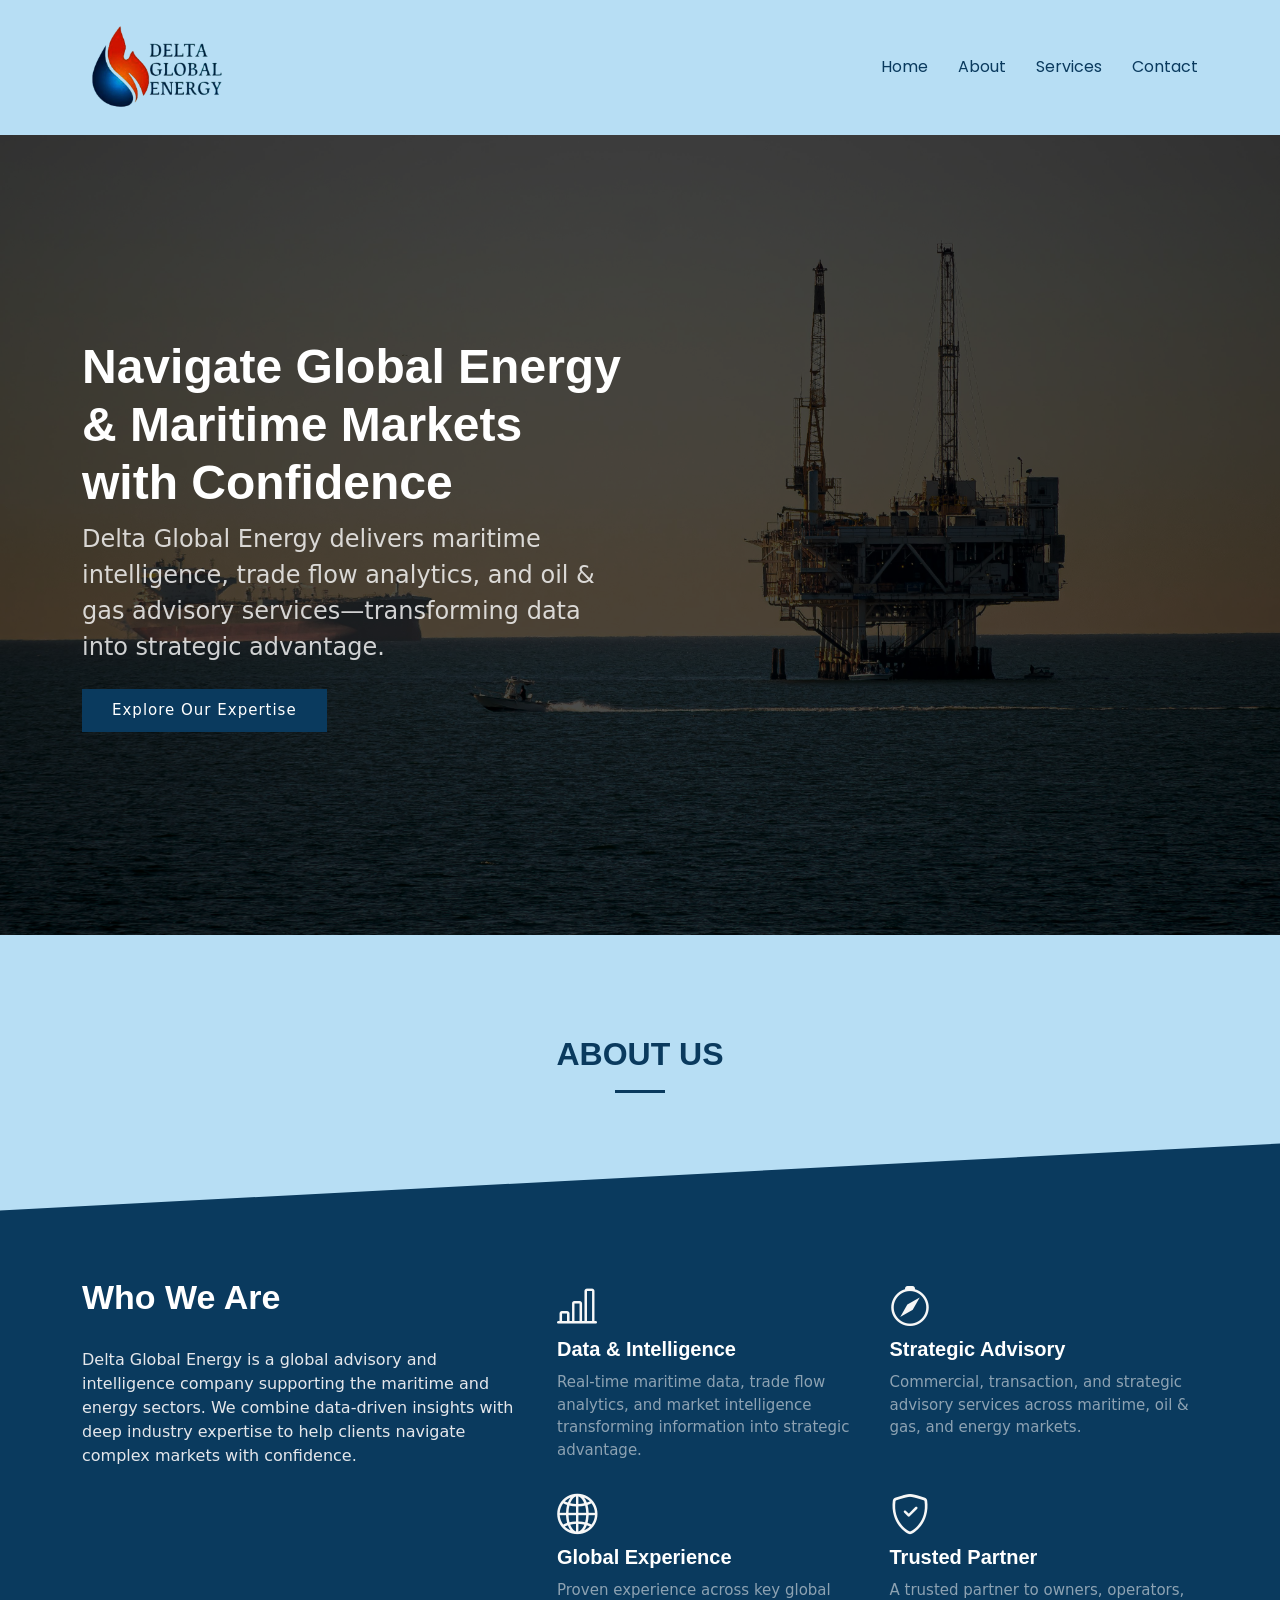
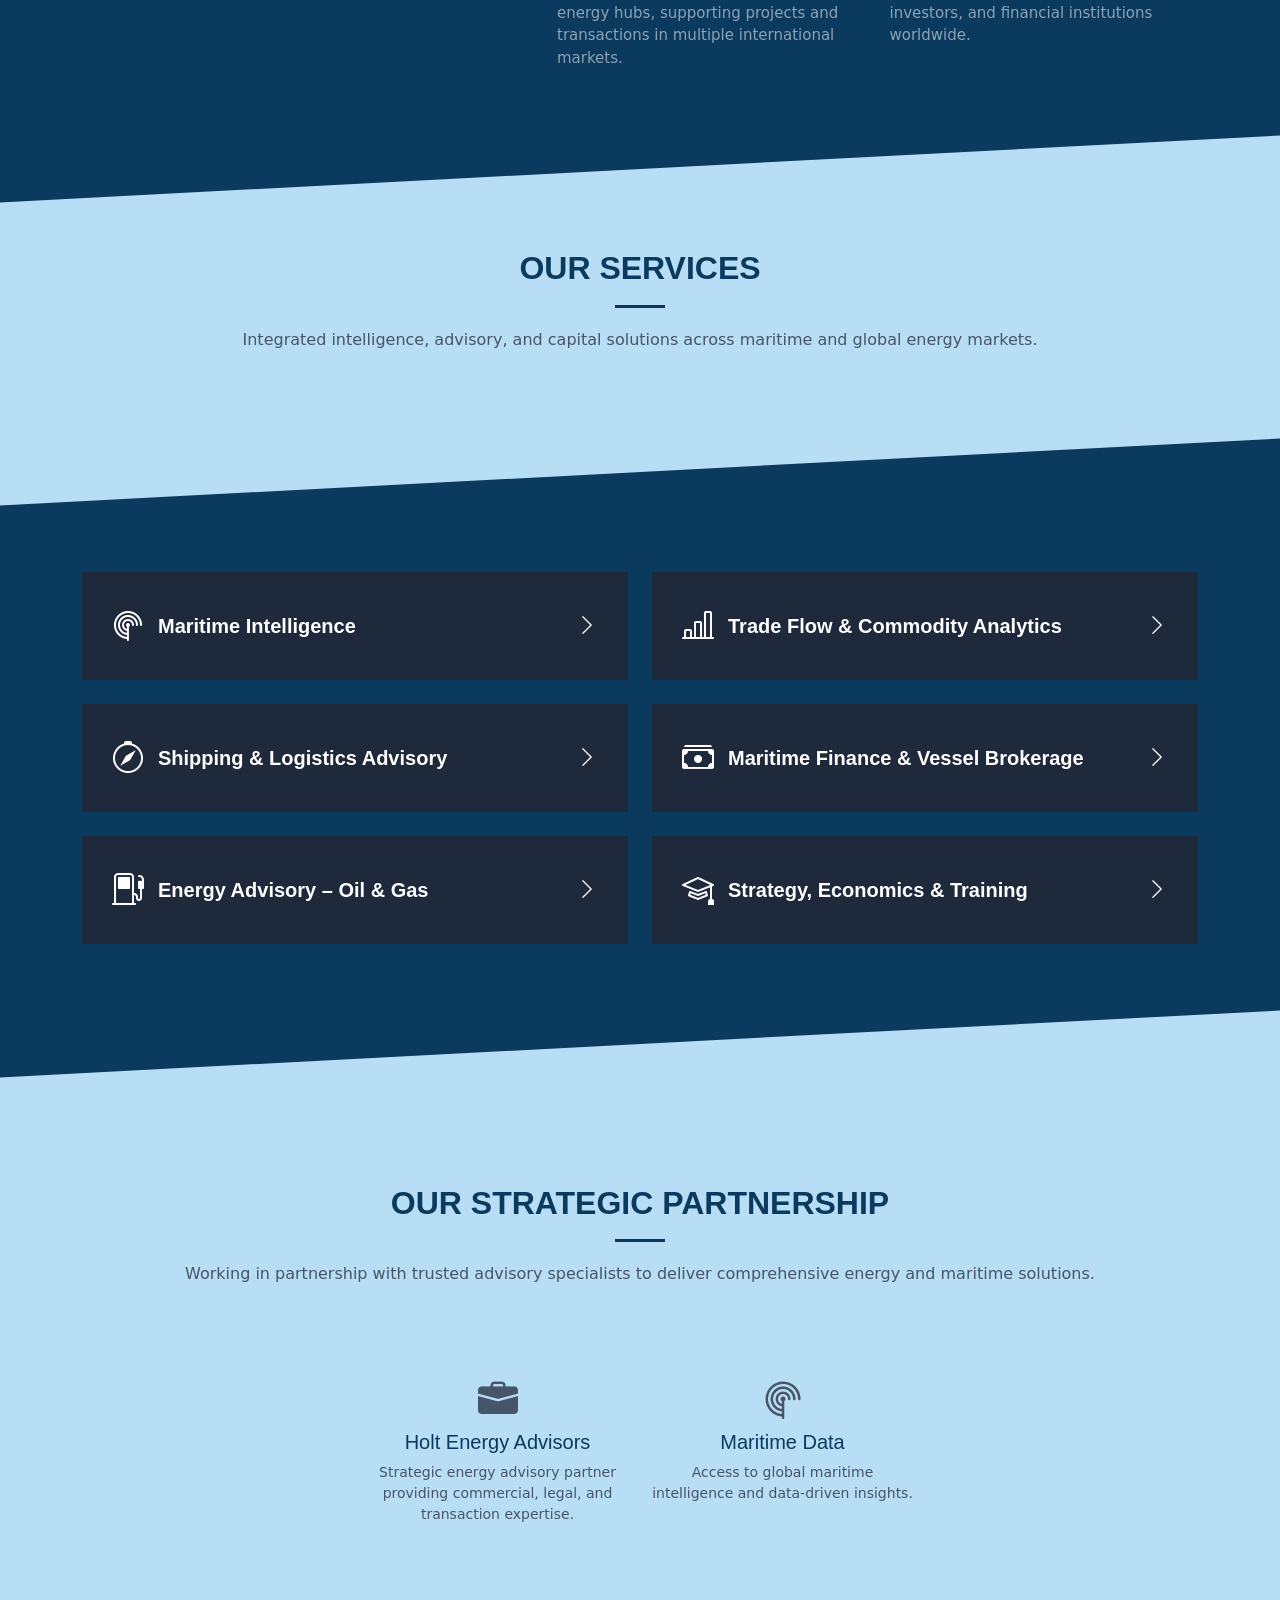
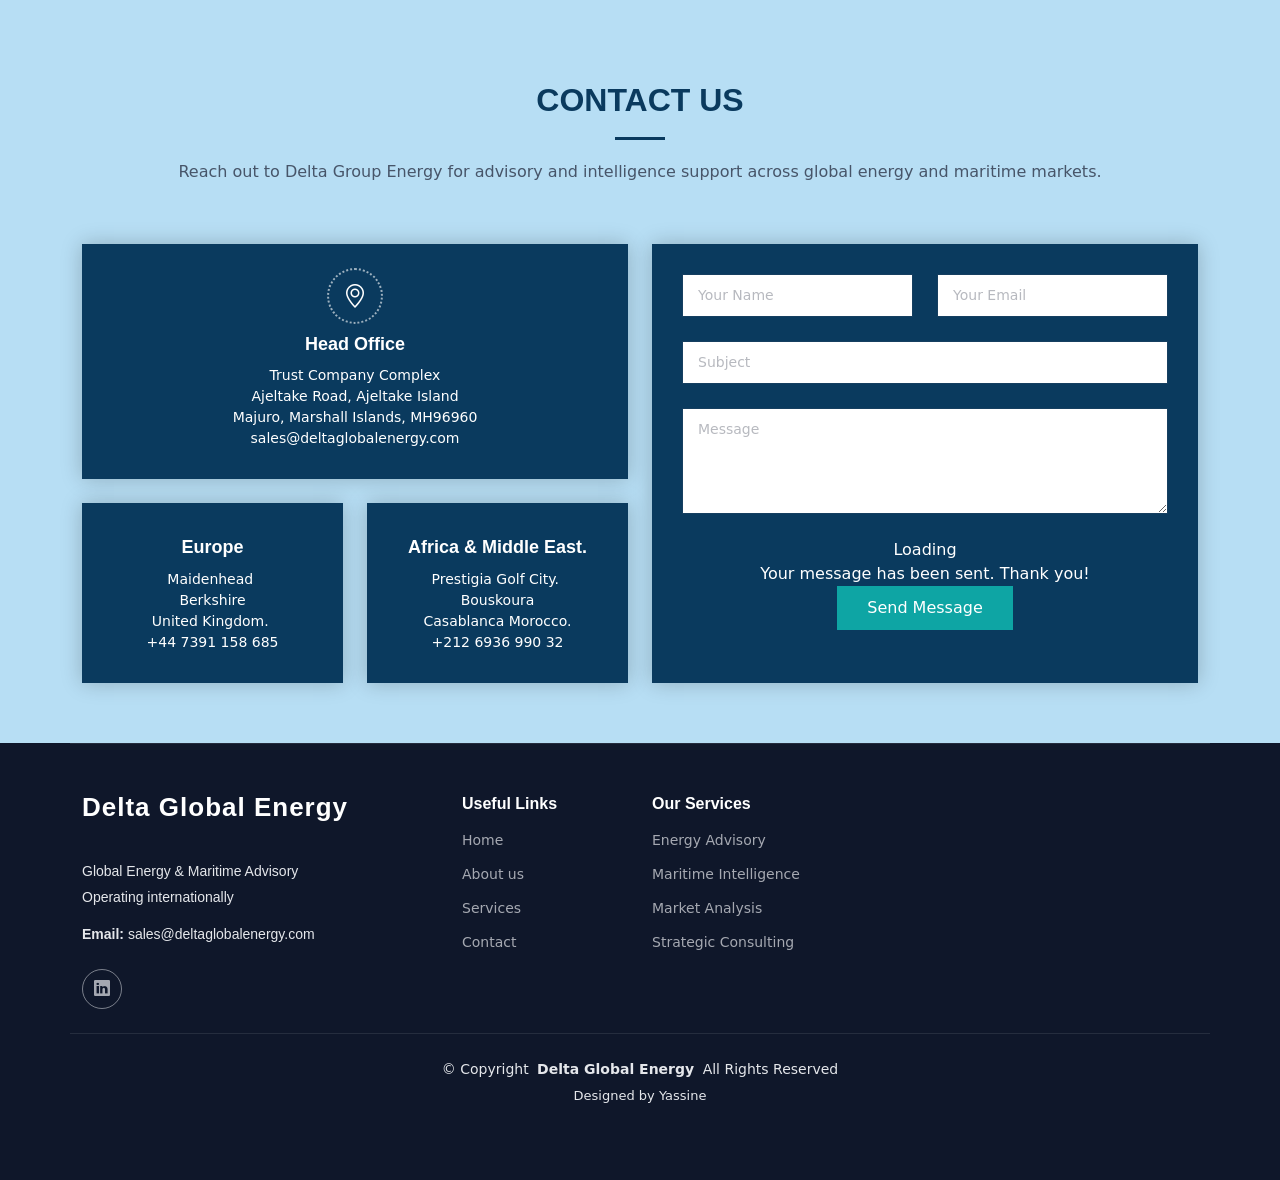
<file: index.html>
<!DOCTYPE html>
<html lang="en">

<head>
  <meta charset="utf-8">
  <meta content="width=device-width, initial-scale=1.0" name="viewport">
   <title>Delta Group Energy | Global Energy & Maritime Advisory</title>

  <meta name="description" content="">
  <meta name="keywords" content="">

  <!-- Favicons -->

  <!-- Fonts -->
  <link href="https://fonts.googleapis.com" rel="preconnect">
  <link href="https://fonts.gstatic.com" rel="preconnect" crossorigin>
  <link href="https://fonts.googleapis.com/css2?family=Roboto:ital,wght@0,100;0,300;0,400;0,500;0,700;0,900;1,100;1,300;1,400;1,500;1,700;1,900&family=Poppins:ital,wght@0,100;0,200;0,300;0,400;0,500;0,600;0,700;0,800;0,900;1,100;1,200;1,300;1,400;1,500;1,600;1,700;1,800;1,900&family=Raleway:ital,wght@0,100;0,200;0,300;0,400;0,500;0,600;0,700;0,800;0,900;1,100;1,200;1,300;1,400;1,500;1,600;1,700;1,800;1,900&display=swap" rel="stylesheet">

  <!-- Vendor CSS Files -->
  <link href="assets/vendor/bootstrap/css/bootstrap.min.css" rel="stylesheet">
  <link href="assets/vendor/bootstrap-icons/bootstrap-icons.css" rel="stylesheet">
  <link href="assets/vendor/aos/aos.css" rel="stylesheet">
  <link href="assets/vendor/glightbox/css/glightbox.min.css" rel="stylesheet">
  <link href="assets/vendor/swiper/swiper-bundle.min.css" rel="stylesheet">

  <!-- Main CSS File -->
  <link href="assets/css/main.css" rel="stylesheet">

  
</head>

<body class="index-page">

  <header id="header" class="header d-flex align-items-center sticky-top">
    <div class="container-fluid container-xl position-relative d-flex align-items-center">

      <a href="index.html" class="logo d-flex align-items-center me-auto">
        <!-- Uncomment the line below if you also wish to use an image logo -->
        <img src="assets/img/logo.png" alt="">
        <!-- <h1 class="sitename">Presento</h1> -->
        <!-- <span>.</span> -->
      </a>

      <nav id="navmenu" class="navmenu">
        <ul>
          <li><a href="#hero" class="active">Home<br></a></li>
          <li><a href="#about">About</a></li>
          <li><a href="#services">Services</a></li>
          <!-- <li><a href="#portfolio">Portfolio</a></li> -->
          <!-- <li><a href="#team">Team</a></li> -->
          <li><a href="#contact">Contact</a></li>
        </ul>
        <i class="mobile-nav-toggle d-xl-none bi bi-list"></i>
      </nav>

      <!-- <a class="btn-getstarted" href="index.html#about">Get Started</a> -->

    </div>
  </header>

<main class="main">

<!-- Hero Section data-aos="fade-in" -->
<section id="hero" class="hero  section">

  <img src="assets/img/pexels-thomas-parker-1272388137-35624822.jpg" alt=""  >

  <div class="container">
    <div class="row">
      <div class="col-lg-6">
        <h2 data-aos="fade-up" data-aos-delay="100">
          Navigate Global Energy<br>
          & Maritime Markets<br>
          with Confidence
        </h2>

        <p data-aos="fade-up" data-aos-delay="200">
          Delta Global Energy delivers maritime intelligence, trade flow analytics,
          and oil & gas advisory services—transforming data into strategic advantage.
        </p>

        <div class="d-flex mt-4" data-aos="fade-up" data-aos-delay="300">
          <a href="#services" class="btn-get-started">
            Explore Our Expertise
          </a>

          <!-- <a href="#services" class="btn-watch-video d-flex align-items-center">
            <i class="bi bi-arrow-right-circle"></i>
            <span>Maritime Intelligence</span>
          </a> -->
        </div>

      </div>
    </div>
  </div>

</section>
<!-- /Hero Section -->
<!-- Section Title -->
   
  
  <div class="section-title1 text-center mb-4">
      <h2 id="aboutus"> About us</h2>      
    </div>
<!-- About Section -->
<section id="about" class="about section section-bg dark-background change_back">
<!-- Section Title -->
  
    <!-- End Section Title -->
  <div class="container position-relative">

    <div class="row gy-5">

      <div class="content col-xl-5 d-flex flex-column" data-aos="fade-up" data-aos-delay="100">
        <h3>Who We Are</h3>
        <p>
          Delta Global Energy is a global advisory and intelligence company
          supporting the maritime and energy sectors. We combine data-driven
          insights with deep industry expertise to help clients navigate
          complex markets with confidence.
        </p>
        
      </div>

      <div class="col-xl-7" data-aos="fade-up" data-aos-delay="200">
        <div class="row gy-4">

          <div class="col-md-6 icon-box position-relative">
            <i class="bi bi-bar-chart-line"></i>
            <h4>Data & Intelligence</h4>
            <p>
              Real-time maritime data, trade flow analytics, and market
              intelligence transforming information into strategic advantage.
            </p>
          </div>

          <div class="col-md-6 icon-box position-relative">
            <i class="bi bi-compass"></i>
            <h4>Strategic Advisory</h4>
            <p>
              Commercial, transaction, and strategic advisory services across
              maritime, oil & gas, and energy markets.
            </p>
          </div>

          <div class="col-md-6 icon-box position-relative">
            <i class="bi bi-globe2"></i>
            <h4>Global Experience</h4>
            <p>
              Proven experience across key global energy hubs, supporting
              projects and transactions in multiple international markets.
            </p>
          </div>

          <div class="col-md-6 icon-box position-relative">
            <i class="bi bi-shield-check"></i>
            <h4>Trusted Partner</h4>
            <p>
              A trusted partner to owners, operators, investors, and financial
              institutions worldwide.
            </p>
          </div>

        </div>
      </div>

    </div>

  </div>

</section>
<!-- /About Section -->

  
 
   

   <!-- Section Title -->
  <div class="container section-title" data-aos="fade-up">
    <h2>Our Services</h2>
    <p>
      Integrated intelligence, advisory, and capital solutions across
      maritime and global energy markets.
    </p>
  </div>
  <!-- End Section Title -->
 
 <!-- Services Section -->
<section id="services" class="services section section-bg dark-background">
  <div class="container">
    <div class="row gy-4">

      <!-- Service 1 -->
      <div class="col-md-6">
        <div class="service-item js-service">

          <div class="service-header">
            <div class="left">
              <i class="bi bi-radar service-icon"></i>
              <h4 class="title">Maritime Intelligence</h4>
            </div>
            <i class="bi bi-chevron-right toggle-icon"></i>
          </div>

          <p class="description collapsed">
            Comprehensive maritime intelligence services providing real-time and
            historical AIS vessel tracking, port congestion analysis, vessel movement
            monitoring, and maritime traffic analytics. Our solutions deliver accurate
            insights into global shipping activity, supporting operational planning,
            risk assessment, and informed commercial and strategic decision-making
            across international maritime markets.
          </p>

        </div>
      </div>

      <!-- Service 2 -->
      <div class="col-md-6">
        <div class="service-item js-service">

          <div class="service-header">
            <div class="left">
              <i class="bi bi-bar-chart-line service-icon"></i>
              <h4 class="title">Trade Flow & Commodity Analytics</h4>
            </div>
            <i class="bi bi-chevron-right toggle-icon"></i>
          </div>

          <p class="description collapsed">
            Advanced trade flow and commodity analytics offering global visibility on
            bulk, container, and tanker movements. We identify commodity origins,
            destinations, cargo volumes, trade routes, and market dynamics, enabling
            clients to assess supply and demand patterns, monitor trade corridors, and
            anticipate market trends across global energy and commodity sectors.
          </p>

        </div>
      </div>

      <!-- Service 3 -->
      <div class="col-md-6">
        <div class="service-item js-service">

          <div class="service-header">
            <div class="left">
              <i class="bi bi-compass service-icon"></i>
              <h4 class="title">Shipping & Logistics Advisory</h4>
            </div>
            <i class="bi bi-chevron-right toggle-icon"></i>
          </div>

          <p class="description collapsed">
            Strategic shipping and logistics advisory services designed to optimize
            fleet deployment, chartering strategies, port operations, and supply chain
            efficiency. We support shipowners, charterers, and operators with expert
            guidance on vessel utilization, route planning, operational performance,
            and logistics decision-making across global maritime networks.
          </p>

        </div>
      </div>

      <!-- Service 4 -->
      <div class="col-md-6">
        <div class="service-item js-service">

          <div class="service-header">
            <div class="left">
              <i class="bi bi-cash-stack service-icon"></i>
              <h4 class="title">Maritime Finance & Vessel Brokerage</h4>
            </div>
            <i class="bi bi-chevron-right toggle-icon"></i>
          </div>

          <p class="description collapsed">
            Specialized maritime finance and vessel brokerage services covering asset
            finance, leasing structures, sale and purchase advisory, and chartering
            support. We advise clients on transactions involving newbuildings and
            second-hand vessels, providing commercial insight, market intelligence,
            and execution support throughout the lifecycle of maritime assets.
          </p>

        </div>
      </div>

      <!-- Service 5 -->
      <div class="col-md-6">
        <div class="service-item js-service">

          <div class="service-header">
            <div class="left">
              <i class="bi bi-fuel-pump service-icon"></i>
              <h4 class="title">Energy Advisory – Oil & Gas</h4>
            </div>
            <i class="bi bi-chevron-right toggle-icon"></i>
          </div>

          <p class="description collapsed">
            Comprehensive energy advisory services across the oil and gas sector,
            including commercial, legal, and transaction advisory. Our expertise
            covers acquisitions and divestments, due diligence, hydrocarbon sales,
            upstream strategy, portfolio optimization, and support for complex energy
            transactions in international markets.
          </p>

        </div>
      </div>

      <!-- Service 6 -->
      <div class="col-md-6">
        <div class="service-item js-service">

          <div class="service-header">
            <div class="left">
              <i class="bi bi-mortarboard service-icon"></i>
              <h4 class="title">Strategy, Economics & Training</h4>
            </div>
            <i class="bi bi-chevron-right toggle-icon"></i>
          </div>

          <p class="description collapsed">
            Strategy, economics, and training services delivering advanced economic
            modeling, strategic consulting, and industry-focused training programs.
            We support executives, investors, and operational teams with structured
            analysis, decision frameworks, and knowledge transfer tailored to the
            energy and maritime sectors.
          </p>

        </div>
      </div>

    </div>
  </div>
</section>
<!-- /Services Section -->



  
 <!-- Partners Section -->
<section id="partners" class="clients section">

  <div class="container" data-aos="fade-up" data-aos-delay="100">

    <!-- Section Title -->
    <div class="section-title text-center mb-4">
      <h2>Our Strategic Partnership</h2>
      <p>
        Working in partnership with trusted advisory specialists to deliver
        comprehensive energy and maritime solutions.
      </p>
    </div>
    <!-- End Section Title -->

    <div class="row justify-content-center text-center g-4">

      <!-- Holt Energy Advisors -->
      <div class="col-lg-3 col-md-4 col-6" data-aos="zoom-in" data-aos-delay="100">
        <div class="partner-item">
          <i class="bi bi-briefcase-fill fs-1 mb-3"></i>
          <h5>Holt Energy Advisors</h5>
          <p class="small">
            Strategic energy advisory partner providing commercial, legal,
            and transaction expertise.
          </p>
        </div>
      </div>

    

      <!-- Maritime Intelligence & Data -->
      <div class="col-lg-3 col-md-4 col-6" data-aos="zoom-in" data-aos-delay="300">
        <div class="partner-item">
          <i class="bi bi-radar fs-1 mb-3"></i>
          <h5>Maritime Data </h5>
          <p class="small">
            Access to global maritime intelligence and data-driven insights.
          </p>
        </div>
      </div>

    </div>

  </div>

</section>
<!-- /Partners Section -->
 

 <!-- Contact Section  -->
<section id="contact" class="contact section">

  <!-- Section Title   data-aos="fade-up"  ها هي هنا  -->
  <div class="container section-title" 
 
  
  >
    <h2>Contact Us</h2>
    <p>
      Reach out to Delta Group Energy for advisory and intelligence support
      across global energy and maritime markets.
    </p>
  </div>
  <!-- End Section Title -->

  <div class="container" data-aos="fade-up" data-aos-delay="100">
    <div class="row gy-4">

      <!-- Contact Info -->
      <div class="col-lg-6">
        <div class="row gy-4">

          <!-- Head Office -->
          <div class="col-lg-12">
            <div class="info-item d-flex flex-column justify-content-center align-items-center">
              <i class="bi bi-geo-alt"></i>
              <h3>Head Office</h3>
              <p class="text-center">
                Trust Company Complex<br>
                Ajeltake Road, Ajeltake Island<br>
                Majuro, Marshall Islands, MH96960
              </p>
              <p>sales@deltaglobalenergy.com</p>
            </div>
          </div>
          <!-- End Info Item -->

          <!-- Europe -->
          <div class="col-md-6">
            <div class="info-item d-flex flex-column justify-content-center align-items-center">
              <h3>Europe</h3>
              <!-- <p>22 Wayside Mews</p> -->
              <p>Maidenhead </p>
              <p> Berkshire </p>
              <p>United Kingdom. </p>
              <p>+44 7391 158 685</p>
            </div>
          </div>
          <!-- End Info Item -->

          <!-- Africa -->
          <div class="col-md-6">
            <div class="info-item d-flex flex-column justify-content-center align-items-center">
              <h3>Africa & Middle East.</h3>
              <p>Prestigia Golf City. </p>            
              <p>Bouskoura</p>
              <p>Casablanca Morocco.</p>
              <p>+212 6936 990 32</p>
            </div>
          </div>
          <!-- End Info Item -->

        </div>
      </div>
      <!-- End Contact Info -->

      <!-- Contact Form -->
      <div class="col-lg-6">
        <form action="forms/contact.php" method="post" class="php-email-form">
          <div class="row gy-4">

            <div class="col-md-6">
              <input type="text" name="name" class="form-control" placeholder="Your Name" required>
            </div>

            <div class="col-md-6">
              <input type="email" name="email" class="form-control" placeholder="Your Email" required>
            </div>

            <div class="col-md-12">
              <input type="text" name="subject" class="form-control" placeholder="Subject" required>
            </div>

            <div class="col-md-12">
              <textarea name="message" rows="4" class="form-control" placeholder="Message" required></textarea>
            </div>

            <div class="col-md-12 text-center">
              <div class="loading">Loading</div>
              <div class="error-message"></div>
              <div class="sent-message">
                Your message has been sent. Thank you!
              </div>

              <button type="submit">Send Message</button>
            </div>

          </div>
        </form>
      </div>
      <!-- End Contact Form -->

    </div>
  </div>

</section>
 
 
     
   
  </main>

  <footer id="footer" class="footer dark-background">

  <div class="container footer-top">
    <div class="row gy-4">

      <!-- About -->
      <div class="col-lg-4 col-md-6 footer-about">
        <a href="index.html" class="logo d-flex align-items-center">
          <span class="sitename">Delta Global Energy</span>
        </a>

        <div class="footer-contact pt-3">
          <p>Global Energy & Maritime Advisory</p>
          <p>Operating internationally</p>
          <p class="mt-3">
            <strong>Email:</strong>
            <span>sales@deltaglobalenergy.com</span>
          </p>
        </div>

        <div class="social-links d-flex mt-4">
          <a href="https://www.linkedin.com/company/deltagenergy/?viewAsMember=true"><i class="bi bi-linkedin"></i></a>
      
        </div>
      </div>

    
      <div class="col-lg-2 col-md-3 col-6 footer-links">
        <h4>Useful Links</h4>
        <ul>
          <li><a href="#hero">Home</a></li>
          <li><a href="#about">About us</a></li>
          <li><a href="#services">Services</a></li>
          <li><a href="#contact">Contact</a></li>
        </ul>
      </div>

      
      <div class="col-lg-2 col-md-3 col-6 footer-links">
        <h4>Our Services</h4>
        <ul>
          <li><a href="#services">Energy Advisory</a></li>
          <li><a href="#services">Maritime Intelligence</a></li>
          <li><a href="#services">Market Analysis</a></li>
          <li><a href="#services">Strategic Consulting</a></li>
        </ul>
      </div>

      
      <!-- <div class="col-lg-4 col-md-12 footer-newsletter">
        <h4>Get in Touch</h4>
        <p>
          Contact our advisory team to discuss energy or maritime intelligence
          requirements.
        </p>
      </div> -->

    </div>
  </div>

 
  <div class="container copyright text-center mt-4">
    <p>
      © <span>Copyright</span>
      <strong class="px-1 sitename">Delta Global Energy</strong>
      <span>All Rights Reserved</span>
    </p>
    <div class="credits">
      Designed by <span>Yassine</span>
    </div>
  </div>

</footer>


  <!-- Scroll Top -->
  <a href="#" id="scroll-top" class="scroll-top d-flex align-items-center justify-content-center"><i class="bi bi-arrow-up-short"></i></a>

  <!-- Vendor JS Files -->
  <script src="assets/vendor/bootstrap/js/bootstrap.bundle.min.js"></script>
  <script src="assets/vendor/aos/aos.js"></script>
  <script src="assets/vendor/glightbox/js/glightbox.min.js"></script>
  <script src="assets/vendor/swiper/swiper-bundle.min.js"></script>
  <script src="assets/vendor/purecounter/purecounter_vanilla.js"></script>
  <script src="assets/vendor/imagesloaded/imagesloaded.pkgd.min.js"></script>
  <script src="assets/vendor/isotope-layout/isotope.pkgd.min.js"></script>

  <!-- Main JS File -->
  <script src="assets/js/main.js"></script>

</body>

</html>
</file>
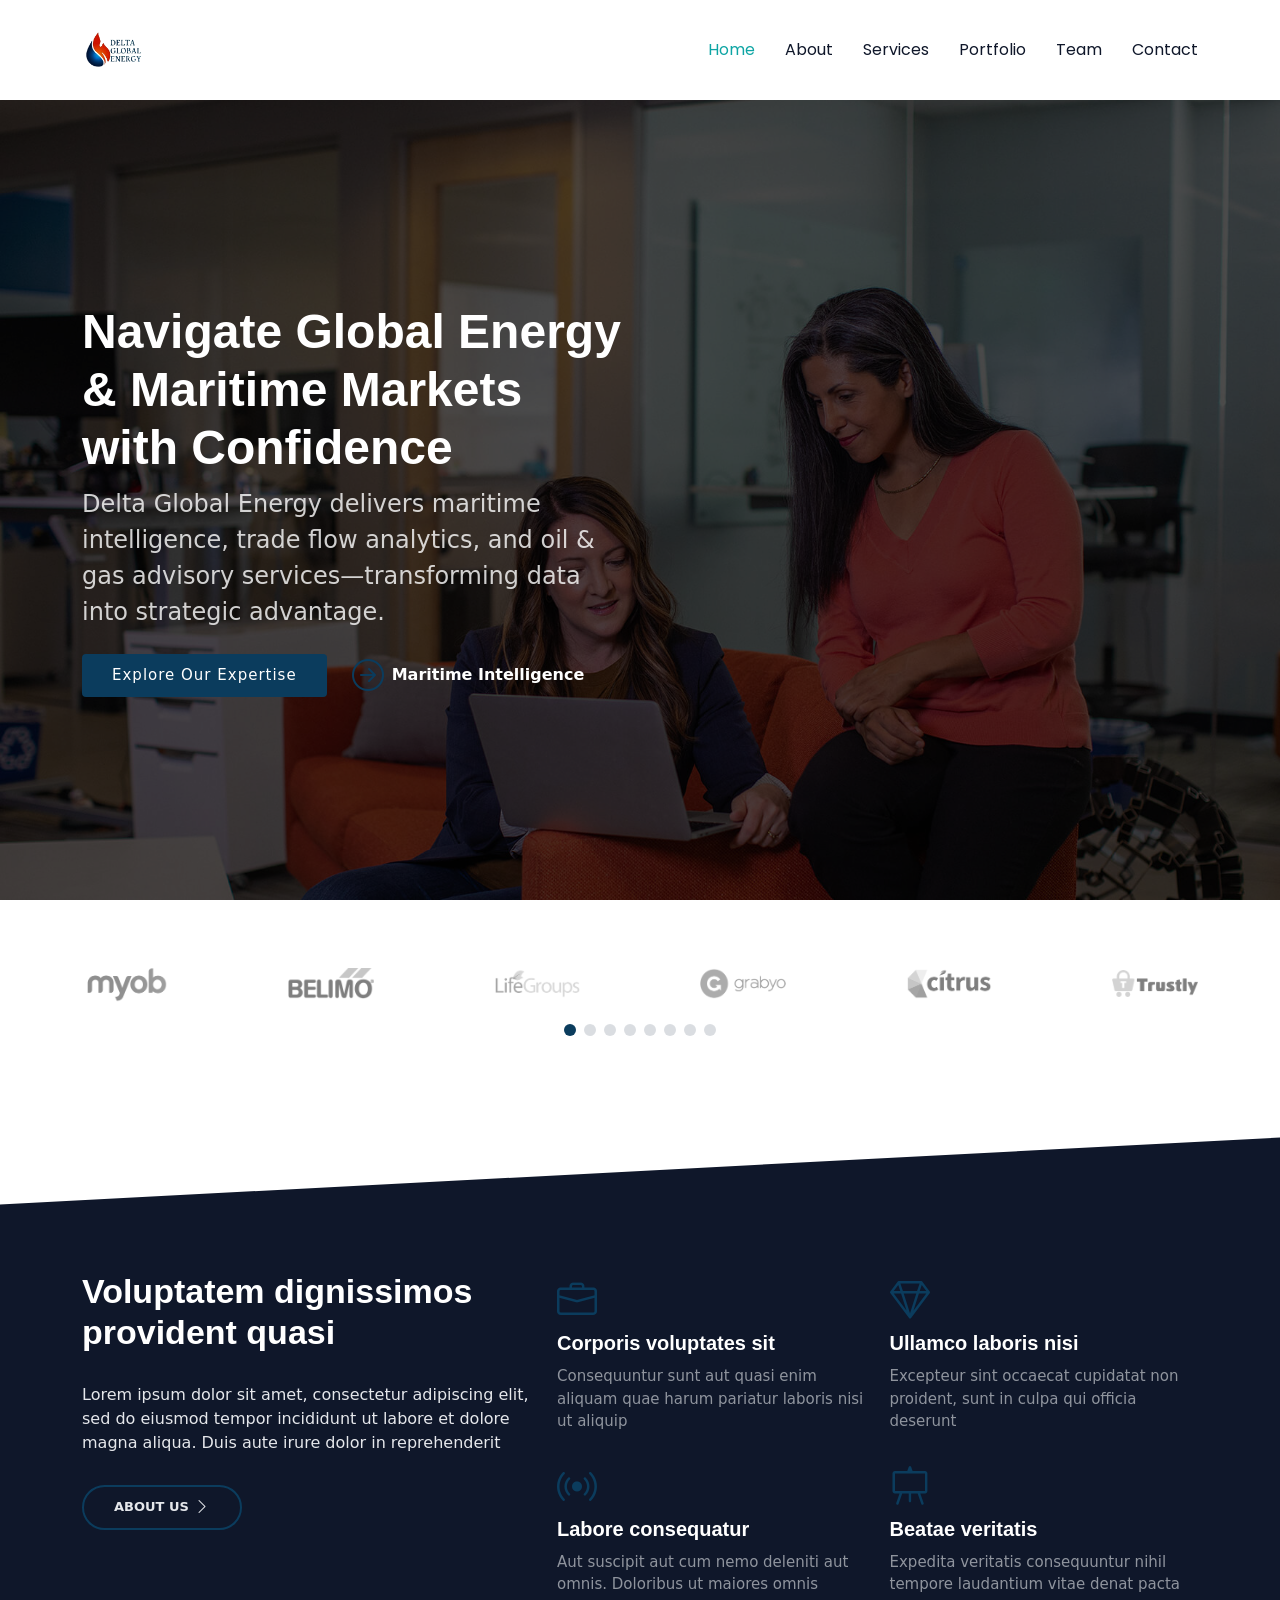
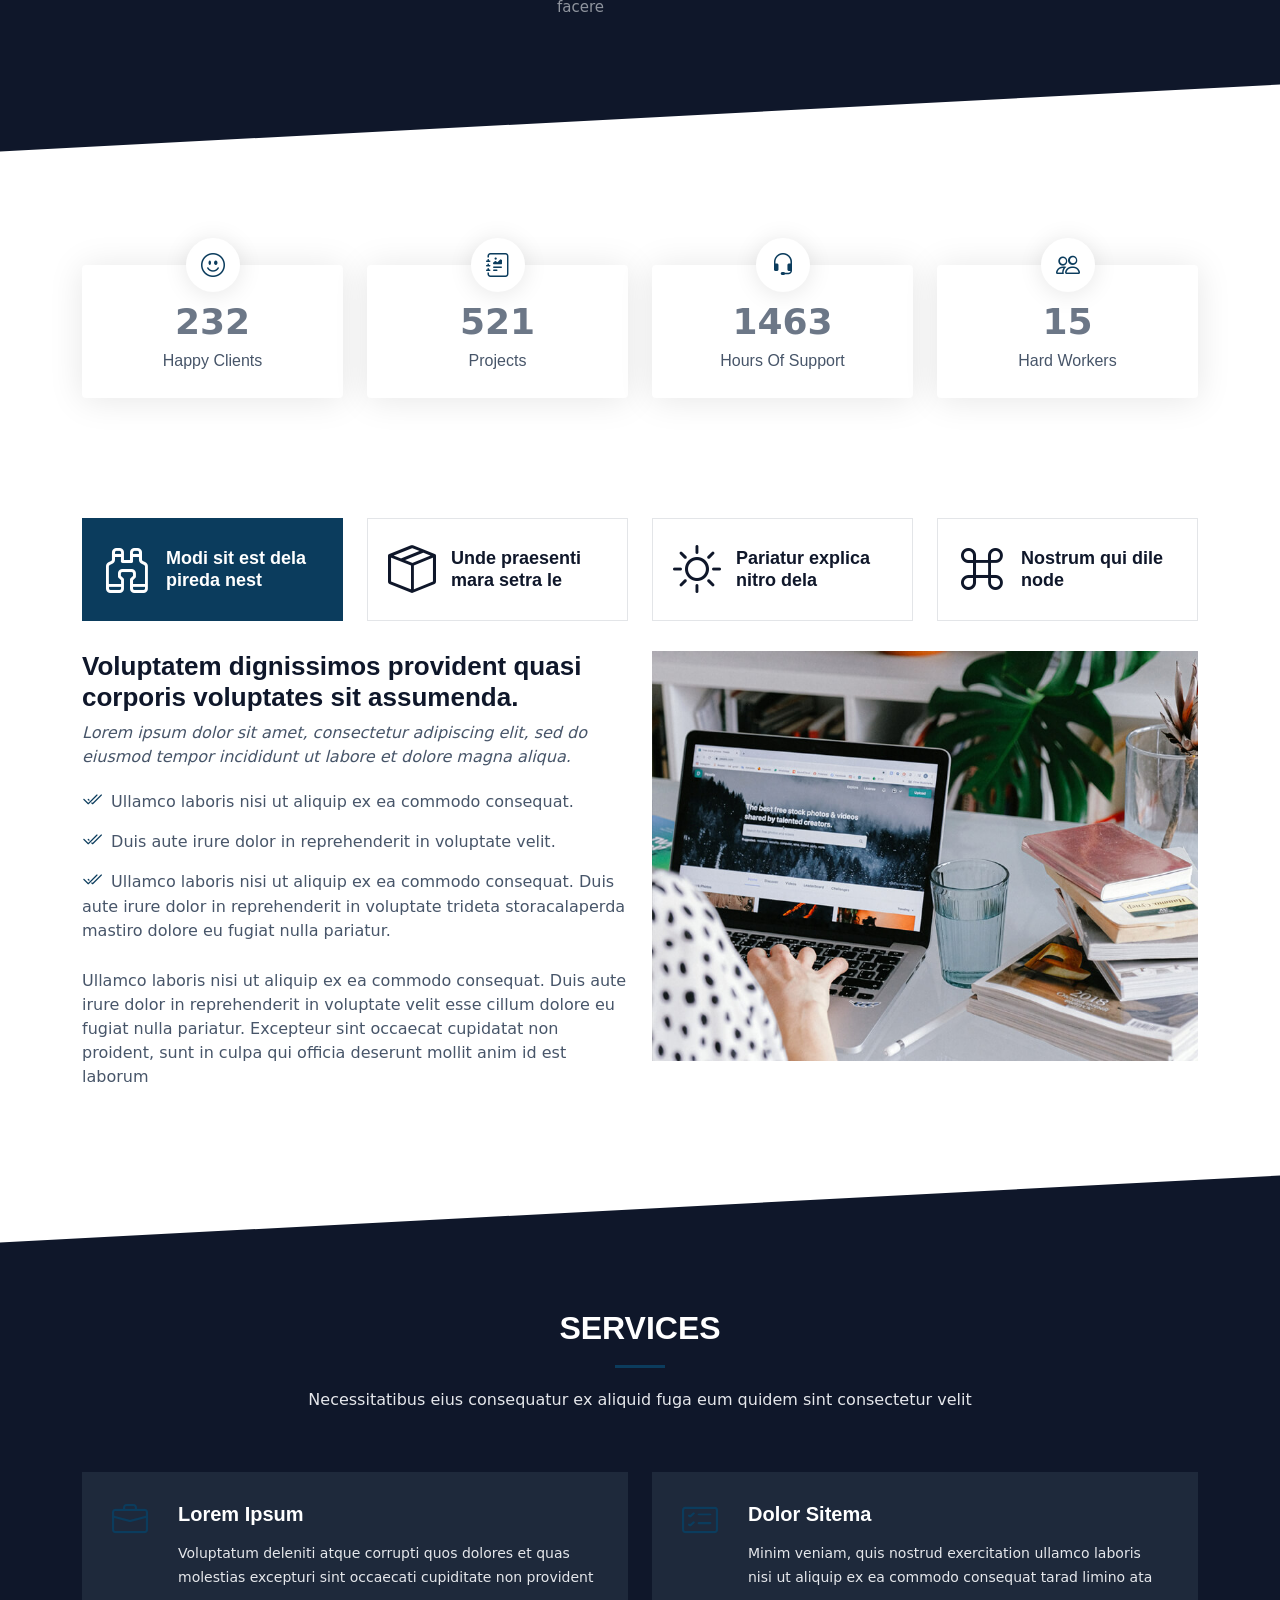
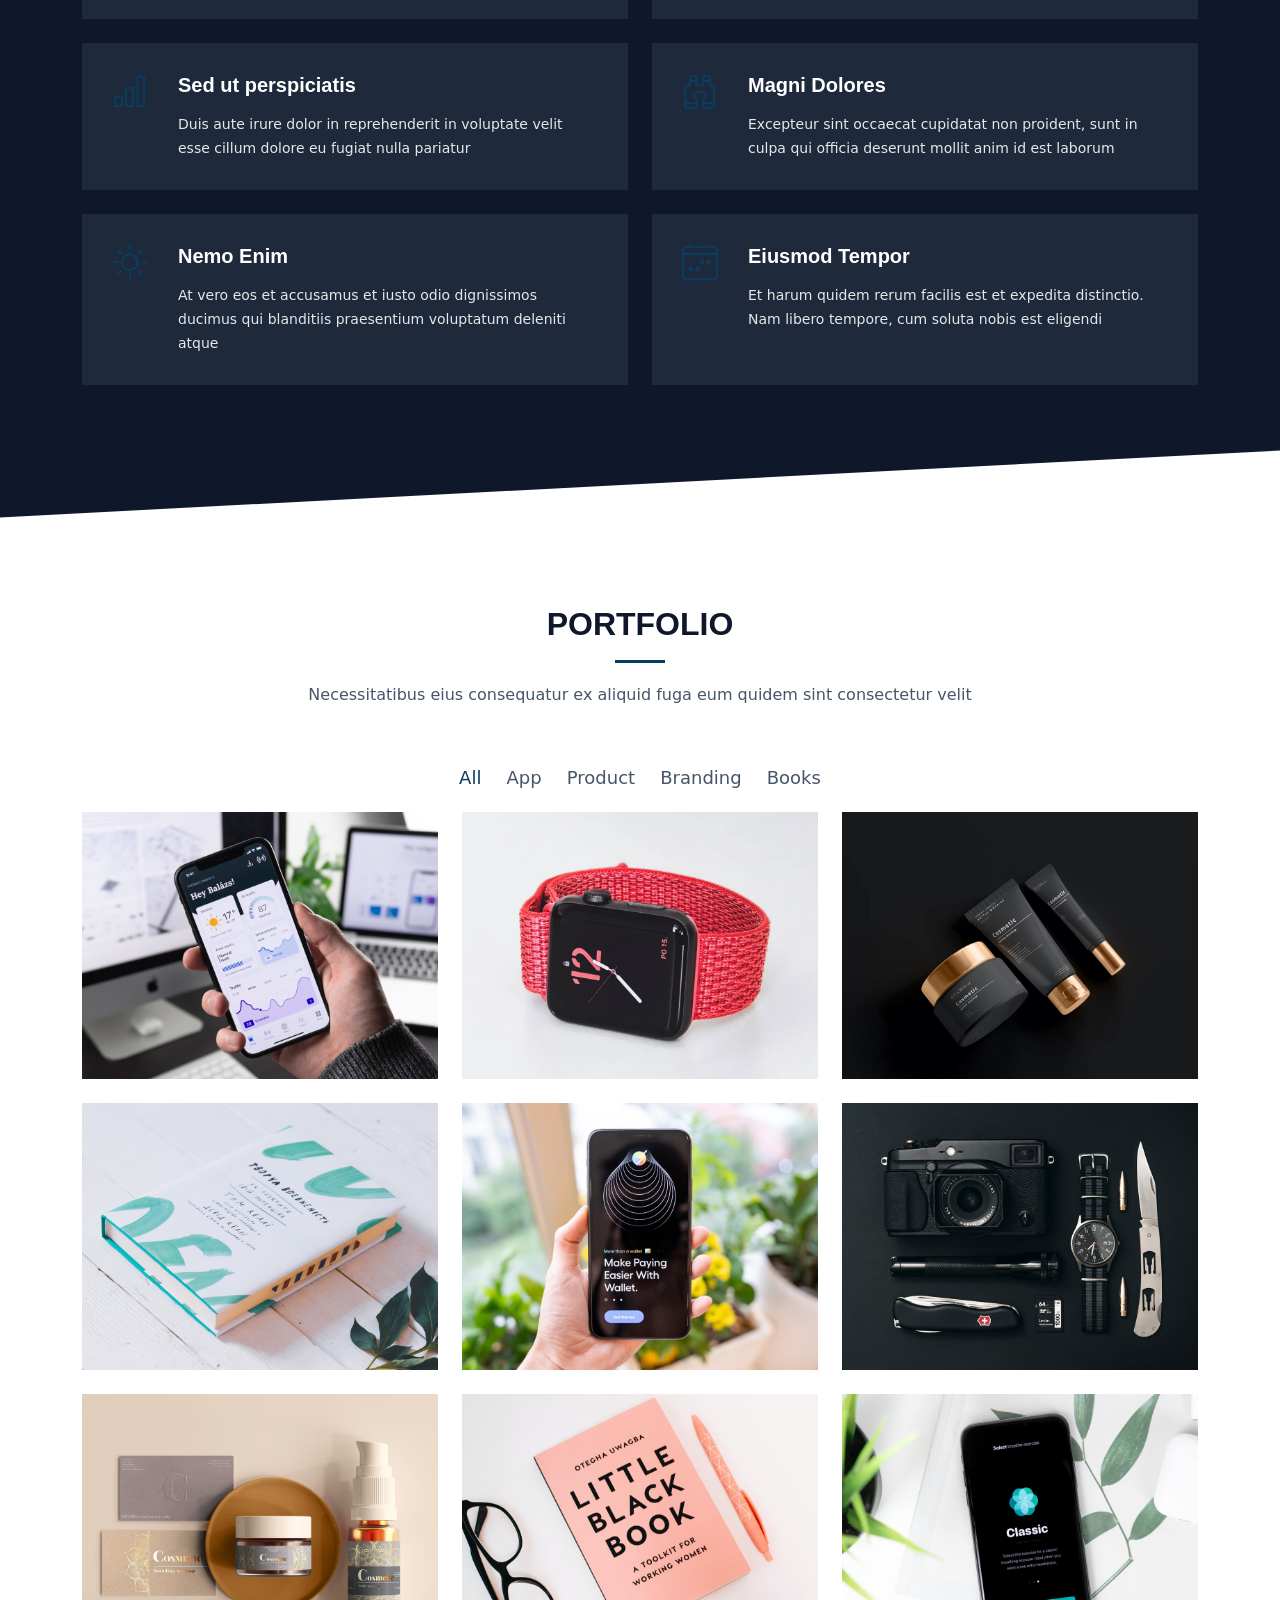
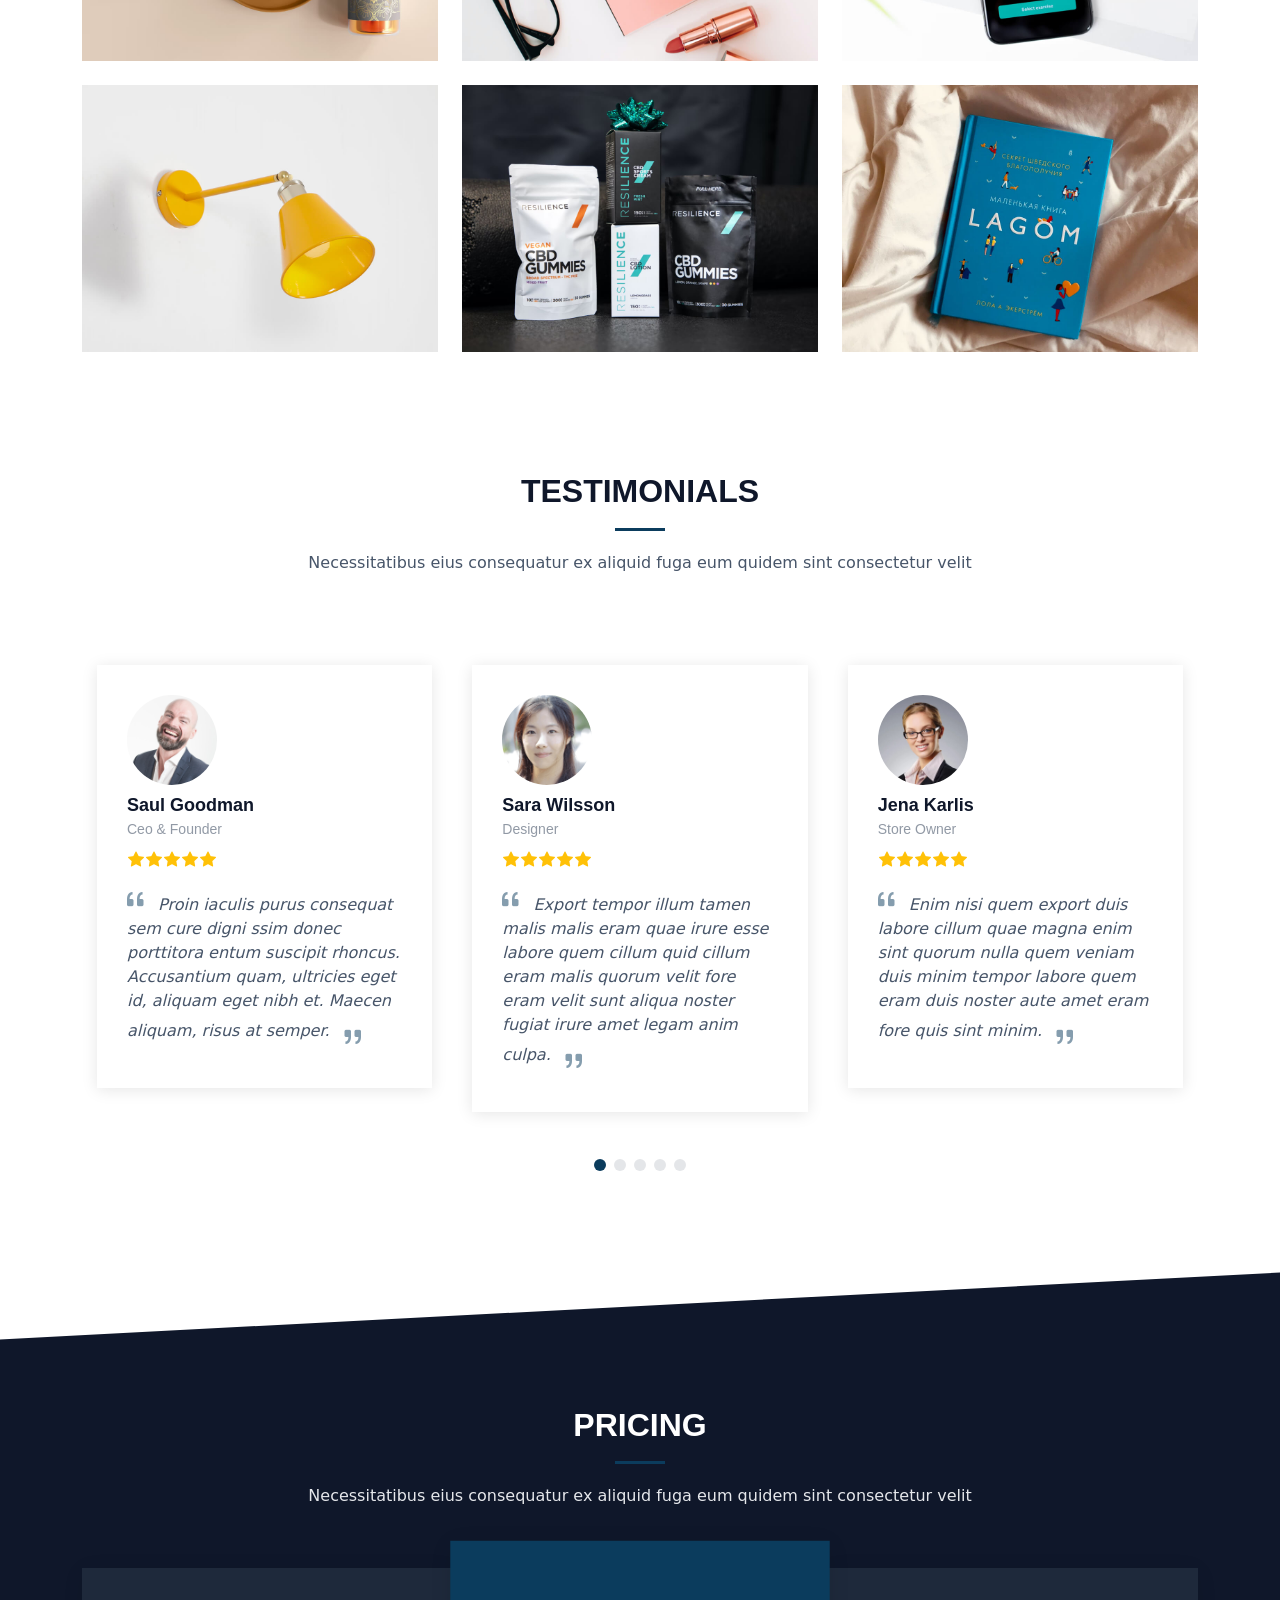
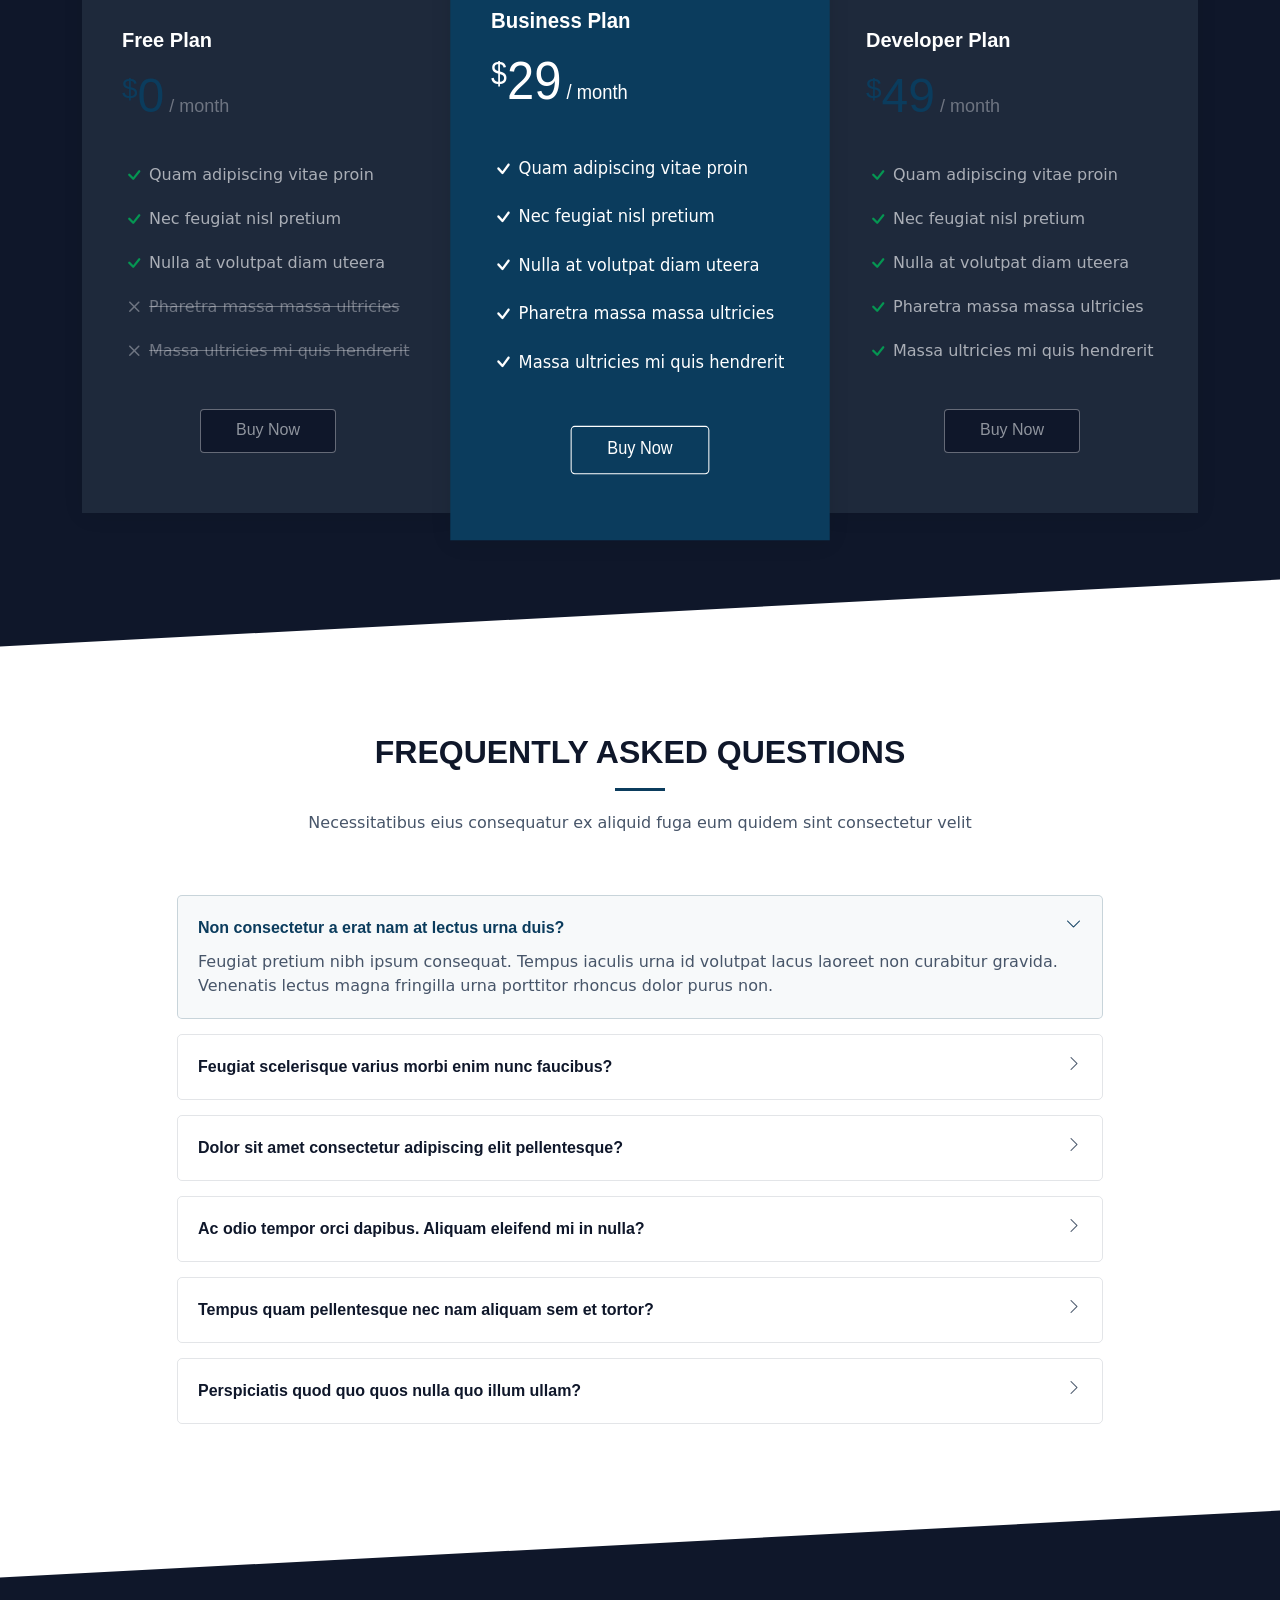
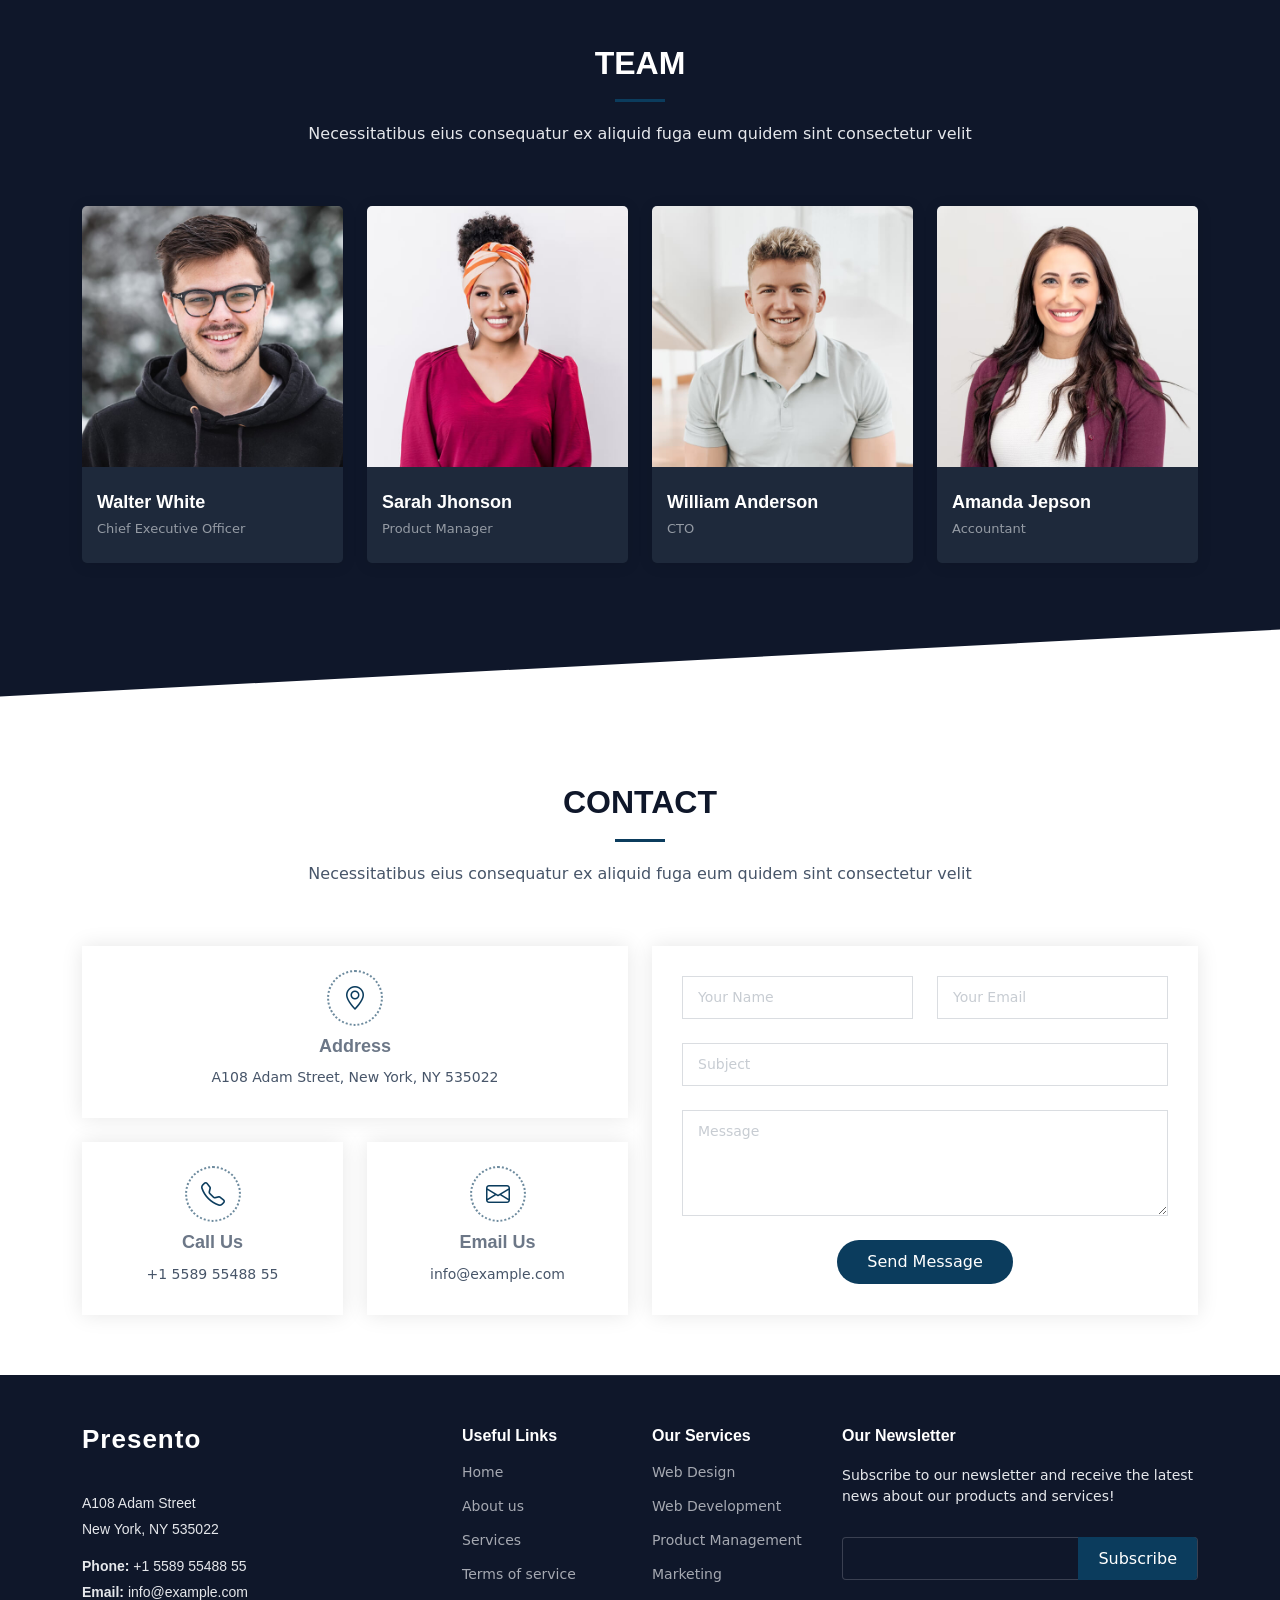
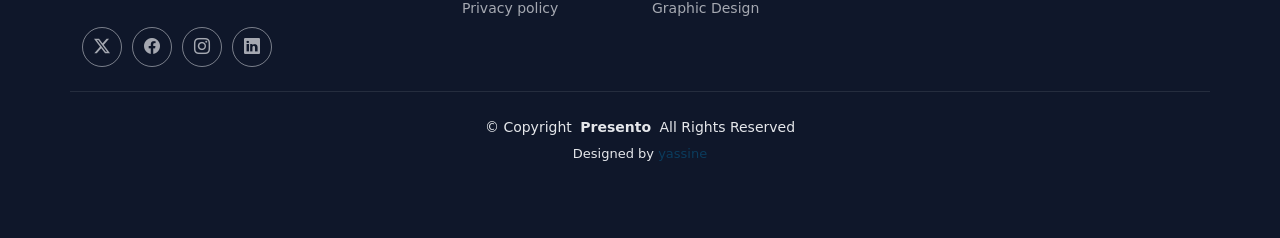
<file: Presento/index.html>
<!DOCTYPE html>
<html lang="en">

<head>
  <meta charset="utf-8">
  <meta content="width=device-width, initial-scale=1.0" name="viewport">
  <title>Index - </title>
  <meta name="description" content="">
  <meta name="keywords" content="">

  <!-- Favicons -->

  <!-- Fonts -->
  <link href="https://fonts.googleapis.com" rel="preconnect">
  <link href="https://fonts.gstatic.com" rel="preconnect" crossorigin>
  <link href="https://fonts.googleapis.com/css2?family=Roboto:ital,wght@0,100;0,300;0,400;0,500;0,700;0,900;1,100;1,300;1,400;1,500;1,700;1,900&family=Poppins:ital,wght@0,100;0,200;0,300;0,400;0,500;0,600;0,700;0,800;0,900;1,100;1,200;1,300;1,400;1,500;1,600;1,700;1,800;1,900&family=Raleway:ital,wght@0,100;0,200;0,300;0,400;0,500;0,600;0,700;0,800;0,900;1,100;1,200;1,300;1,400;1,500;1,600;1,700;1,800;1,900&display=swap" rel="stylesheet">

  <!-- Vendor CSS Files -->
  <link href="assets/vendor/bootstrap/css/bootstrap.min.css" rel="stylesheet">
  <link href="assets/vendor/bootstrap-icons/bootstrap-icons.css" rel="stylesheet">
  <link href="assets/vendor/aos/aos.css" rel="stylesheet">
  <link href="assets/vendor/glightbox/css/glightbox.min.css" rel="stylesheet">
  <link href="assets/vendor/swiper/swiper-bundle.min.css" rel="stylesheet">

  <!-- Main CSS File -->
  <link href="assets/css/main.css" rel="stylesheet">

  <!-- =======================================================
  * Template Name: Presento
  * Template URL: https://bootstrapmade.com/presento-bootstrap-corporate-template/
  * Updated: Aug 07 2024 with Bootstrap v5.3.3
  * Author: BootstrapMade.com
  * License: https://bootstrapmade.com/license/
  ======================================================== -->
</head>

<body class="index-page">

  <header id="header" class="header d-flex align-items-center sticky-top">
    <div class="container-fluid container-xl position-relative d-flex align-items-center">

      <a href="index.html" class="logo d-flex align-items-center me-auto">
        <!-- Uncomment the line below if you also wish to use an image logo -->
        <img src="assets/img/logo.png" alt="">
        <!-- <h1 class="sitename">Presento</h1> -->
        <!-- <span>.</span> -->
      </a>

      <nav id="navmenu" class="navmenu">
        <ul>
          <li><a href="#hero" class="active">Home<br></a></li>
          <li><a href="#about">About</a></li>
          <li><a href="#services">Services</a></li>
          <li><a href="#portfolio">Portfolio</a></li>
          <li><a href="#team">Team</a></li>
          <li><a href="#contact">Contact</a></li>
        </ul>
        <i class="mobile-nav-toggle d-xl-none bi bi-list"></i>
      </nav>

      <!-- <a class="btn-getstarted" href="index.html#about">Get Started</a> -->

    </div>
  </header>

  <main class="main">

    <!-- Hero Section -->
<section id="hero" class="hero section">

  <img src="assets/img/hero-bg.jpg" alt="" data-aos="fade-in">

  <div class="container">
    <div class="row">
      <div class="col-lg-6">
        <h2 data-aos="fade-up" data-aos-delay="100">
          Navigate Global Energy<br>
          & Maritime Markets<br>
          with Confidence
        </h2>

        <p data-aos="fade-up" data-aos-delay="200">
          Delta Global Energy delivers maritime intelligence, trade flow analytics,
          and oil & gas advisory services—transforming data into strategic advantage.
        </p>

        <div class="d-flex mt-4" data-aos="fade-up" data-aos-delay="300">
          <a href="#about" class="btn-get-started">
            Explore Our Expertise
          </a>

          <a href="#maritime" class="btn-watch-video d-flex align-items-center">
            <i class="bi bi-arrow-right-circle"></i>
            <span>Maritime Intelligence</span>
          </a>
        </div>

      </div>
    </div>
  </div>

</section>
<!-- /Hero Section -->


    <!-- Clients Section -->
    <section id="clients" class="clients section">

      <div class="container" data-aos="fade-up" data-aos-delay="100">

        <div class="swiper init-swiper">
          <script type="application/json" class="swiper-config">
            {
              "loop": true,
              "speed": 600,
              "autoplay": {
                "delay": 5000
              },
              "slidesPerView": "auto",
              "pagination": {
                "el": ".swiper-pagination",
                "type": "bullets",
                "clickable": true
              },
              "breakpoints": {
                "320": {
                  "slidesPerView": 2,
                  "spaceBetween": 40
                },
                "480": {
                  "slidesPerView": 3,
                  "spaceBetween": 60
                },
                "640": {
                  "slidesPerView": 4,
                  "spaceBetween": 80
                },
                "992": {
                  "slidesPerView": 6,
                  "spaceBetween": 120
                }
              }
            }
          </script>
          <div class="swiper-wrapper align-items-center">
            <div class="swiper-slide"><img src="assets/img/clients/client-1.png" class="img-fluid" alt=""></div>
            <div class="swiper-slide"><img src="assets/img/clients/client-2.png" class="img-fluid" alt=""></div>
            <div class="swiper-slide"><img src="assets/img/clients/client-3.png" class="img-fluid" alt=""></div>
            <div class="swiper-slide"><img src="assets/img/clients/client-4.png" class="img-fluid" alt=""></div>
            <div class="swiper-slide"><img src="assets/img/clients/client-5.png" class="img-fluid" alt=""></div>
            <div class="swiper-slide"><img src="assets/img/clients/client-6.png" class="img-fluid" alt=""></div>
            <div class="swiper-slide"><img src="assets/img/clients/client-7.png" class="img-fluid" alt=""></div>
            <div class="swiper-slide"><img src="assets/img/clients/client-8.png" class="img-fluid" alt=""></div>
          </div>
          <div class="swiper-pagination"></div>
        </div>

      </div>

    </section><!-- /Clients Section -->

    <!-- About Section -->
    <section id="about" class="about section section-bg dark-background">

      <div class="container position-relative">

        <div class="row gy-5">

          <div class="content col-xl-5 d-flex flex-column" data-aos="fade-up" data-aos-delay="100">
            <h3>Voluptatem dignissimos provident quasi</h3>
            <p>
              Lorem ipsum dolor sit amet, consectetur adipiscing elit, sed do eiusmod tempor incididunt ut labore et dolore magna aliqua. Duis aute irure dolor in reprehenderit
            </p>
            <a href="#" class="about-btn align-self-center align-self-xl-start"><span>About us</span> <i class="bi bi-chevron-right"></i></a>
          </div>

          <div class="col-xl-7" data-aos="fade-up" data-aos-delay="200">
            <div class="row gy-4">

              <div class="col-md-6 icon-box position-relative">
                <i class="bi bi-briefcase"></i>
                <h4><a href="" class="stretched-link">Corporis voluptates sit</a></h4>
                <p>Consequuntur sunt aut quasi enim aliquam quae harum pariatur laboris nisi ut aliquip</p>
              </div><!-- Icon-Box -->

              <div class="col-md-6 icon-box position-relative">
                <i class="bi bi-gem"></i>
                <h4><a href="" class="stretched-link">Ullamco laboris nisi</a></h4>
                <p>Excepteur sint occaecat cupidatat non proident, sunt in culpa qui officia deserunt</p>
              </div><!-- Icon-Box -->

              <div class="col-md-6 icon-box position-relative">
                <i class="bi bi-broadcast"></i>
                <h4><a href="" class="stretched-link">Labore consequatur</a></h4>
                <p>Aut suscipit aut cum nemo deleniti aut omnis. Doloribus ut maiores omnis facere</p>
              </div><!-- Icon-Box -->

              <div class="col-md-6 icon-box position-relative">
                <i class="bi bi-easel"></i>
                <h4><a href="" class="stretched-link">Beatae veritatis</a></h4>
                <p>Expedita veritatis consequuntur nihil tempore laudantium vitae denat pacta</p>
              </div><!-- Icon-Box -->

            </div>
          </div>

        </div>

      </div>

    </section><!-- /About Section -->

    <!-- Stats Section -->
    <section id="stats" class="stats section">

      <div class="container" data-aos="fade-up" data-aos-delay="100">

        <div class="row gy-4">

          <div class="col-lg-3 col-md-6 d-flex flex-column align-items-center">
            <i class="bi bi-emoji-smile"></i>
            <div class="stats-item">
              <span data-purecounter-start="0" data-purecounter-end="232" data-purecounter-duration="1" class="purecounter"></span>
              <p>Happy Clients</p>
            </div>
          </div><!-- End Stats Item -->

          <div class="col-lg-3 col-md-6 d-flex flex-column align-items-center">
            <i class="bi bi-journal-richtext"></i>
            <div class="stats-item">
              <span data-purecounter-start="0" data-purecounter-end="521" data-purecounter-duration="1" class="purecounter"></span>
              <p>Projects</p>
            </div>
          </div><!-- End Stats Item -->

          <div class="col-lg-3 col-md-6 d-flex flex-column align-items-center">
            <i class="bi bi-headset"></i>
            <div class="stats-item">
              <span data-purecounter-start="0" data-purecounter-end="1463" data-purecounter-duration="1" class="purecounter"></span>
              <p>Hours Of Support</p>
            </div>
          </div><!-- End Stats Item -->

          <div class="col-lg-3 col-md-6 d-flex flex-column align-items-center">
            <i class="bi bi-people"></i>
            <div class="stats-item">
              <span data-purecounter-start="0" data-purecounter-end="15" data-purecounter-duration="1" class="purecounter"></span>
              <p>Hard Workers</p>
            </div>
          </div><!-- End Stats Item -->

        </div>

      </div>

    </section><!-- /Stats Section -->

    <!-- Tabs Section -->
    <section id="tabs" class="tabs section">

      <div class="container">

        <ul class="nav nav-tabs row  d-flex" data-aos="fade-up" data-aos-delay="100">
          <li class="nav-item col-3">
            <a class="nav-link active show" data-bs-toggle="tab" data-bs-target="#tabs-tab-1">
              <i class="bi bi-binoculars"></i>
              <h4 class="d-none d-lg-block">Modi sit est dela pireda nest</h4>
            </a>
          </li>
          <li class="nav-item col-3">
            <a class="nav-link" data-bs-toggle="tab" data-bs-target="#tabs-tab-2">
              <i class="bi bi-box-seam"></i>
              <h4 class="d-none d-lg-block">Unde praesenti mara setra le</h4>
            </a>
          </li>
          <li class="nav-item col-3">
            <a class="nav-link" data-bs-toggle="tab" data-bs-target="#tabs-tab-3">
              <i class="bi bi-brightness-high"></i>
              <h4 class="d-none d-lg-block">Pariatur explica nitro dela</h4>
            </a>
          </li>
          <li class="nav-item col-3">
            <a class="nav-link" data-bs-toggle="tab" data-bs-target="#tabs-tab-4">
              <i class="bi bi-command"></i>
              <h4 class="d-none d-lg-block">Nostrum qui dile node</h4>
            </a>
          </li>
        </ul><!-- End Tab Nav -->

        <div class="tab-content" data-aos="fade-up" data-aos-delay="200">

          <div class="tab-pane fade active show" id="tabs-tab-1">
            <div class="row">
              <div class="col-lg-6 order-2 order-lg-1 mt-3 mt-lg-0">
                <h3>Voluptatem dignissimos provident quasi corporis voluptates sit assumenda.</h3>
                <p class="fst-italic">
                  Lorem ipsum dolor sit amet, consectetur adipiscing elit, sed do eiusmod tempor incididunt ut labore et dolore
                  magna aliqua.
                </p>
                <ul>
                  <li><i class="bi bi-check2-all"></i>
                    <spab>Ullamco laboris nisi ut aliquip ex ea commodo consequat.</spab>
                  </li>
                  <li><i class="bi bi-check2-all"></i> <span>Duis aute irure dolor in reprehenderit in voluptate velit</span>.</li>
                  <li><i class="bi bi-check2-all"></i> <span>Ullamco laboris nisi ut aliquip ex ea commodo consequat. Duis aute irure dolor in reprehenderit in voluptate trideta storacalaperda mastiro dolore eu fugiat nulla pariatur.</span></li>
                </ul>
                <p>
                  Ullamco laboris nisi ut aliquip ex ea commodo consequat. Duis aute irure dolor in reprehenderit in voluptate
                  velit esse cillum dolore eu fugiat nulla pariatur. Excepteur sint occaecat cupidatat non proident, sunt in
                  culpa qui officia deserunt mollit anim id est laborum
                </p>
              </div>
              <div class="col-lg-6 order-1 order-lg-2 text-center">
                <img src="assets/img/working-1.jpg" alt="" class="img-fluid">
              </div>
            </div>
          </div><!-- End Tab Content Item -->

          <div class="tab-pane fade" id="tabs-tab-2">
            <div class="row">
              <div class="col-lg-6 order-2 order-lg-1 mt-3 mt-lg-0">
                <h3>Neque exercitationem debitis soluta quos debitis quo mollitia officia est</h3>
                <p>
                  Ullamco laboris nisi ut aliquip ex ea commodo consequat. Duis aute irure dolor in reprehenderit in voluptate
                  velit esse cillum dolore eu fugiat nulla pariatur. Excepteur sint occaecat cupidatat non proident, sunt in
                  culpa qui officia deserunt mollit anim id est laborum
                </p>
                <p class="fst-italic">
                  Lorem ipsum dolor sit amet, consectetur adipiscing elit, sed do eiusmod tempor incididunt ut labore et dolore
                  magna aliqua.
                </p>
                <ul>
                  <li><i class="bi bi-check2-all"></i> <span>Ullamco laboris nisi ut aliquip ex ea commodo consequat.</span></li>
                  <li><i class="bi bi-check2-all"></i> <span>Duis aute irure dolor in reprehenderit in voluptate velit.</span></li>
                  <li><i class="bi bi-check2-all"></i> <span>Provident mollitia neque rerum asperiores dolores quos qui a. Ipsum neque dolor voluptate nisi sed.</span></li>
                  <li><i class="bi bi-check2-all"></i> <span>Ullamco laboris nisi ut aliquip ex ea commodo consequat. Duis aute irure dolor in reprehenderit in voluptate trideta storacalaperda mastiro dolore eu fugiat nulla pariatur.</span></li>
                </ul>
              </div>
              <div class="col-lg-6 order-1 order-lg-2 text-center">
                <img src="assets/img/working-2.jpg" alt="" class="img-fluid">
              </div>
            </div>
          </div><!-- End Tab Content Item -->

          <div class="tab-pane fade" id="tabs-tab-3">
            <div class="row">
              <div class="col-lg-6 order-2 order-lg-1 mt-3 mt-lg-0">
                <h3>Voluptatibus commodi ut accusamus ea repudiandae ut autem dolor ut assumenda</h3>
                <p>
                  Ullamco laboris nisi ut aliquip ex ea commodo consequat. Duis aute irure dolor in reprehenderit in voluptate
                  velit esse cillum dolore eu fugiat nulla pariatur. Excepteur sint occaecat cupidatat non proident, sunt in
                  culpa qui officia deserunt mollit anim id est laborum
                </p>
                <ul>
                  <li><i class="bi bi-check2-all"></i> <span>Ullamco laboris nisi ut aliquip ex ea commodo consequat.</span></li>
                  <li><i class="bi bi-check2-all"></i> <span>Duis aute irure dolor in reprehenderit in voluptate velit.</span></li>
                  <li><i class="bi bi-check2-all"></i> <span>Provident mollitia neque rerum asperiores dolores quos qui a. Ipsum neque dolor voluptate nisi sed.</span></li>
                </ul>
                <p class="fst-italic">
                  Lorem ipsum dolor sit amet, consectetur adipiscing elit, sed do eiusmod tempor incididunt ut labore et dolore
                  magna aliqua.
                </p>
              </div>
              <div class="col-lg-6 order-1 order-lg-2 text-center">
                <img src="assets/img/working-3.jpg" alt="" class="img-fluid">
              </div>
            </div>
          </div><!-- End Tab Content Item -->

          <div class="tab-pane fade" id="tabs-tab-4">
            <div class="row">
              <div class="col-lg-6 order-2 order-lg-1 mt-3 mt-lg-0">
                <h3>Omnis fugiat ea explicabo sunt dolorum asperiores sequi inventore rerum</h3>
                <p>
                  Ullamco laboris nisi ut aliquip ex ea commodo consequat. Duis aute irure dolor in reprehenderit in voluptate
                  velit esse cillum dolore eu fugiat nulla pariatur. Excepteur sint occaecat cupidatat non proident, sunt in
                  culpa qui officia deserunt mollit anim id est laborum
                </p>
                <p class="fst-italic">
                  Lorem ipsum dolor sit amet, consectetur adipiscing elit, sed do eiusmod tempor incididunt ut labore et dolore
                  magna aliqua.
                </p>
                <ul>
                  <li><i class="bi bi-check2-all"></i> <span>Ullamco laboris nisi ut aliquip ex ea commodo consequat.</span></li>
                  <li><i class="bi bi-check2-all"></i> <span>Duis aute irure dolor in reprehenderit in voluptate velit.</span></li>
                  <li><i class="bi bi-check2-all"></i> <span>Ullamco laboris nisi ut aliquip ex ea commodo consequat. Duis aute irure dolor in reprehenderit in voluptate trideta storacalaperda mastiro dolore eu fugiat nulla pariatur.</span></li>
                </ul>
              </div>
              <div class="col-lg-6 order-1 order-lg-2 text-center">
                <img src="assets/img/working-4.jpg" alt="" class="img-fluid">
              </div>
            </div>
          </div><!-- End Tab Content Item -->

        </div>

      </div>

    </section><!-- /Tabs Section -->

    <!-- Services Section -->
    <section id="services" class="services section section-bg dark-background">

      <!-- Section Title -->
      <div class="container section-title" data-aos="fade-up">
        <h2>Services</h2>
        <p>Necessitatibus eius consequatur ex aliquid fuga eum quidem sint consectetur velit</p>
      </div><!-- End Section Title -->

      <div class="container">

        <div class="row gy-4">

          <div class="col-md-6" data-aos="fade-up" data-aos-delay="100">
            <div class="service-item d-flex position-relative h-100">
              <i class="bi bi-briefcase icon flex-shrink-0"></i>
              <div>
                <h4 class="title"><a href="service-details.html" class="stretched-link">Lorem Ipsum</a></h4>
                <p class="description">Voluptatum deleniti atque corrupti quos dolores et quas molestias excepturi sint occaecati cupiditate non provident</p>
              </div>
            </div>
          </div><!-- End Service Item -->

          <div class="col-md-6" data-aos="fade-up" data-aos-delay="200">
            <div class="service-item d-flex position-relative h-100">
              <i class="bi bi-card-checklist icon flex-shrink-0"></i>
              <div>
                <h4 class="title"><a href="service-details.html" class="stretched-link">Dolor Sitema</a></h4>
                <p class="description">Minim veniam, quis nostrud exercitation ullamco laboris nisi ut aliquip ex ea commodo consequat tarad limino ata</p>
              </div>
            </div>
          </div><!-- End Service Item -->

          <div class="col-md-6" data-aos="fade-up" data-aos-delay="300">
            <div class="service-item d-flex position-relative h-100">
              <i class="bi bi-bar-chart icon flex-shrink-0"></i>
              <div>
                <h4 class="title"><a href="service-details.html" class="stretched-link">Sed ut perspiciatis</a></h4>
                <p class="description">Duis aute irure dolor in reprehenderit in voluptate velit esse cillum dolore eu fugiat nulla pariatur</p>
              </div>
            </div>
          </div><!-- End Service Item -->

          <div class="col-md-6" data-aos="fade-up" data-aos-delay="400">
            <div class="service-item d-flex position-relative h-100">
              <i class="bi bi-binoculars icon flex-shrink-0"></i>
              <div>
                <h4 class="title"><a href="service-details.html" class="stretched-link">Magni Dolores</a></h4>
                <p class="description">Excepteur sint occaecat cupidatat non proident, sunt in culpa qui officia deserunt mollit anim id est laborum</p>
              </div>
            </div>
          </div><!-- End Service Item -->

          <div class="col-md-6" data-aos="fade-up" data-aos-delay="500">
            <div class="service-item d-flex position-relative h-100">
              <i class="bi bi-brightness-high icon flex-shrink-0"></i>
              <div>
                <h4 class="title"><a href="service-details.html" class="stretched-link">Nemo Enim</a></h4>
                <p class="description">At vero eos et accusamus et iusto odio dignissimos ducimus qui blanditiis praesentium voluptatum deleniti atque</p>
              </div>
            </div>
          </div><!-- End Service Item -->

          <div class="col-md-6" data-aos="fade-up" data-aos-delay="600">
            <div class="service-item d-flex position-relative h-100">
              <i class="bi bi-calendar4-week icon flex-shrink-0"></i>
              <div>
                <h4 class="title"><a href="service-details.html" class="stretched-link">Eiusmod Tempor</a></h4>
                <p class="description">Et harum quidem rerum facilis est et expedita distinctio. Nam libero tempore, cum soluta nobis est eligendi</p>
              </div>
            </div>
          </div><!-- End Service Item -->

        </div>

      </div>

    </section><!-- /Services Section -->

    <!-- Portfolio Section -->
    <section id="portfolio" class="portfolio section">

      <!-- Section Title -->
      <div class="container section-title" data-aos="fade-up">
        <h2>Portfolio</h2>
        <p>Necessitatibus eius consequatur ex aliquid fuga eum quidem sint consectetur velit</p>
      </div><!-- End Section Title -->

      <div class="container">

        <div class="isotope-layout" data-default-filter="*" data-layout="masonry" data-sort="original-order">

          <ul class="portfolio-filters isotope-filters" data-aos="fade-up" data-aos-delay="100">
            <li data-filter="*" class="filter-active">All</li>
            <li data-filter=".filter-app">App</li>
            <li data-filter=".filter-product">Product</li>
            <li data-filter=".filter-branding">Branding</li>
            <li data-filter=".filter-books">Books</li>
          </ul><!-- End Portfolio Filters -->

          <div class="row gy-4 isotope-container" data-aos="fade-up" data-aos-delay="200">

            <div class="col-lg-4 col-md-6 portfolio-item isotope-item filter-app">
              <div class="portfolio-content h-100">
                <img src="assets/img/portfolio/app-1.jpg" class="img-fluid" alt="">
                <div class="portfolio-info">
                  <h4>App 1</h4>
                  <p>Lorem ipsum, dolor sit amet consectetur</p>
                  <a href="assets/img/portfolio/app-1.jpg" title="App 1" data-gallery="portfolio-gallery-app" class="glightbox preview-link"><i class="bi bi-zoom-in"></i></a>
                  <a href="portfolio-details.html" title="More Details" class="details-link"><i class="bi bi-link-45deg"></i></a>
                </div>
              </div>
            </div><!-- End Portfolio Item -->

            <div class="col-lg-4 col-md-6 portfolio-item isotope-item filter-product">
              <div class="portfolio-content h-100">
                <img src="assets/img/portfolio/product-1.jpg" class="img-fluid" alt="">
                <div class="portfolio-info">
                  <h4>Product 1</h4>
                  <p>Lorem ipsum, dolor sit amet consectetur</p>
                  <a href="assets/img/portfolio/product-1.jpg" title="Product 1" data-gallery="portfolio-gallery-product" class="glightbox preview-link"><i class="bi bi-zoom-in"></i></a>
                  <a href="portfolio-details.html" title="More Details" class="details-link"><i class="bi bi-link-45deg"></i></a>
                </div>
              </div>
            </div><!-- End Portfolio Item -->

            <div class="col-lg-4 col-md-6 portfolio-item isotope-item filter-branding">
              <div class="portfolio-content h-100">
                <img src="assets/img/portfolio/branding-1.jpg" class="img-fluid" alt="">
                <div class="portfolio-info">
                  <h4>Branding 1</h4>
                  <p>Lorem ipsum, dolor sit amet consectetur</p>
                  <a href="assets/img/portfolio/branding-1.jpg" title="Branding 1" data-gallery="portfolio-gallery-branding" class="glightbox preview-link"><i class="bi bi-zoom-in"></i></a>
                  <a href="portfolio-details.html" title="More Details" class="details-link"><i class="bi bi-link-45deg"></i></a>
                </div>
              </div>
            </div><!-- End Portfolio Item -->

            <div class="col-lg-4 col-md-6 portfolio-item isotope-item filter-books">
              <div class="portfolio-content h-100">
                <img src="assets/img/portfolio/books-1.jpg" class="img-fluid" alt="">
                <div class="portfolio-info">
                  <h4>Books 1</h4>
                  <p>Lorem ipsum, dolor sit amet consectetur</p>
                  <a href="assets/img/portfolio/books-1.jpg" title="Branding 1" data-gallery="portfolio-gallery-book" class="glightbox preview-link"><i class="bi bi-zoom-in"></i></a>
                  <a href="portfolio-details.html" title="More Details" class="details-link"><i class="bi bi-link-45deg"></i></a>
                </div>
              </div>
            </div><!-- End Portfolio Item -->

            <div class="col-lg-4 col-md-6 portfolio-item isotope-item filter-app">
              <div class="portfolio-content h-100">
                <img src="assets/img/portfolio/app-2.jpg" class="img-fluid" alt="">
                <div class="portfolio-info">
                  <h4>App 2</h4>
                  <p>Lorem ipsum, dolor sit amet consectetur</p>
                  <a href="assets/img/portfolio/app-2.jpg" title="App 2" data-gallery="portfolio-gallery-app" class="glightbox preview-link"><i class="bi bi-zoom-in"></i></a>
                  <a href="portfolio-details.html" title="More Details" class="details-link"><i class="bi bi-link-45deg"></i></a>
                </div>
              </div>
            </div><!-- End Portfolio Item -->

            <div class="col-lg-4 col-md-6 portfolio-item isotope-item filter-product">
              <div class="portfolio-content h-100">
                <img src="assets/img/portfolio/product-2.jpg" class="img-fluid" alt="">
                <div class="portfolio-info">
                  <h4>Product 2</h4>
                  <p>Lorem ipsum, dolor sit amet consectetur</p>
                  <a href="assets/img/portfolio/product-2.jpg" title="Product 2" data-gallery="portfolio-gallery-product" class="glightbox preview-link"><i class="bi bi-zoom-in"></i></a>
                  <a href="portfolio-details.html" title="More Details" class="details-link"><i class="bi bi-link-45deg"></i></a>
                </div>
              </div>
            </div><!-- End Portfolio Item -->

            <div class="col-lg-4 col-md-6 portfolio-item isotope-item filter-branding">
              <div class="portfolio-content h-100">
                <img src="assets/img/portfolio/branding-2.jpg" class="img-fluid" alt="">
                <div class="portfolio-info">
                  <h4>Branding 2</h4>
                  <p>Lorem ipsum, dolor sit amet consectetur</p>
                  <a href="assets/img/portfolio/branding-2.jpg" title="Branding 2" data-gallery="portfolio-gallery-branding" class="glightbox preview-link"><i class="bi bi-zoom-in"></i></a>
                  <a href="portfolio-details.html" title="More Details" class="details-link"><i class="bi bi-link-45deg"></i></a>
                </div>
              </div>
            </div><!-- End Portfolio Item -->

            <div class="col-lg-4 col-md-6 portfolio-item isotope-item filter-books">
              <div class="portfolio-content h-100">
                <img src="assets/img/portfolio/books-2.jpg" class="img-fluid" alt="">
                <div class="portfolio-info">
                  <h4>Books 2</h4>
                  <p>Lorem ipsum, dolor sit amet consectetur</p>
                  <a href="assets/img/portfolio/books-2.jpg" title="Branding 2" data-gallery="portfolio-gallery-book" class="glightbox preview-link"><i class="bi bi-zoom-in"></i></a>
                  <a href="portfolio-details.html" title="More Details" class="details-link"><i class="bi bi-link-45deg"></i></a>
                </div>
              </div>
            </div><!-- End Portfolio Item -->

            <div class="col-lg-4 col-md-6 portfolio-item isotope-item filter-app">
              <div class="portfolio-content h-100">
                <img src="assets/img/portfolio/app-3.jpg" class="img-fluid" alt="">
                <div class="portfolio-info">
                  <h4>App 3</h4>
                  <p>Lorem ipsum, dolor sit amet consectetur</p>
                  <a href="assets/img/portfolio/app-3.jpg" title="App 3" data-gallery="portfolio-gallery-app" class="glightbox preview-link"><i class="bi bi-zoom-in"></i></a>
                  <a href="portfolio-details.html" title="More Details" class="details-link"><i class="bi bi-link-45deg"></i></a>
                </div>
              </div>
            </div><!-- End Portfolio Item -->

            <div class="col-lg-4 col-md-6 portfolio-item isotope-item filter-product">
              <div class="portfolio-content h-100">
                <img src="assets/img/portfolio/product-3.jpg" class="img-fluid" alt="">
                <div class="portfolio-info">
                  <h4>Product 3</h4>
                  <p>Lorem ipsum, dolor sit amet consectetur</p>
                  <a href="assets/img/portfolio/product-3.jpg" title="Product 3" data-gallery="portfolio-gallery-product" class="glightbox preview-link"><i class="bi bi-zoom-in"></i></a>
                  <a href="portfolio-details.html" title="More Details" class="details-link"><i class="bi bi-link-45deg"></i></a>
                </div>
              </div>
            </div><!-- End Portfolio Item -->

            <div class="col-lg-4 col-md-6 portfolio-item isotope-item filter-branding">
              <div class="portfolio-content h-100">
                <img src="assets/img/portfolio/branding-3.jpg" class="img-fluid" alt="">
                <div class="portfolio-info">
                  <h4>Branding 3</h4>
                  <p>Lorem ipsum, dolor sit amet consectetur</p>
                  <a href="assets/img/portfolio/branding-3.jpg" title="Branding 2" data-gallery="portfolio-gallery-branding" class="glightbox preview-link"><i class="bi bi-zoom-in"></i></a>
                  <a href="portfolio-details.html" title="More Details" class="details-link"><i class="bi bi-link-45deg"></i></a>
                </div>
              </div>
            </div><!-- End Portfolio Item -->

            <div class="col-lg-4 col-md-6 portfolio-item isotope-item filter-books">
              <div class="portfolio-content h-100">
                <img src="assets/img/portfolio/books-3.jpg" class="img-fluid" alt="">
                <div class="portfolio-info">
                  <h4>Books 3</h4>
                  <p>Lorem ipsum, dolor sit amet consectetur</p>
                  <a href="assets/img/portfolio/books-3.jpg" title="Branding 3" data-gallery="portfolio-gallery-book" class="glightbox preview-link"><i class="bi bi-zoom-in"></i></a>
                  <a href="portfolio-details.html" title="More Details" class="details-link"><i class="bi bi-link-45deg"></i></a>
                </div>
              </div>
            </div><!-- End Portfolio Item -->

          </div><!-- End Portfolio Container -->

        </div>

      </div>

    </section><!-- /Portfolio Section -->

    <!-- Testimonials Section -->
    <section id="testimonials" class="testimonials section">

      <!-- Section Title -->
      <div class="container section-title" data-aos="fade-up">
        <h2>Testimonials</h2>
        <p>Necessitatibus eius consequatur ex aliquid fuga eum quidem sint consectetur velit</p>
      </div><!-- End Section Title -->

      <div class="container" data-aos="fade-up" data-aos-delay="100">

        <div class="swiper init-swiper">
          <script type="application/json" class="swiper-config">
            {
              "loop": true,
              "speed": 600,
              "autoplay": {
                "delay": 5000
              },
              "slidesPerView": "auto",
              "pagination": {
                "el": ".swiper-pagination",
                "type": "bullets",
                "clickable": true
              },
              "breakpoints": {
                "320": {
                  "slidesPerView": 1,
                  "spaceBetween": 40
                },
                "1200": {
                  "slidesPerView": 3,
                  "spaceBetween": 10
                }
              }
            }
          </script>
          <div class="swiper-wrapper">

            <div class="swiper-slide">
              <div class="testimonial-item">
                <img src="assets/img/testimonials/testimonials-1.jpg" class="testimonial-img" alt="">
                <h3>Saul Goodman</h3>
                <h4>Ceo &amp; Founder</h4>
                <div class="stars">
                  <i class="bi bi-star-fill"></i><i class="bi bi-star-fill"></i><i class="bi bi-star-fill"></i><i class="bi bi-star-fill"></i><i class="bi bi-star-fill"></i>
                </div>
                <p>
                  <i class="bi bi-quote quote-icon-left"></i>
                  <span>Proin iaculis purus consequat sem cure digni ssim donec porttitora entum suscipit rhoncus. Accusantium quam, ultricies eget id, aliquam eget nibh et. Maecen aliquam, risus at semper.</span>
                  <i class="bi bi-quote quote-icon-right"></i>
                </p>
              </div>
            </div><!-- End testimonial item -->

            <div class="swiper-slide">
              <div class="testimonial-item">
                <img src="assets/img/testimonials/testimonials-2.jpg" class="testimonial-img" alt="">
                <h3>Sara Wilsson</h3>
                <h4>Designer</h4>
                <div class="stars">
                  <i class="bi bi-star-fill"></i><i class="bi bi-star-fill"></i><i class="bi bi-star-fill"></i><i class="bi bi-star-fill"></i><i class="bi bi-star-fill"></i>
                </div>
                <p>
                  <i class="bi bi-quote quote-icon-left"></i>
                  <span>Export tempor illum tamen malis malis eram quae irure esse labore quem cillum quid cillum eram malis quorum velit fore eram velit sunt aliqua noster fugiat irure amet legam anim culpa.</span>
                  <i class="bi bi-quote quote-icon-right"></i>
                </p>
              </div>
            </div><!-- End testimonial item -->

            <div class="swiper-slide">
              <div class="testimonial-item">
                <img src="assets/img/testimonials/testimonials-3.jpg" class="testimonial-img" alt="">
                <h3>Jena Karlis</h3>
                <h4>Store Owner</h4>
                <div class="stars">
                  <i class="bi bi-star-fill"></i><i class="bi bi-star-fill"></i><i class="bi bi-star-fill"></i><i class="bi bi-star-fill"></i><i class="bi bi-star-fill"></i>
                </div>
                <p>
                  <i class="bi bi-quote quote-icon-left"></i>
                  <span>Enim nisi quem export duis labore cillum quae magna enim sint quorum nulla quem veniam duis minim tempor labore quem eram duis noster aute amet eram fore quis sint minim.</span>
                  <i class="bi bi-quote quote-icon-right"></i>
                </p>
              </div>
            </div><!-- End testimonial item -->

            <div class="swiper-slide">
              <div class="testimonial-item">
                <img src="assets/img/testimonials/testimonials-4.jpg" class="testimonial-img" alt="">
                <h3>Matt Brandon</h3>
                <h4>Freelancer</h4>
                <div class="stars">
                  <i class="bi bi-star-fill"></i><i class="bi bi-star-fill"></i><i class="bi bi-star-fill"></i><i class="bi bi-star-fill"></i><i class="bi bi-star-fill"></i>
                </div>
                <p>
                  <i class="bi bi-quote quote-icon-left"></i>
                  <span>Fugiat enim eram quae cillum dolore dolor amet nulla culpa multos export minim fugiat minim velit minim dolor enim duis veniam ipsum anim magna sunt elit fore quem dolore labore illum veniam.</span>
                  <i class="bi bi-quote quote-icon-right"></i>
                </p>
              </div>
            </div><!-- End testimonial item -->

            <div class="swiper-slide">
              <div class="testimonial-item">
                <img src="assets/img/testimonials/testimonials-5.jpg" class="testimonial-img" alt="">
                <h3>John Larson</h3>
                <h4>Entrepreneur</h4>
                <div class="stars">
                  <i class="bi bi-star-fill"></i><i class="bi bi-star-fill"></i><i class="bi bi-star-fill"></i><i class="bi bi-star-fill"></i><i class="bi bi-star-fill"></i>
                </div>
                <p>
                  <i class="bi bi-quote quote-icon-left"></i>
                  <span>Quis quorum aliqua sint quem legam fore sunt eram irure aliqua veniam tempor noster veniam enim culpa labore duis sunt culpa nulla illum cillum fugiat legam esse veniam culpa fore nisi cillum quid.</span>
                  <i class="bi bi-quote quote-icon-right"></i>
                </p>
              </div>
            </div><!-- End testimonial item -->

          </div>
          <div class="swiper-pagination"></div>
        </div>

      </div>

    </section><!-- /Testimonials Section -->

    <!-- Pricing Section -->
    <section id="pricing" class="pricing section section-bg dark-background">

      <!-- Section Title -->
      <div class="container section-title" data-aos="fade-up">
        <h2>Pricing</h2>
        <p>Necessitatibus eius consequatur ex aliquid fuga eum quidem sint consectetur velit</p>
      </div><!-- End Section Title -->

      <div class="container">

        <div class="row g-4 g-lg-0">

          <div class="col-lg-4" data-aos="zoom-in" data-aos-delay="100">
            <div class="pricing-item">
              <h3>Free Plan</h3>
              <h4><sup>$</sup>0<span> / month</span></h4>
              <ul>
                <li><i class="bi bi-check"></i> <span>Quam adipiscing vitae proin</span></li>
                <li><i class="bi bi-check"></i> <span>Nec feugiat nisl pretium</span></li>
                <li><i class="bi bi-check"></i> <span>Nulla at volutpat diam uteera</span></li>
                <li class="na"><i class="bi bi-x"></i> <span>Pharetra massa massa ultricies</span></li>
                <li class="na"><i class="bi bi-x"></i> <span>Massa ultricies mi quis hendrerit</span></li>
              </ul>
              <div class="text-center"><a href="#" class="buy-btn">Buy Now</a></div>
            </div>
          </div><!-- End Pricing Item -->

          <div class="col-lg-4 featured" data-aos="zoom-in" data-aos-delay="200">
            <div class="pricing-item">
              <h3>Business Plan</h3>
              <h4><sup>$</sup>29<span> / month</span></h4>
              <ul>
                <li><i class="bi bi-check"></i> <span>Quam adipiscing vitae proin</span></li>
                <li><i class="bi bi-check"></i> <span>Nec feugiat nisl pretium</span></li>
                <li><i class="bi bi-check"></i> <span>Nulla at volutpat diam uteera</span></li>
                <li><i class="bi bi-check"></i> <span>Pharetra massa massa ultricies</span></li>
                <li><i class="bi bi-check"></i> <span>Massa ultricies mi quis hendrerit</span></li>
              </ul>
              <div class="text-center"><a href="#" class="buy-btn">Buy Now</a></div>
            </div>
          </div><!-- End Pricing Item -->

          <div class="col-lg-4" data-aos="zoom-in" data-aos-delay="100">
            <div class="pricing-item">
              <h3>Developer Plan</h3>
              <h4><sup>$</sup>49<span> / month</span></h4>
              <ul>
                <li><i class="bi bi-check"></i> <span>Quam adipiscing vitae proin</span></li>
                <li><i class="bi bi-check"></i> <span>Nec feugiat nisl pretium</span></li>
                <li><i class="bi bi-check"></i> <span>Nulla at volutpat diam uteera</span></li>
                <li><i class="bi bi-check"></i> <span>Pharetra massa massa ultricies</span></li>
                <li><i class="bi bi-check"></i> <span>Massa ultricies mi quis hendrerit</span></li>
              </ul>
              <div class="text-center"><a href="#" class="buy-btn">Buy Now</a></div>
            </div>
          </div><!-- End Pricing Item -->

        </div>

      </div>

    </section><!-- /Pricing Section -->

    <!-- Faq Section -->
    <section id="faq" class="faq section">

      <!-- Section Title -->
      <div class="container section-title" data-aos="fade-up">
        <h2>Frequently Asked Questions</h2>
        <p>Necessitatibus eius consequatur ex aliquid fuga eum quidem sint consectetur velit</p>
      </div><!-- End Section Title -->

      <div class="container">

        <div class="row justify-content-center">

          <div class="col-lg-10" data-aos="fade-up" data-aos-delay="100">

            <div class="faq-container">

              <div class="faq-item faq-active">
                <h3>Non consectetur a erat nam at lectus urna duis?</h3>
                <div class="faq-content">
                  <p>Feugiat pretium nibh ipsum consequat. Tempus iaculis urna id volutpat lacus laoreet non curabitur gravida. Venenatis lectus magna fringilla urna porttitor rhoncus dolor purus non.</p>
                </div>
                <i class="faq-toggle bi bi-chevron-right"></i>
              </div><!-- End Faq item-->

              <div class="faq-item">
                <h3>Feugiat scelerisque varius morbi enim nunc faucibus?</h3>
                <div class="faq-content">
                  <p>Dolor sit amet consectetur adipiscing elit pellentesque habitant morbi. Id interdum velit laoreet id donec ultrices. Fringilla phasellus faucibus scelerisque eleifend donec pretium. Est pellentesque elit ullamcorper dignissim. Mauris ultrices eros in cursus turpis massa tincidunt dui.</p>
                </div>
                <i class="faq-toggle bi bi-chevron-right"></i>
              </div><!-- End Faq item-->

              <div class="faq-item">
                <h3>Dolor sit amet consectetur adipiscing elit pellentesque?</h3>
                <div class="faq-content">
                  <p>Eleifend mi in nulla posuere sollicitudin aliquam ultrices sagittis orci. Faucibus pulvinar elementum integer enim. Sem nulla pharetra diam sit amet nisl suscipit. Rutrum tellus pellentesque eu tincidunt. Lectus urna duis convallis convallis tellus. Urna molestie at elementum eu facilisis sed odio morbi quis</p>
                </div>
                <i class="faq-toggle bi bi-chevron-right"></i>
              </div><!-- End Faq item-->

              <div class="faq-item">
                <h3>Ac odio tempor orci dapibus. Aliquam eleifend mi in nulla?</h3>
                <div class="faq-content">
                  <p>Dolor sit amet consectetur adipiscing elit pellentesque habitant morbi. Id interdum velit laoreet id donec ultrices. Fringilla phasellus faucibus scelerisque eleifend donec pretium. Est pellentesque elit ullamcorper dignissim. Mauris ultrices eros in cursus turpis massa tincidunt dui.</p>
                </div>
                <i class="faq-toggle bi bi-chevron-right"></i>
              </div><!-- End Faq item-->

              <div class="faq-item">
                <h3>Tempus quam pellentesque nec nam aliquam sem et tortor?</h3>
                <div class="faq-content">
                  <p>Molestie a iaculis at erat pellentesque adipiscing commodo. Dignissim suspendisse in est ante in. Nunc vel risus commodo viverra maecenas accumsan. Sit amet nisl suscipit adipiscing bibendum est. Purus gravida quis blandit turpis cursus in</p>
                </div>
                <i class="faq-toggle bi bi-chevron-right"></i>
              </div><!-- End Faq item-->

              <div class="faq-item">
                <h3>Perspiciatis quod quo quos nulla quo illum ullam?</h3>
                <div class="faq-content">
                  <p>Enim ea facilis quaerat voluptas quidem et dolorem. Quis et consequatur non sed in suscipit sequi. Distinctio ipsam dolore et.</p>
                </div>
                <i class="faq-toggle bi bi-chevron-right"></i>
              </div><!-- End Faq item-->

            </div>

          </div><!-- End Faq Column-->

        </div>

      </div>

    </section><!-- /Faq Section -->

    <!-- Team Section -->
    <section id="team" class="team section section-bg dark-background">

      <!-- Section Title -->
      <div class="container section-title" data-aos="fade-up">
        <h2>Team</h2>
        <p>Necessitatibus eius consequatur ex aliquid fuga eum quidem sint consectetur velit</p>
      </div><!-- End Section Title -->

      <div class="container">

        <div class="row gy-4">

          <div class="col-lg-3 col-md-6 d-flex align-items-stretch" data-aos="fade-up" data-aos-delay="100">
            <div class="team-member">
              <div class="member-img">
                <img src="assets/img/team/team-1.jpg" class="img-fluid" alt="">
                <div class="social">
                  <a href=""><i class="bi bi-twitter-x"></i></a>
                  <a href=""><i class="bi bi-facebook"></i></a>
                  <a href=""><i class="bi bi-instagram"></i></a>
                  <a href=""><i class="bi bi-linkedin"></i></a>
                </div>
              </div>
              <div class="member-info">
                <h4>Walter White</h4>
                <span>Chief Executive Officer</span>
              </div>
            </div>
          </div><!-- End Team Member -->

          <div class="col-lg-3 col-md-6 d-flex align-items-stretch" data-aos="fade-up" data-aos-delay="200">
            <div class="team-member">
              <div class="member-img">
                <img src="assets/img/team/team-2.jpg" class="img-fluid" alt="">
                <div class="social">
                  <a href=""><i class="bi bi-twitter-x"></i></a>
                  <a href=""><i class="bi bi-facebook"></i></a>
                  <a href=""><i class="bi bi-instagram"></i></a>
                  <a href=""><i class="bi bi-linkedin"></i></a>
                </div>
              </div>
              <div class="member-info">
                <h4>Sarah Jhonson</h4>
                <span>Product Manager</span>
              </div>
            </div>
          </div><!-- End Team Member -->

          <div class="col-lg-3 col-md-6 d-flex align-items-stretch" data-aos="fade-up" data-aos-delay="300">
            <div class="team-member">
              <div class="member-img">
                <img src="assets/img/team/team-3.jpg" class="img-fluid" alt="">
                <div class="social">
                  <a href=""><i class="bi bi-twitter-x"></i></a>
                  <a href=""><i class="bi bi-facebook"></i></a>
                  <a href=""><i class="bi bi-instagram"></i></a>
                  <a href=""><i class="bi bi-linkedin"></i></a>
                </div>
              </div>
              <div class="member-info">
                <h4>William Anderson</h4>
                <span>CTO</span>
              </div>
            </div>
          </div><!-- End Team Member -->

          <div class="col-lg-3 col-md-6 d-flex align-items-stretch" data-aos="fade-up" data-aos-delay="400">
            <div class="team-member">
              <div class="member-img">
                <img src="assets/img/team/team-4.jpg" class="img-fluid" alt="">
                <div class="social">
                  <a href=""><i class="bi bi-twitter-x"></i></a>
                  <a href=""><i class="bi bi-facebook"></i></a>
                  <a href=""><i class="bi bi-instagram"></i></a>
                  <a href=""><i class="bi bi-linkedin"></i></a>
                </div>
              </div>
              <div class="member-info">
                <h4>Amanda Jepson</h4>
                <span>Accountant</span>
              </div>
            </div>
          </div><!-- End Team Member -->

        </div>

      </div>

    </section><!-- /Team Section -->

    <!-- Contact Section -->
    <section id="contact" class="contact section">

      <!-- Section Title -->
      <div class="container section-title" data-aos="fade-up">
        <h2>Contact</h2>
        <p>Necessitatibus eius consequatur ex aliquid fuga eum quidem sint consectetur velit</p>
      </div><!-- End Section Title -->

      <div class="container" data-aos="fade-up" data-aos-delay="100">

        <div class="row gy-4">
          <div class="col-lg-6 ">
            <div class="row gy-4">

              <div class="col-lg-12">
                <div class="info-item d-flex flex-column justify-content-center align-items-center" data-aos="fade-up" data-aos-delay="200">
                  <i class="bi bi-geo-alt"></i>
                  <h3>Address</h3>
                  <p>A108 Adam Street, New York, NY 535022</p>
                </div>
              </div><!-- End Info Item -->

              <div class="col-md-6">
                <div class="info-item d-flex flex-column justify-content-center align-items-center" data-aos="fade-up" data-aos-delay="300">
                  <i class="bi bi-telephone"></i>
                  <h3>Call Us</h3>
                  <p>+1 5589 55488 55</p>
                </div>
              </div><!-- End Info Item -->

              <div class="col-md-6">
                <div class="info-item d-flex flex-column justify-content-center align-items-center" data-aos="fade-up" data-aos-delay="400">
                  <i class="bi bi-envelope"></i>
                  <h3>Email Us</h3>
                  <p>info@example.com</p>
                </div>
              </div><!-- End Info Item -->

            </div>
          </div>

          <div class="col-lg-6">
            <form action="forms/contact.php" method="post" class="php-email-form" data-aos="fade-up" data-aos-delay="500">
              <div class="row gy-4">

                <div class="col-md-6">
                  <input type="text" name="name" class="form-control" placeholder="Your Name" required="">
                </div>

                <div class="col-md-6 ">
                  <input type="email" class="form-control" name="email" placeholder="Your Email" required="">
                </div>

                <div class="col-md-12">
                  <input type="text" class="form-control" name="subject" placeholder="Subject" required="">
                </div>

                <div class="col-md-12">
                  <textarea class="form-control" name="message" rows="4" placeholder="Message" required=""></textarea>
                </div>

                <div class="col-md-12 text-center">
                  <div class="loading">Loading</div>
                  <div class="error-message"></div>
                  <div class="sent-message">Your message has been sent. Thank you!</div>

                  <button type="submit">Send Message</button>
                </div>

              </div>
            </form>
          </div><!-- End Contact Form -->

        </div>

      </div>

    </section><!-- /Contact Section -->

  </main>

  <footer id="footer" class="footer dark-background">

    <div class="container footer-top">
      <div class="row gy-4">
        <div class="col-lg-4 col-md-6 footer-about">
          <a href="index.html" class="logo d-flex align-items-center">
            <span class="sitename">Presento</span>
          </a>
          <div class="footer-contact pt-3">
            <p>A108 Adam Street</p>
            <p>New York, NY 535022</p>
            <p class="mt-3"><strong>Phone:</strong> <span>+1 5589 55488 55</span></p>
            <p><strong>Email:</strong> <span>info@example.com</span></p>
          </div>
          <div class="social-links d-flex mt-4">
            <a href=""><i class="bi bi-twitter-x"></i></a>
            <a href=""><i class="bi bi-facebook"></i></a>
            <a href=""><i class="bi bi-instagram"></i></a>
            <a href=""><i class="bi bi-linkedin"></i></a>
          </div>
        </div>

        <div class="col-lg-2 col-md-3 footer-links">
          <h4>Useful Links</h4>
          <ul>
            <li><a href="#">Home</a></li>
            <li><a href="#">About us</a></li>
            <li><a href="#">Services</a></li>
            <li><a href="#">Terms of service</a></li>
            <li><a href="#">Privacy policy</a></li>
          </ul>
        </div>

        <div class="col-lg-2 col-md-3 footer-links">
          <h4>Our Services</h4>
          <ul>
            <li><a href="#">Web Design</a></li>
            <li><a href="#">Web Development</a></li>
            <li><a href="#">Product Management</a></li>
            <li><a href="#">Marketing</a></li>
            <li><a href="#">Graphic Design</a></li>
          </ul>
        </div>

        <div class="col-lg-4 col-md-12 footer-newsletter">
          <h4>Our Newsletter</h4>
          <p>Subscribe to our newsletter and receive the latest news about our products and services!</p>
          <form action="forms/newsletter.php" method="post" class="php-email-form">
            <div class="newsletter-form"><input type="email" name="email"><input type="submit" value="Subscribe"></div>
            <div class="loading">Loading</div>
            <div class="error-message"></div>
            <div class="sent-message">Your subscription request has been sent. Thank you!</div>
          </form>
        </div>

      </div>
    </div>

    <div class="container copyright text-center mt-4">
      <p>© <span>Copyright</span> <strong class="px-1 sitename">Presento</strong> <span>All Rights Reserved</span></p>
      <div class="credits">
 
        Designed by <a href="https://bootstrapmade.com/">yassine</a>
      </div>
    </div>

  </footer>

  <!-- Scroll Top -->
  <a href="#" id="scroll-top" class="scroll-top d-flex align-items-center justify-content-center"><i class="bi bi-arrow-up-short"></i></a>

  <!-- Vendor JS Files -->
  <script src="assets/vendor/bootstrap/js/bootstrap.bundle.min.js"></script>
  <script src="assets/vendor/aos/aos.js"></script>
  <script src="assets/vendor/glightbox/js/glightbox.min.js"></script>
  <script src="assets/vendor/swiper/swiper-bundle.min.js"></script>
  <script src="assets/vendor/purecounter/purecounter_vanilla.js"></script>
  <script src="assets/vendor/imagesloaded/imagesloaded.pkgd.min.js"></script>
  <script src="assets/vendor/isotope-layout/isotope.pkgd.min.js"></script>

  <!-- Main JS File -->
  <script src="assets/js/main.js"></script>

</body>

</html>
</file>
<file: assets/css/main.css>
:root {
  --default-font: "Inter", system-ui, -apple-system, "Segoe UI",
  "Helvetica Neue", Arial, sans-serif;
  --heading-font: "Montserrat", sans-serif;
  --nav-font: "Poppins", sans-serif;
}

/* ================================
   Global Colors (Brand Identity)
================================ */
:root {
  --background-color: #b7def4;        /* Main background */
  --default-color: #475569;           /* Body text */
   /* --heading-color: #0f172a;          */
  /* --accent-color: #0b3c5d;           */

--accent-color: #0a3a5e;    
--heading-color: #0a3a5e;  


  --surface-color: #ffffff;           /* Cards, boxes */
  --contrast-color: #ffffff;          /* Text on dark / accent */
}

/* ================================
   Secondary Accent (optional)
   Use manually in buttons/icons
================================ */
:root {
  --accent-secondary: #0ea5a4;         /* Teal (Data / Maritime tech) */
}

/* ================================
   Navigation Menu Colors
================================ */
:root {

  --nav-color: #b7def4;                /* Menu links */
  
  /* --nav-color: #0f172a;              */
  --nav-hover-color: #0ea5a4;          /* Hover / Active */
  --nav-mobile-background-color: #ffffff;
  --nav-dropdown-background-color: #ffffff;
  --nav-dropdown-color: #0f172a;
  --nav-dropdown-hover-color: #0ea5a4;
}

/* ================================
   Background Presets
================================ */

/* Light sections */
.light-background {
  --background-color: #f8fafc;
  --surface-color: #ffffff;
}

/* Dark / Maritime sections */
.dark-background {
  --background-color: #0f172a;    
  --default-color: #e5e7eb;
  --heading-color: #ffffff;
  --surface-color: #1e293b;
  --contrast-color: #ffffff;
}

/* ================================
   Utility Accent Classes
================================ */

/* Primary CTA */
.btn-accent {
  background-color: var(--accent-color);
  color: var(--contrast-color);
}

/* Secondary CTA */
.btn-accent-secondary {
  background-color: var(--accent-secondary);
  color: #ffffff;
}

/* Accent text */
.text-accent {
  color: var(--accent-color);
}

.text-accent-secondary {
  color: var(--accent-secondary);
}

/* ================================
   Smooth Scroll
================================ */
:root {
  scroll-behavior: smooth;
}

/*--------------------------------------------------------------
# General Styling & Shared Classes
--------------------------------------------------------------*/
body {
  color: var(--default-color);
  background-color: var(--background-color);
  font-family: var(--default-font);
}

a {
  color: var(--accent-color);
  text-decoration: none;
  transition: 0.3s;
}

a:hover {
  color: color-mix(in srgb, var(--accent-color), transparent 25%);
  text-decoration: none;
}

h1,
h2,
h3,
h4,
h5,
h6 {
  color: var(--heading-color);
  font-family: var(--heading-font);
}



/* Pulsating Play Button
------------------------------*/
.pulsating-play-btn {
  width: 94px;
  height: 94px;
  background: radial-gradient(var(--accent-color) 50%, color-mix(in srgb, var(--accent-color), transparent 75%) 52%);
  border-radius: 50%;
  display: block;
  position: relative;
  overflow: hidden;
}

.pulsating-play-btn:before {
  content: "";
  position: absolute;
  width: 120px;
  height: 120px;
  animation-delay: 0s;
  animation: pulsate-play-btn 2s;
  animation-direction: forwards;
  animation-iteration-count: infinite;
  animation-timing-function: steps;
  opacity: 1;
  border-radius: 50%;
  border: 5px solid color-mix(in srgb, var(--accent-color), transparent 30%);
  top: -15%;
  left: -15%;
  background: rgba(198, 16, 0, 0);
}

.pulsating-play-btn:after {
  content: "";
  position: absolute;
  left: 50%;
  top: 50%;
  transform: translateX(-40%) translateY(-50%);
  width: 0;
  height: 0;
  border-top: 10px solid transparent;
  border-bottom: 10px solid transparent;
  border-left: 15px solid #fff;
  z-index: 100;
  transition: all 400ms cubic-bezier(0.55, 0.055, 0.675, 0.19);
}

.pulsating-play-btn:hover:before {
  content: "";
  position: absolute;
  left: 50%;
  top: 50%;
  transform: translateX(-40%) translateY(-50%);
  width: 0;
  height: 0;
  border: none;
  border-top: 10px solid transparent;
  border-bottom: 10px solid transparent;
  border-left: 15px solid #fff;
  z-index: 200;
  animation: none;
  border-radius: 0;
}

.pulsating-play-btn:hover:after {
  border-left: 15px solid var(--accent-color);
  transform: scale(20);
}

@keyframes pulsate-play-btn {
  0% {
    transform: scale(0.6, 0.6);
    opacity: 1;
  }

  100% {
    transform: scale(1, 1);
    opacity: 0;
  }
}

/*--------------------------------------------------------------
# Global Header
--------------------------------------------------------------*/
.header {
  
  /* color: var( --nav-dropdown-color)   ; */
  background-color: var( --background-color);
  padding: 20px 0;
  transition: all 0.5s;
  z-index: 997;
  /* ===================== */
  height: 15vh;
}
.navmenu ul li a {
color:var(--accent-color) !important ; 
}
.navmenu ul li a:hover {
color:#0a3a5ec4 !important ; 
}
@media (max-width: 768px) {
.header {
  color: var(--default-color);
  background-color: var(--default-color);
  padding: 20px 0;
  transition: all 0.5s;
  z-index: 997;
  /* ===================== */
  height: 10vh;
}

}
.header .logo {
  line-height: 1;
}

.header .logo img {
  /*=============== */
  max-height: 86px;
  margin-right: 8px;
}

.header .logo h1 {
  font-size: 32px;
  margin: 0;
  font-weight: 700;
  color: var(--heading-color);
}

.header .logo span {
  font-size: 32px;
  font-weight: 700;
  color: var(--accent-color);
}

.header .btn-getstarted,
.header .btn-getstarted:focus {
  color: var(--contrast-color);
  background: var(--accent-color);
  font-size: 14px;
  padding: 8px 25px;
  margin: 0 0 0 30px;
  border-radius: 0px !important;
  transition: 0.3s;
}

.header .btn-getstarted:hover,
.header .btn-getstarted:focus:hover {
  color: var(--contrast-color);
  background: color-mix(in srgb, var(--accent-color), transparent 15%);
}

@media (max-width: 1200px) {
  .header .logo {
    order: 1;
  }

  .header .btn-getstarted,
  .header .btn-getstarted:focus {
    order: 2;
    margin: 0 15px 0 0;
    padding: 6px 15px;
  }

  .header .navmenu {
    order: 3;
  }
}

.scrolled .header {
  box-shadow: 0px 0 18px rgba(0, 0, 0, 0.1);
}
#about{
  border-radius: 0px !important;
}
/*--------------------------------------------------------------
# Navigation Menu
--------------------------------------------------------------*/
/* Navmenu - Desktop */
@media (min-width: 1200px) {
  .navmenu {
    padding: 0;
  }

  .navmenu ul {
    margin: 0;
    padding: 0;
    display: flex;
    list-style: none;
    align-items: center;
  }

  .navmenu li {
    position: relative;
  }

  .navmenu a,
  .navmenu a:focus {
    color: var(--nav-color);
    padding: 18px 15px;
    font-size: 16px;
    font-family: var(--nav-font);
    font-weight: 400;
    display: flex;
    align-items: center;
    justify-content: space-between;
    white-space: nowrap;
    transition: 0.3s;
  }

  .navmenu a i,
  .navmenu a:focus i {
    font-size: 12px;
    line-height: 0;
    margin-left: 5px;
    transition: 0.3s;
  }

  .navmenu li:last-child a {
    padding-right: 0;
  }

  .navmenu li:hover>a,
  .navmenu .active,
  .navmenu .active:focus {
    color: var(--nav-hover-color);
  }

  .navmenu .dropdown ul {
    margin: 0;
    padding: 10px 0;
    background: var(--nav-dropdown-background-color);
    display: block;
    position: absolute;
    visibility: hidden;
    left: 14px;
    top: 130%;
    opacity: 0;
    transition: 0.3s;
    border-radius: 4px;
    z-index: 99;
    box-shadow: 0px 0px 30px rgba(0, 0, 0, 0.1);
  }

  .navmenu .dropdown ul li {
    min-width: 200px;
  }

  .navmenu .dropdown ul a {
    padding: 10px 20px;
    font-size: 15px;
    text-transform: none;
    color: var(--nav-dropdown-color);
  }

  .navmenu .dropdown ul a i {
    font-size: 12px;
  }

  .navmenu .dropdown ul a:hover,
  .navmenu .dropdown ul .active:hover,
  .navmenu .dropdown ul li:hover>a {
    color: var(--nav-dropdown-hover-color);
  }

  .navmenu .dropdown:hover>ul {
    opacity: 1;
    top: 100%;
    visibility: visible;
  }

  .navmenu .dropdown .dropdown ul {
    top: 0;
    left: -90%;
    visibility: hidden;
  }

  .navmenu .dropdown .dropdown:hover>ul {
    opacity: 1;
    top: 0;
    left: -100%;
    visibility: visible;
  }
}

/* Navmenu - Mobile */
@media (max-width: 1199px) {
  .mobile-nav-toggle {
    color: var(--nav-color);
    font-size: 28px;
    line-height: 0;
    margin-right: 10px;
    cursor: pointer;
    transition: color 0.3s;
  }

  .navmenu {
    padding: 0;
    z-index: 9997;
  }

  .navmenu ul {
    display: none;
    list-style: none;
    position: absolute;
    inset: 60px 20px 20px 20px;
    padding: 10px 0;
    margin: 0;
    
    background-color: var(--nav-mobile-background-color);
    overflow-y: auto;
    transition: 0.3s;
    z-index: 9998;
    box-shadow: 0px 0px 30px rgba(0, 0, 0, 0.1);
        height: 40vh !important;

  
  gap: 18px;        
  }

 
   .navmenu ul li {
  margin: 29px 0;   /* مسافة متساوية من فوق ومن تحت */
}



 
.navmenu a,
.navmenu a:focus {
  color: var(--nav-dropdown-color);
  padding: 10px 20px;
  font-family: var(--nav-font);
  font-size: 17px;
  font-weight: 500;
gap:1rem;
  display: flex;
  align-items: center;
  justify-content: center;   /* 👈 الوسط */

  white-space: nowrap;
  transition: 0.3s;
}

  
  .navmenu a i:hover,
  .navmenu a:focus i:hover {
    background-color: var(--accent-color);
    color: var(--contrast-color);
  }

  .navmenu a:hover,
  .navmenu .active,
  .navmenu .active:focus {
    color: var(--nav-dropdown-hover-color);
  }

  .navmenu .active i,
  .navmenu .active:focus i {
    background-color: var(--accent-color);
    color: var(--contrast-color);
    transform: rotate(180deg);
  }

  .navmenu .dropdown ul {
    position: static;
    display: none;
    z-index: 99;
    padding: 10px 0;
    margin: 10px 20px;
    background-color: var(--nav-dropdown-background-color);
    border: 1px solid color-mix(in srgb, var(--default-color), transparent 90%);
    box-shadow: none;
    transition: all 0.5s ease-in-out;
  }

  .navmenu .dropdown ul ul {
    background-color: rgba(33, 37, 41, 0.1);
  }

  .navmenu .dropdown>.dropdown-active {
    display: block;
    background-color: rgba(33, 37, 41, 0.03);
  }

  .mobile-nav-active {
    overflow: hidden;
  }

  .mobile-nav-active .mobile-nav-toggle {
    color: #fff;
    position: absolute;
    font-size: 32px;
    top: 15px;
    right: 15px;
    margin-right: 0;
    z-index: 9999;
  }

  .mobile-nav-active .navmenu {
    position: fixed;
    overflow: hidden;
    inset: 0;
    background: rgba(33, 37, 41, 0.8);
    transition: 0.3s;
  }

  .mobile-nav-active .navmenu>ul {
    display: block;
  }


  /* =============== */
  /* .footerdiv{
  display:flex !important ;
  justify-content: space-between;
} */
}

/*--------------------------------------------------------------
# Global Footer
--------------------------------------------------------------*/
 
.footer {
  color: var(--default-color);
  background-color: var(--background-color);
  font-size: 14px;
  padding-bottom: 50px;
  position: relative;
}

.footer .footer-top {
  padding-top: 50px;
  border-top: 1px solid color-mix(in srgb, var(--default-color), transparent 90%);
}

.footer .footer-about .logo {
  line-height: 1;
  margin-bottom: 25px;
}

.footer .footer-about .logo img {
  max-height: 40px;
  margin-right: 6px;
}

.footer .footer-about .logo span {
  font-size: 26px;
  font-weight: 700;
  letter-spacing: 1px;
  font-family: var(--heading-font);
  color: var(--heading-color);
}

.footer .footer-about p {
  font-size: 14px;
  font-family: var(--heading-font);
}

.footer .social-links a {
  display: flex;
  align-items: center;
  justify-content: center;
  width: 40px;
  height: 40px;
  border-radius: 50%;
  border: 1px solid color-mix(in srgb, var(--default-color), transparent 50%);
  font-size: 16px;
  color: color-mix(in srgb, var(--default-color), transparent 30%);
  margin-right: 10px;
  transition: 0.3s;
}

.footer .social-links a:hover {
  color: var(--accent-color);
  border-color: var(--accent-color);
}

.footer h4 {
  font-size: 16px;
  font-weight: bold;
  position: relative;
  padding-bottom: 12px;
}

.footer .footer-links {
  margin-bottom: 30px;
}

.footer .footer-links ul {
  list-style: none;
  padding: 0;
  margin: 0;
}

.footer .footer-links ul i {
  padding-right: 2px;
  font-size: 12px;
  line-height: 0;
}

.footer .footer-links ul li {
  padding: 10px 0;
  display: flex;
  align-items: center;
}

.footer .footer-links ul li:first-child {
  padding-top: 0;
}

.footer .footer-links ul a {
  color: color-mix(in srgb, var(--default-color), transparent 30%);
  display: inline-block;
  line-height: 1;
}

.footer .footer-links ul a:hover {
  color: var(--accent-color);
}

.footer .footer-contact p {
  margin-bottom: 5px;
}

.footer .footer-newsletter .newsletter-form {
  margin-top: 30px;
  margin-bottom: 30px;
  padding: 6px 8px;
  position: relative;
  border-radius: 4px;
  border: 1px solid color-mix(in srgb, var(--default-color), transparent 80%);
  display: flex;
  background-color: var(--background-color);
  transition: 0.3s;
}

.footer .footer-newsletter .newsletter-form:focus-within {
  border-color: var(--accent-color);
}

.footer .footer-newsletter .newsletter-form input[type=email] {
  border: 0;
  padding: 4px;
  width: 100%;
  background-color: var(--background-color);
  color: var(--default-color);
}

.footer .footer-newsletter .newsletter-form input[type=email]:focus-visible {
  outline: none;
}

.footer .footer-newsletter .newsletter-form input[type=submit] {
  border: 0;
  font-size: 16px;
  padding: 0 20px;
  margin: -7px -8px -7px 0;
  background: var(--accent-color);
  color: var(--contrast-color);
  transition: 0.3s;
  /* border-radius: 0 4px 4px 0; */
}

.footer .footer-newsletter .newsletter-form input[type=submit]:hover {
  background: color-mix(in srgb, var(--accent-color), transparent 20%);
}

.footer .copyright {
  padding-top: 25px;
  padding-bottom: 25px;
  border-top: 1px solid color-mix(in srgb, var(--default-color), transparent 90%);
}

.footer .copyright p {
  margin-bottom: 0;
}

.footer .credits {
  margin-top: 6px;
  font-size: 13px;
}

/*--------------------------------------------------------------
# Scroll Top Button
--------------------------------------------------------------*/
.scroll-top {
  position: fixed;
  visibility: hidden;
  opacity: 0;
  right: 15px;
  bottom: 15px;
  z-index: 99999;
  background-color: var(--accent-color);
  width: 40px;
  height: 40px;
  /* border-radius: 4px; */
  transition: all 0.4s;
}

.scroll-top i {
  font-size: 24px;
  color: var(--contrast-color);
  line-height: 0;
}

.scroll-top:hover {
  background-color: color-mix(in srgb, var(--accent-color), transparent 20%);
  color: var(--contrast-color);
}

.scroll-top.active {
  visibility: visible;
  opacity: 1;
}

/*--------------------------------------------------------------
# Disable aos animation delay on mobile devices
--------------------------------------------------------------*/
@media screen and (max-width: 768px) {
  [data-aos-delay] {
    transition-delay: 0 !important;
  }
}

/*--------------------------------------------------------------
# Global Page Titles & Breadcrumbs
--------------------------------------------------------------*/
.page-title {
  --background-color: var(--alt-background-color);
  --default-color: #ffffff;
  --heading-color: #ffffff;
  color: var(--default-color);
  background-color: var(--background-color);
  padding: 20px 0;
  position: relative;
}

.page-title h1 {
  font-size: 28px;
  font-weight: 700;
  margin: 0;
}

.page-title .breadcrumbs ol {
  display: flex;
  flex-wrap: wrap;
  list-style: none;
  padding: 0 0 10px 0;
  margin: 0;
  font-size: 14px;
  font-weight: 400;
}

.page-title .breadcrumbs ol li+li {
  padding-left: 10px;
}

.page-title .breadcrumbs ol li+li::before {
  content: "/";
  display: inline-block;
  padding-right: 10px;
  color: color-mix(in srgb, var(--default-color), transparent 50%);
}

/*--------------------------------------------------------------
# Global Sections
--------------------------------------------------------------*/
section,
.section {
  color: var(--default-color);
background-color: var(--background-color);

  padding: 60px 0;
  scroll-margin-top: 100px;
  overflow: clip;
}

.section-bg {
  background-color: transparent;

  padding: 160px 0;
  position: relative;
} 

 

 .section-bg:before {
  content: "";
  background-color: var(--accent-color);  
  position: absolute;
  bottom: 60px;
  top: 60px;
  left: 0;
  right: 0;
  transform: skewY(-3deg);
}


.section-bg .container {
  position: relative;
}

@media (max-width: 1199px) {

  section,
  .section {
    scroll-margin-top: 66px;
  }
}

/*--------------------------------------------------------------
# Global Section Titles
--------------------------------------------------------------*/
.section-title {
  text-align: center;
  padding-bottom: 60px;
  position: relative;
}

.section-title h2 {
  font-size: 32px;
  font-weight: 700;
  margin-bottom: 20px;
  margin-top: 20px;
  padding-bottom: 20px;
  position: relative;
  text-transform: uppercase;
}

.section-title h2:after {
  content: "";
  position: absolute;
  display: block;
  width: 50px;
  height: 3px;
  background: var(--accent-color);
  left: 0;
  right: 0;
  bottom: 0;
  margin: auto;
}

.section-title p {
  margin-bottom: 0;
}



.section-title1 {
  text-align: center;
  padding-bottom: 0px !important;
  position: relative;
}

.section-title1 #aboutus {
  font-size: 32px;
  font-weight: 700;
  margin-bottom: 20px;
  margin-top: 100px;
  padding-bottom: 20px;
  position: relative;
  text-transform: uppercase;
}

.section-title1 #aboutus:after {
  content: "";
  position: absolute;
  display: block;
  width: 50px;
  height: 3px;
  background: var(--accent-color);
  left: 0;
  right: 0;
  bottom: 0;
  margin: auto;
}

.section-title p {
  margin-bottom: 0;
}
/*--------------------------------------------------------------
# Hero Section
--------------------------------------------------------------*/
.hero {
  --default-color: #ffffff;
  --background-color: #000000;
  --heading-color: #ffffff;
  width: 100%;
  min-height: calc(100vh - 100px);
  position: relative;
  padding: 80px 0;
  display: flex;
  align-items: center;
  justify-content: center;
  color: var(--default-color);
}

.hero img {
  position: absolute;
  inset: 0;
  display: block;
  width: 100%;
  height: 100%;
  object-fit: cover;
  z-index: 1;
}

.hero:before {
  content: "";
  background: color-mix(in srgb, var(--background-color), transparent 30%);
  position: absolute;
  inset: 0;
  z-index: 2;
}

.hero .container {
  position: relative;
  z-index: 3;
}

.hero h2 {
  margin: 0;
  font-size: 48px;
  font-weight: 700;
}

.hero p {
  color: color-mix(in srgb, var(--default-color), transparent 20%);
  margin: 10px 0 0 0;
  font-size: 24px;
}

.hero .btn-get-started {
  font-weight: 400;
  font-size: 15px;
  letter-spacing: 1px;
  display: inline-block;
  padding: 10px 30px;
  /* border-radius: 4px; */
  transition: 0.3s;
  background: var(--accent-color);
  color: var(--contrast-color);
}

.hero .btn-get-started:hover {
  background: color-mix(in srgb, var(--accent-color), transparent 20%);
}

.hero .btn-watch-video {
  font-size: 16px;
  transition: 0.5s;
  margin-left: 25px;
  font-weight: 600;
  color: var(--default-color);
}

.hero .btn-watch-video i {
  color: var(--accent-color);
  font-size: 32px;
  transition: 0.3s;
  line-height: 0;
  margin-right: 8px;
}

/* .hero .btn-watch-video:hover {
  color: var(--accent-color);
} */

.hero .btn-watch-video:hover i {
  color: color-mix(in srgb, var(--accent-color), transparent 20%);
}

@media (max-width: 768px) {
  .hero h2 {
    font-size: 32px;
  }

  .hero p {
    font-size: 18px;
  }
}

/*--------------------------------------------------------------
# Clients Section
--------------------------------------------------------------*/
.clients .swiper-slide img {
  opacity: 0.5;
  transition: 0.3s;
  filter: grayscale(100);
}

.clients .swiper-slide img:hover {
  filter: none;
  opacity: 1;
}

.clients .swiper-wrapper {
  height: auto;
}

.clients .swiper-pagination {
  margin-top: 20px;
  position: relative;
}

.clients .swiper-pagination .swiper-pagination-bullet {
  width: 12px;
  height: 12px;
  opacity: 1;
  background-color: color-mix(in srgb, var(--default-color), transparent 80%);
}

.clients .swiper-pagination .swiper-pagination-bullet-active {
  background-color: var(--accent-color);
}

/*--------------------------------------------------------------
# About Section
--------------------------------------------------------------*/
.about .content h3 {
  font-weight: 700;
  font-size: 34px;
  margin-bottom: 30px;
}

.about .content p {
  margin-bottom: 30px;
}

.about .content .about-btn {
  padding: 8px 30px 9px 30px;
  color: var(--default-color);
  border-radius: 50px;
  transition: 0.3s;
  text-transform: uppercase;
  font-weight: 600;
  font-size: 13px;
  display: inline-flex;
  align-items: center;
  border: 2px solid var(--accent-color);
}

.about .content .about-btn i {
  font-size: 16px;
  padding-left: 5px;
}

.about .content .about-btn:hover {
  background: var(--accent-color);
  color: var(--contrast-color);
}

.about .icon-box i {
  font-size: 40px;
  /* color: var(--background-color); */
   color: #f7f7f7;
  margin-bottom: 10px;
}


.about .icon-box h4 {
  font-size: 20px;
  font-weight: 700;
  margin: 0 0 10px 0;
}

.about .icon-box h4 a {
  color: var(--heading-color);
  transition: 0.3s;
}

.about .icon-box p {
  font-size: 15px;
  color: color-mix(in srgb, var(--default-color), transparent 40%);
  margin-bottom: 0;
}

.about .icon-box:hover h4 a {
  color: var(--accent-color);
}

/*--------------------------------------------------------------
# Stats Section
--------------------------------------------------------------*/
.stats i {
  background-color: var(--surface-color);
  color: var(--accent-color);
  box-shadow: 0px 2px 25px rgba(0, 0, 0, 0.1);
  width: 54px;
  height: 54px;
  font-size: 24px;
  border-radius: 50px;
  border: 2px solid var(--background-color);
  display: inline-flex;
  align-items: center;
  justify-content: center;
  position: relative;
  z-index: 1;
}

.stats .stats-item {
  background-color: var(--surface-color);
  margin-top: -27px;
  padding: 30px 30px 25px 30px;
  width: 100%;
  position: relative;
  text-align: center;
  box-shadow: 0px 2px 35px rgba(0, 0, 0, 0.1);
  border-radius: 4px;
  z-index: 0;
}

.stats .stats-item span {
  font-size: 36px;
  display: block;
  font-weight: 700;
  color: color-mix(in srgb, var(--default-color), transparent 20%);
}

.stats .stats-item p {
  padding: 0;
  margin: 0;
  font-family: var(--heading-font);
  font-size: 16px;
}

/*--------------------------------------------------------------
# Tabs Section
--------------------------------------------------------------*/
.tabs .nav-tabs {
  border: 0;
}

.tabs .nav-link {
  color: var(--heading-color);
  border: 1px solid color-mix(in srgb, var(--default-color), transparent 85%);
  padding: 15px 20px;
  transition: 0.3s;
  border-radius: 0;
  display: flex;
  align-items: center;
  justify-content: center;
  cursor: pointer;
  height: 100%;
}

.tabs .nav-link i {
  padding-right: 15px;
  font-size: 48px;
}

.tabs .nav-link h4 {
  font-size: 18px;
  font-weight: 600;
  margin: 0;
}

.tabs .nav-link:hover {
  color: var(--accent-color);
  border-color: var(--accent-color);
}

.tabs .nav-link.active {
  background: var(--accent-color);
  color: var(--contrast-color);
  border-color: var(--accent-color);
}

.tabs .nav-link.active h4 {
  color: var(--contrast-color);
}

@media (max-width: 768px) {
  .tabs .nav-link i {
    padding: 0;
    line-height: 1;
    font-size: 36px;
  }
}

@media (max-width: 575px) {
  .tabs .nav-link {
    padding: 15px;
  }

  .tabs .nav-link i {
    font-size: 24px;
  }
}

.tabs .tab-content {
  margin-top: 30px;
}

.tabs .tab-pane h3 {
  color: var(--heading-color);
  font-weight: 700;
  font-size: 26px;
}

.tabs .tab-pane ul {
  list-style: none;
  padding: 0;
}

.tabs .tab-pane ul li {
  padding-bottom: 10px;
}

.tabs .tab-pane ul i {
  font-size: 20px;
  padding-right: 4px;
  color: var(--accent-color);
}

.tabs .tab-pane p:last-child {
  margin-bottom: 0;
} 
/* ======= service  ======= */

 .services .service-item {
  background-color: var(--surface-color);
  padding: 30px;
  /* border-radius: 6px; */
  height: auto;
}

/* Header */
.service-header {
  display: flex;
  justify-content: space-between;
  align-items: center;
}

/* Left side */
.service-header .left {
  display: flex;
  align-items: center;
  gap: 14px;
}

.service-icon {
  font-size: 32px;
  color: var(--contrast-color);
}

.title {
  margin: 0;
  font-size: 20px;
  font-weight: 700;
}

/* Toggle icon */
.toggle-icon {
  font-size: 22px;
  cursor: pointer;
  transition: transform 0.3s ease;
   color:#f7f7f7 !important; 
}

/* Description */
.description {
  margin-top: 15px;
  font-size: 14px;
  line-height: 24px;
  display: none;
}

/* Active states */
.description.open {
  display: block;
}

.toggle-icon.open {
  transform: rotate(90deg);
}


/*--------------------------------------------------------------
# Portfolio Section
--------------------------------------------------------------*/
.portfolio .portfolio-filters {
  padding: 0;
  margin: 0 auto 20px auto;
  list-style: none;
  text-align: center;
}

.portfolio .portfolio-filters li {
  cursor: pointer;
  display: inline-block;
  padding: 0;
  font-size: 18px;
  font-weight: 500;
  margin: 0 10px;
  line-height: 1;
  margin-bottom: 5px;
  transition: all 0.3s ease-in-out;
}

.portfolio .portfolio-filters li:hover,
.portfolio .portfolio-filters li.filter-active {
  color: var(--accent-color);
}

.portfolio .portfolio-filters li:first-child {
  margin-left: 0;
}

.portfolio .portfolio-filters li:last-child {
  margin-right: 0;
}

@media (max-width: 575px) {
  .portfolio .portfolio-filters li {
    font-size: 14px;
    margin: 0 5px;
  }
}

.portfolio .portfolio-content {
  position: relative;
  overflow: hidden;
}

.portfolio .portfolio-content img {
  transition: 0.3s;
}

.portfolio .portfolio-content .portfolio-info {
  opacity: 0;
  position: absolute;
  inset: 0;
  z-index: 3;
  transition: all ease-in-out 0.3s;
  background: rgba(0, 0, 0, 0.6);
  padding: 15px;
}

.portfolio .portfolio-content .portfolio-info h4 {
  font-size: 14px;
  padding: 5px 10px;
  font-weight: 400;
  color: #ffffff;
  display: inline-block;
  background-color: var(--accent-color);
}

.portfolio .portfolio-content .portfolio-info p {
  position: absolute;
  bottom: 10px;
  text-align: center;
  display: inline-block;
  left: 0;
  right: 0;
  font-size: 16px;
  font-weight: 600;
  color: rgba(255, 255, 255, 0.8);
}

.portfolio .portfolio-content .portfolio-info .preview-link,
.portfolio .portfolio-content .portfolio-info .details-link {
  position: absolute;
  left: calc(50% - 40px);
  font-size: 26px;
  top: calc(50% - 14px);
  color: #fff;
  transition: 0.3s;
  line-height: 1.2;
}

.portfolio .portfolio-content .portfolio-info .preview-link:hover,
.portfolio .portfolio-content .portfolio-info .details-link:hover {
  color: var(--accent-color);
}

.portfolio .portfolio-content .portfolio-info .details-link {
  left: 50%;
  font-size: 34px;
  line-height: 0;
}

.portfolio .portfolio-content:hover .portfolio-info {
  opacity: 1;
}

.portfolio .portfolio-content:hover img {
  transform: scale(1.1);
}

/*--------------------------------------------------------------
# Testimonials Section
--------------------------------------------------------------*/
.testimonials .testimonial-item {
  background-color: var(--surface-color);
  box-shadow: 0px 2px 15px rgba(0, 0, 0, 0.1);
  box-sizing: content-box;
  padding: 30px;
  margin: 30px 15px;
  position: relative;
  height: 100%;
}

.testimonials .testimonial-item .testimonial-img {
  width: 90px;
  border-radius: 50px;
  margin-right: 15px;
}

.testimonials .testimonial-item h3 {
  font-size: 18px;
  font-weight: bold;
  margin: 10px 0 5px 0;
}

.testimonials .testimonial-item h4 {
  font-size: 14px;
  color: color-mix(in srgb, var(--default-color), transparent 40%);
  margin: 0;
}

.testimonials .testimonial-item .stars {
  margin: 10px 0;
}

.testimonials .testimonial-item .stars i {
  color: #ffc107;
  margin: 0 1px;
}

.testimonials .testimonial-item .quote-icon-left,
.testimonials .testimonial-item .quote-icon-right {
  color: color-mix(in srgb, var(--accent-color), transparent 50%);
  font-size: 26px;
  line-height: 0;
}

.testimonials .testimonial-item .quote-icon-left {
  display: inline-block;
  left: -5px;
  position: relative;
}

.testimonials .testimonial-item .quote-icon-right {
  display: inline-block;
  right: -5px;
  position: relative;
  top: 10px;
  transform: scale(-1, -1);
}

.testimonials .testimonial-item p {
  font-style: italic;
  margin: 15px auto 15px auto;
}

.testimonials .swiper-wrapper {
  height: auto;
}

.testimonials .swiper-pagination {
  margin-top: 20px;
  position: relative;
}

.testimonials .swiper-pagination .swiper-pagination-bullet {
  width: 12px;
  height: 12px;
  background-color: color-mix(in srgb, var(--default-color), transparent 85%);
  opacity: 1;
}

.testimonials .swiper-pagination .swiper-pagination-bullet-active {
  background-color: var(--accent-color);
}

@media (max-width: 767px) {
  .testimonials .testimonial-wrap {
    padding-left: 0;
  }

  .testimonials .testimonial-item {
    padding: 30px;
    margin: 15px;
  }

  .testimonials .testimonial-item .testimonial-img {
    position: static;
    left: auto;
  }
}

/*--------------------------------------------------------------
# Pricing Section
--------------------------------------------------------------*/
.pricing .pricing-item {
  background-color: var(--surface-color);
  padding: 60px 40px;
  box-shadow: 0 3px 20px -2px rgba(0, 0, 0, 0.1);
  height: 100%;
  position: relative;
}

.pricing h3 {
  font-weight: 600;
  margin-bottom: 15px;
  font-size: 20px;
}

.pricing h4 {
  font-size: 48px;
  color: var(--accent-color);
  font-family: var(--heading-font);
  font-weight: 400;
}

.pricing h4 sup {
  font-size: 28px;
}

.pricing h4 span {
  color: color-mix(in srgb, var(--default-color), transparent 60%);
  font-size: 18px;
}

.pricing ul {
  padding: 20px 0;
  list-style: none;
  color: color-mix(in srgb, var(--default-color), transparent 30%);
  text-align: left;
  line-height: 20px;
}

.pricing ul li {
  padding: 10px 0;
  display: flex;
  align-items: center;
}

.pricing ul i {
  color: #059652;
  font-size: 24px;
  padding-right: 3px;
}

.pricing ul .na {
  color: color-mix(in srgb, var(--default-color), transparent 60%);
}

.pricing ul .na i {
  color: color-mix(in srgb, var(--default-color), transparent 60%);
}

.pricing ul .na span {
  text-decoration: line-through;
}

.pricing .buy-btn {
  color: color-mix(in srgb, var(--default-color), transparent 40%);
  background-color: var(--background-color);
  display: inline-block;
  padding: 8px 35px 10px 35px;
  border-radius: 4px;
  border: 1px solid color-mix(in srgb, var(--default-color), transparent 60%);
  transition: none;
  font-size: 16px;
  font-weight: 500;
  font-family: var(--heading-font);
  transition: 0.3s;
}

.pricing .buy-btn:hover {
  background: var(--accent-color);
  border-color: var(--accent-color);
  color: var(--contrast-color);
}

.pricing .featured {
  z-index: 10;
}

.pricing .featured .pricing-item {
  background: var(--accent-color);
}

@media (min-width: 992px) {
  .pricing .featured .pricing-item {
    transform: scale(1.02, 1.1);
  }
}

.pricing .featured h3,
.pricing .featured h4,
.pricing .featured h4 span,
.pricing .featured ul,
.pricing .featured ul .na,
.pricing .featured ul i,
.pricing .featured ul .na i {
  color: var(--contrast-color);
}

.pricing .featured .buy-btn {
  background: var(--accent-color);
  color: var(--contrast-color);
  border-color: var(--contrast-color);
}

.pricing .featured .buy-btn:hover {
  background: color-mix(in srgb, var(--background-color), transparent 92%);
}

/*--------------------------------------------------------------
# Faq Section
--------------------------------------------------------------*/
.faq .faq-container .faq-item {
  position: relative;
  padding: 20px;
  margin-bottom: 15px;
  border: 1px solid color-mix(in srgb, var(--default-color), transparent 85%);
  border-radius: 5px;
  overflow: hidden;
}

.faq .faq-container .faq-item:last-child {
  margin-bottom: 0;
}

.faq .faq-container .faq-item h3 {
  font-weight: 600;
  font-size: 16px;
  line-height: 24px;
  margin: 0 30px 0 0;
  transition: 0.3s;
  cursor: pointer;
  display: flex;
  align-items: center;
}

.faq .faq-container .faq-item h3 .num {
  color: var(--accent-color);
  padding-right: 5px;
}

.faq .faq-container .faq-item h3:hover {
  color: var(--accent-color);
}

.faq .faq-container .faq-item .faq-content {
  display: grid;
  grid-template-rows: 0fr;
  transition: 0.3s ease-in-out;
  visibility: hidden;
  opacity: 0;
}

.faq .faq-container .faq-item .faq-content p {
  margin-bottom: 0;
  overflow: hidden;
}

.faq .faq-container .faq-item .faq-toggle {
  position: absolute;
  top: 20px;
  right: 20px;
  font-size: 16px;
  line-height: 0;
  transition: 0.3s;
  cursor: pointer;
}

.faq .faq-container .faq-item .faq-toggle:hover {
  color: var(--accent-color);
}

.faq .faq-container .faq-active {
  background-color: color-mix(in srgb, var(--accent-color), transparent 97%);
  border-color: color-mix(in srgb, var(--accent-color), transparent 80%);
}

.faq .faq-container .faq-active h3 {
  color: var(--accent-color);
}

.faq .faq-container .faq-active .faq-content {
  grid-template-rows: 1fr;
  visibility: visible;
  opacity: 1;
  padding-top: 10px;
}

.faq .faq-container .faq-active .faq-toggle {
  transform: rotate(90deg);
  color: var(--accent-color);
}

/*--------------------------------------------------------------
# Team Section
--------------------------------------------------------------*/
.team .team-member {
  background-color: var(--surface-color);
  overflow: hidden;
  border-radius: 5px;
  box-shadow: 0px 2px 15px rgba(0, 0, 0, 0.1);
  height: 100%;
}

.team .team-member .member-img {
  position: relative;
  overflow: hidden;
}

.team .team-member .social {
  position: absolute;
  left: 0;
  bottom: 30px;
  right: 0;
  opacity: 0;
  transition: ease-in-out 0.3s;
  text-align: center;
}

.team .team-member .social a {
  background: color-mix(in srgb, var(--contrast-color), transparent 25%);
  color: color-mix(in srgb, var(--default-color), transparent 20%);
  margin: 0 3px;
  border-radius: 4px;
  width: 36px;
  height: 36px;
  transition: ease-in-out 0.3s;
  display: inline-flex;
  justify-content: center;
  align-items: center;
}

.team .team-member .social a:hover {
  color: var(--contrast-color);
  background: var(--accent-color);
}

.team .team-member .social i {
  font-size: 18px;
  line-height: 0;
}

.team .team-member .member-info {
  padding: 25px 15px;
}

.team .team-member .member-info h4 {
  font-weight: 700;
  margin-bottom: 5px;
  font-size: 18px;
}

.team .team-member .member-info span {
  display: block;
  font-size: 13px;
  font-weight: 400;
  color: color-mix(in srgb, var(--default-color), transparent 40%);
}

.team .team-member:hover .social {
  opacity: 1;
  bottom: 15px;
}

/*--------------------------------------------------------------
# Contact Section
--------------------------------------------------------------*/
.contact .info-item {
  background-color: var(--accent-color);
  color:var(--surface-color) ;
  /* background-color: var(--surface-color); */
  box-shadow: 0px 0px 20px rgba(0, 0, 0, 0.219);
  padding: 24px 0 30px 0;
}

.contact .info-item i {
  font-size: 20px;
  color:var(--surface-color) ;
  width: 56px;
  height: 56px;
  font-size: 24px;
  display: flex;
  justify-content: center;
  align-items: center;
  border-radius: 4px;
  transition: all 0.3s ease-in-out;
  border-radius: 50%;
  border: 2px dotted color-mix(in srgb, var(--surface-color), transparent 40%);
}

.contact .info-item h3 {
  font-size: 20px;
  color:var(--surface-color) ;
  /* color: color-mix(in srgb, var(--default-color), transparent 20%); */
  font-size: 18px;
  font-weight: 700;
  margin: 10px 0;
}

.contact .info-item p {
  padding: 0;
  margin-bottom: 0;
  font-size: 14px;
}

.contact .php-email-form {
  background-color: var(--accent-color);
  /* background-color: var(--surface-color); */
  box-shadow: 0px 0px 20px rgba(0, 0, 0, 0.219);
  height: 100%;
  padding: 30px;
}

@media (max-width: 575px) {
  .contact .php-email-form {
    padding: 20px;
  }
}

.contact .php-email-form input[type=text],
.contact .php-email-form input[type=email],
.contact .php-email-form textarea {
  font-size: 14px;
  padding: 10px 15px;
  box-shadow: none;
  border-radius: 0;
  color: var(--default-color);
  background-color: var(--surface-color);
  border-color: color-mix(in srgb, var(--default-color), transparent 80%);
}

.contact .php-email-form input[type=text]:focus,
.contact .php-email-form input[type=email]:focus,
.contact .php-email-form textarea:focus {
  border-color: var(--nav-dropdown-color);
}

.contact .php-email-form input[type=text]::placeholder,
.contact .php-email-form input[type=email]::placeholder,
.contact .php-email-form textarea::placeholder {
  color: color-mix(in srgb, var(--nav-dropdown-color), transparent 70%);
}

.contact .php-email-form button[type=submit] {
  color: var(--contrast-color);
  background: var(--accent-secondary);
  border: 0;
  padding: 10px 30px;
  transition: 0.4s;
  /* border-radius: 50px; */
}

.contact .php-email-form button[type=submit]:hover {
  background: color-mix(in srgb, var(--accent-color), transparent 20%);
}
.loading,.sent-message{
  color:var(--surface-color) !important;
}
/*--------------------------------------------------------------
# Portfolio Details Section
--------------------------------------------------------------*/
.portfolio-details .portfolio-details-slider img {
  width: 100%;
}

.portfolio-details .portfolio-details-slider .swiper-pagination {
  margin-top: 20px;
  position: relative;
}

.portfolio-details .portfolio-details-slider .swiper-pagination .swiper-pagination-bullet {
  width: 12px;
  height: 12px;
  background-color: color-mix(in srgb, var(--default-color), transparent 85%);
  opacity: 1;
}

.portfolio-details .portfolio-details-slider .swiper-pagination .swiper-pagination-bullet-active {
  background-color: var(--accent-color);
}

.portfolio-details .portfolio-info {
  background-color: var(--surface-color);
  padding: 30px;
  box-shadow: 0px 0 30px rgba(0, 0, 0, 0.1);
}

.portfolio-details .portfolio-info h3 {
  font-size: 22px;
  font-weight: 700;
  margin-bottom: 20px;
  padding-bottom: 20px;
  border-bottom: 1px solid color-mix(in srgb, var(--default-color), transparent 85%);
}

.portfolio-details .portfolio-info ul {
  list-style: none;
  padding: 0;
  font-size: 15px;
}

.portfolio-details .portfolio-info ul li+li {
  margin-top: 10px;
}

.portfolio-details .portfolio-description {
  padding-top: 30px;
}

.portfolio-details .portfolio-description h2 {
  font-size: 26px;
  font-weight: 700;
  margin-bottom: 20px;
}

.portfolio-details .portfolio-description p {
  padding: 0;
  color: color-mix(in srgb, var(--default-color), transparent 30%);
}

/*--------------------------------------------------------------
# Service Details Section
--------------------------------------------------------------*/
.service-details .service-box {
  background-color: var(--surface-color);
  padding: 20px;
  box-shadow: 0px 2px 20px rgba(0, 0, 0, 0.1);
}

.service-details .service-box+.service-box {
  margin-top: 30px;
}

.service-details .service-box h4 {
  font-size: 20px;
  font-weight: 700;
  border-bottom: 2px solid color-mix(in srgb, var(--default-color), transparent 92%);
  padding-bottom: 15px;
  margin-bottom: 15px;
}

.service-details .services-list {
  background-color: var(--surface-color);
}

.service-details .services-list a {
  color: color-mix(in srgb, var(--default-color), transparent 20%);
  background-color: color-mix(in srgb, var(--default-color), transparent 96%);
  display: flex;
  align-items: center;
  padding: 12px 15px;
  margin-top: 15px;
  transition: 0.3s;
}

.service-details .services-list a:first-child {
  margin-top: 0;
}

.service-details .services-list a i {
  font-size: 16px;
  margin-right: 8px;
  color: var(--accent-color);
}

.service-details .services-list a.active {
  color: var(--contrast-color);
  background-color: var(--accent-color);
}

.service-details .services-list a.active i {
  color: var(--contrast-color);
}

.service-details .services-list a:hover {
  background-color: color-mix(in srgb, var(--accent-color), transparent 95%);
  color: var(--accent-color);
}

.service-details .download-catalog a {
  color: var(--default-color);
  display: flex;
  align-items: center;
  padding: 10px 0;
  transition: 0.3s;
  border-top: 1px solid color-mix(in srgb, var(--default-color), transparent 90%);
}

.service-details .download-catalog a:first-child {
  border-top: 0;
  padding-top: 0;
}

.service-details .download-catalog a:last-child {
  padding-bottom: 0;
}

.service-details .download-catalog a i {
  font-size: 24px;
  margin-right: 8px;
  color: var(--accent-color);
}

.service-details .download-catalog a:hover {
  color: var(--accent-color);
}

.service-details .help-box {
  background-color: var(--accent-color);
  color: var(--contrast-color);
  margin-top: 30px;
  padding: 30px 15px;
}

.service-details .help-box .help-icon {
  font-size: 48px;
}

.service-details .help-box h4,
.service-details .help-box a {
  color: var(--contrast-color);
}

.service-details .services-img {
  margin-bottom: 20px;
}

.service-details h3 {
  font-size: 26px;
  font-weight: 700;
}

.service-details p {
  font-size: 15px;
}

.service-details ul {
  list-style: none;
  padding: 0;
  font-size: 15px;
}

.service-details ul li {
  padding: 5px 0;
  display: flex;
  align-items: center;
}

.service-details ul i {
  font-size: 20px;
  margin-right: 8px;
  color: var(--accent-color);
}

/*--------------------------------------------------------------
# Starter Section Section
--------------------------------------------------------------*/
.starter-section {
  /* Add your styles here */
}

/*--------------------------------------------------------------
# Blog Posts Section
--------------------------------------------------------------*/
.blog-posts article {
  background-color: var(--surface-color);
  box-shadow: 0 4px 16px rgba(0, 0, 0, 0.1);
  padding: 30px;
  height: 100%;
}

.blog-posts .post-img {
  max-height: 440px;
  margin: -30px -30px 0 -30px;
  overflow: hidden;
}

.blog-posts .title {
  font-size: 24px;
  font-weight: 700;
  padding: 0;
  margin: 30px 0;
}

.blog-posts .title a {
  color: var(--heading-color);
  transition: 0.3s;
}

.blog-posts .title a:hover {
  color: var(--accent-color);
}

.blog-posts .meta-top {
  margin-top: 20px;
  color: color-mix(in srgb, var(--default-color), transparent 40%);
}

.blog-posts .meta-top ul {
  display: flex;
  flex-wrap: wrap;
  list-style: none;
  align-items: center;
  padding: 0;
  margin: 0;
}

.blog-posts .meta-top ul li+li {
  padding-left: 20px;
}

.blog-posts .meta-top i {
  font-size: 16px;
  margin-right: 8px;
  line-height: 0;
  color: color-mix(in srgb, var(--default-color), transparent 20%);
}

.blog-posts .meta-top a {
  color: color-mix(in srgb, var(--default-color), transparent 40%);
  font-size: 14px;
  display: inline-block;
  line-height: 1;
}

.blog-posts .content {
  margin-top: 20px;
}

.blog-posts .content .read-more {
  text-align: right;
}

.blog-posts .content .read-more a {
  background: var(--accent-color);
  color: var(--contrast-color);
  display: inline-block;
  padding: 8px 30px;
  transition: 0.3s;
  font-size: 14px;
  border-radius: 4px;
}

.blog-posts .content .read-more a:hover {
  background: color-mix(in srgb, var(--accent-color), transparent 20%);
}

/*--------------------------------------------------------------
# Blog Pagination Section
--------------------------------------------------------------*/
.blog-pagination {
  padding-top: 0;
  color: color-mix(in srgb, var(--default-color), transparent 40%);
}

.blog-pagination ul {
  display: flex;
  padding: 0;
  margin: 0;
  list-style: none;
}

.blog-pagination li {
  margin: 0 5px;
  transition: 0.3s;
}

.blog-pagination li a {
  color: color-mix(in srgb, var(--default-color), transparent 40%);
  padding: 7px 16px;
  display: flex;
  align-items: center;
  justify-content: center;
}

.blog-pagination li a.active,
.blog-pagination li a:hover {
  background: var(--accent-color);
  color: var(--contrast-color);
}

.blog-pagination li a.active a,
.blog-pagination li a:hover a {
  color: var(--contrast-color);
}

/*--------------------------------------------------------------
# Blog Details Section
--------------------------------------------------------------*/
.blog-details {
  padding-bottom: 30px;
}

.blog-details .article {
  background-color: var(--surface-color);
  padding: 30px;
  box-shadow: 0 4px 16px rgba(0, 0, 0, 0.1);
}

.blog-details .post-img {
  margin: -30px -30px 20px -30px;
  overflow: hidden;
}

.blog-details .title {
  color: var(--heading-color);
  font-size: 28px;
  font-weight: 700;
  padding: 0;
  margin: 30px 0;
}

.blog-details .content {
  margin-top: 20px;
}

.blog-details .content h3 {
  font-size: 22px;
  margin-top: 30px;
  font-weight: bold;
}

.blog-details .content blockquote {
  overflow: hidden;
  background-color: color-mix(in srgb, var(--default-color), transparent 95%);
  padding: 60px;
  position: relative;
  text-align: center;
  margin: 20px 0;
}

.blog-details .content blockquote p {
  color: var(--default-color);
  line-height: 1.6;
  margin-bottom: 0;
  font-style: italic;
  font-weight: 500;
  font-size: 22px;
}

.blog-details .content blockquote:after {
  content: "";
  position: absolute;
  left: 0;
  top: 0;
  bottom: 0;
  width: 3px;
  background-color: var(--accent-color);
  margin-top: 20px;
  margin-bottom: 20px;
}

.blog-details .meta-top {
  margin-top: 20px;
  color: color-mix(in srgb, var(--default-color), transparent 40%);
}

.blog-details .meta-top ul {
  display: flex;
  flex-wrap: wrap;
  list-style: none;
  align-items: center;
  padding: 0;
  margin: 0;
}

.blog-details .meta-top ul li+li {
  padding-left: 20px;
}

.blog-details .meta-top i {
  font-size: 16px;
  margin-right: 8px;
  line-height: 0;
  color: color-mix(in srgb, var(--default-color), transparent 40%);
}

.blog-details .meta-top a {
  color: color-mix(in srgb, var(--default-color), transparent 40%);
  font-size: 14px;
  display: inline-block;
  line-height: 1;
}

.blog-details .meta-bottom {
  padding-top: 10px;
  border-top: 1px solid color-mix(in srgb, var(--default-color), transparent 90%);
}

.blog-details .meta-bottom i {
  color: color-mix(in srgb, var(--default-color), transparent 40%);
  display: inline;
}

.blog-details .meta-bottom a {
  color: color-mix(in srgb, var(--default-color), transparent 40%);
  transition: 0.3s;
}

.blog-details .meta-bottom a:hover {
  color: var(--accent-color);
}

.blog-details .meta-bottom .cats {
  list-style: none;
  display: inline;
  padding: 0 20px 0 0;
  font-size: 14px;
}

.blog-details .meta-bottom .cats li {
  display: inline-block;
}

.blog-details .meta-bottom .tags {
  list-style: none;
  display: inline;
  padding: 0;
  font-size: 14px;
}

.blog-details .meta-bottom .tags li {
  display: inline-block;
}

.blog-details .meta-bottom .tags li+li::before {
  padding-right: 6px;
  color: var(--default-color);
  content: ",";
}

.blog-details .meta-bottom .share {
  font-size: 16px;
}

.blog-details .meta-bottom .share i {
  padding-left: 5px;
}

/*--------------------------------------------------------------
# Blog Author Section
--------------------------------------------------------------*/
.blog-author {
  padding: 10px 0 40px 0;
}

.blog-author .author-container {
  background-color: var(--surface-color);
  padding: 20px;
  box-shadow: 0 4px 16px rgba(0, 0, 0, 0.1);
}

.blog-author img {
  max-width: 120px;
  margin-right: 20px;
}

.blog-author h4 {
  font-weight: 600;
  font-size: 20px;
  margin-bottom: 0px;
  padding: 0;
  color: color-mix(in srgb, var(--default-color), transparent 20%);
}

.blog-author .social-links {
  margin: 0 10px 10px 0;
}

.blog-author .social-links a {
  color: color-mix(in srgb, var(--default-color), transparent 60%);
  margin-right: 5px;
}

.blog-author p {
  font-style: italic;
  color: color-mix(in srgb, var(--default-color), transparent 30%);
  margin-bottom: 0;
}

/*--------------------------------------------------------------
# Blog Comments Section
--------------------------------------------------------------*/
.blog-comments {
  padding: 10px 0;
}

.blog-comments .comments-count {
  font-weight: bold;
}

.blog-comments .comment {
  margin-top: 30px;
  position: relative;
}

.blog-comments .comment .comment-img {
  margin-right: 14px;
}

.blog-comments .comment .comment-img img {
  width: 60px;
}

.blog-comments .comment h5 {
  font-size: 16px;
  margin-bottom: 2px;
}

.blog-comments .comment h5 a {
  font-weight: bold;
  color: var(--default-color);
  transition: 0.3s;
}

.blog-comments .comment h5 a:hover {
  color: var(--accent-color);
}

.blog-comments .comment h5 .reply {
  padding-left: 10px;
  color: color-mix(in srgb, var(--default-color), transparent 20%);
}

.blog-comments .comment h5 .reply i {
  font-size: 20px;
}

.blog-comments .comment time {
  display: block;
  font-size: 14px;
  color: color-mix(in srgb, var(--default-color), transparent 40%);
  margin-bottom: 5px;
}

.blog-comments .comment.comment-reply {
  padding-left: 40px;
}

/*--------------------------------------------------------------
# Comment Form Section
--------------------------------------------------------------*/
.comment-form {
  padding-top: 10px;
}

.comment-form form {
  background-color: var(--surface-color);
  margin-top: 30px;
  padding: 30px;
  box-shadow: 0 4px 16px rgba(0, 0, 0, 0.1);
}

.comment-form form h4 {
  font-weight: bold;
  font-size: 22px;
}

.comment-form form p {
  font-size: 14px;
}

.comment-form form input {
  background-color: var(--surface-color);
  color: var(--default-color);
  border: 1px solid color-mix(in srgb, var(--default-color), transparent 70%);
  font-size: 14px;
  border-radius: 4px;
  padding: 10px 10px;
}

.comment-form form input:focus {
  color: var(--default-color);
  background-color: var(--surface-color);
  box-shadow: none;
  border-color: var(--accent-color);
}

.comment-form form input::placeholder {
  color: color-mix(in srgb, var(--default-color), transparent 50%);
}

.comment-form form textarea {
  background-color: var(--surface-color);
  color: var(--default-color);
  border: 1px solid color-mix(in srgb, var(--default-color), transparent 70%);
  border-radius: 4px;
  padding: 10px 10px;
  font-size: 14px;
  height: 120px;
}

.comment-form form textarea:focus {
  color: var(--default-color);
  box-shadow: none;
  border-color: var(--accent-color);
  background-color: var(--surface-color);
}

.comment-form form textarea::placeholder {
  color: color-mix(in srgb, var(--default-color), transparent 50%);
}

.comment-form form .form-group {
  margin-bottom: 25px;
}

.comment-form form .btn-primary {
  border-radius: 4px;
  padding: 10px 20px;
  border: 0;
  background-color: var(--accent-color);
  color: var(--contrast-color);
}

.comment-form form .btn-primary:hover {
  color: var(--contrast-color);
  background-color: color-mix(in srgb, var(--accent-color), transparent 20%);
}

/*--------------------------------------------------------------
# Widgets
--------------------------------------------------------------*/
.widgets-container {
  background-color: var(--surface-color);
  padding: 30px;
  margin: 60px 0 30px 0;
  box-shadow: 0 4px 16px rgba(0, 0, 0, 0.1);
}

.widget-title {
  color: var(--heading-color);
  font-size: 20px;
  font-weight: 700;
  padding: 0;
  margin: 0 0 20px 0;
}

.widget-item {
  margin-bottom: 40px;
}

.widget-item:last-child {
  margin-bottom: 0;
}

.search-widget form {
  background: var(--background-color);
  border: 1px solid color-mix(in srgb, var(--default-color), transparent 70%);
  padding: 3px 10px;
  position: relative;
  transition: 0.3s;
}

.search-widget form input[type=text] {
  border: 0;
  padding: 4px;
  border-radius: 4px;
  width: calc(100% - 40px);
  background-color: var(--background-color);
  color: var(--default-color);
}

.search-widget form input[type=text]:focus {
  outline: none;
}

.search-widget form button {
  background: var(--accent-color);
  color: var(--contrast-color);
  position: absolute;
  top: 0;
  right: 0;
  bottom: 0;
  border: 0;
  font-size: 16px;
  padding: 0 15px;
  margin: -1px;
  transition: 0.3s;
  border-radius: 0 4px 4px 0;
  line-height: 0;
}

.search-widget form button i {
  line-height: 0;
}

.search-widget form button:hover {
  background: color-mix(in srgb, var(--accent-color), transparent 20%);
}

.search-widget form:is(:focus-within) {
  border-color: var(--accent-color);
}

.categories-widget ul {
  list-style: none;
  padding: 0;
  margin: 0;
}

.categories-widget ul li {
  padding-bottom: 10px;
}

.categories-widget ul li:last-child {
  padding-bottom: 0;
}

.categories-widget ul a {
  color: color-mix(in srgb, var(--default-color), transparent 20%);
  transition: 0.3s;
}

.categories-widget ul a:hover {
  color: var(--accent-color);
}

.categories-widget ul a span {
  padding-left: 5px;
  color: color-mix(in srgb, var(--default-color), transparent 50%);
  font-size: 14px;
}

.recent-posts-widget .post-item {
  display: flex;
  margin-bottom: 15px;
}

.recent-posts-widget .post-item:last-child {
  margin-bottom: 0;
}

.recent-posts-widget .post-item img {
  width: 80px;
  margin-right: 15px;
}

.recent-posts-widget .post-item h4 {
  font-size: 15px;
  font-weight: bold;
  margin-bottom: 5px;
}

.recent-posts-widget .post-item h4 a {
  color: var(--default-color);
  transition: 0.3s;
}

.recent-posts-widget .post-item h4 a:hover {
  color: var(--accent-color);
}

.recent-posts-widget .post-item time {
  display: block;
  font-style: italic;
  font-size: 14px;
  color: color-mix(in srgb, var(--default-color), transparent 50%);
}

.tags-widget {
  margin-bottom: -10px;
}

.tags-widget ul {
  list-style: none;
  padding: 0;
  margin: 0;
}

.tags-widget ul li {
  display: inline-block;
}

.tags-widget ul a {
  color: color-mix(in srgb, var(--default-color), transparent 30%);
  font-size: 14px;
  padding: 6px 14px;
  margin: 0 6px 8px 0;
  border: 1px solid color-mix(in srgb, var(--default-color), transparent 60%);
  display: inline-block;
  transition: 0.3s;
}

.tags-widget ul a:hover {
  background: var(--accent-color);
  color: var(--contrast-color);
  border: 1px solid var(--accent-color);
}

.tags-widget ul a span {
  padding-left: 5px;
  color: color-mix(in srgb, var(--default-color), transparent 60%);
  font-size: 14px;
}
</file>
<file: Presento/assets/css/main.css>
/* ================================
   Fonts
================================ */
:root {
  --default-font: "Inter", system-ui, -apple-system, "Segoe UI",
    "Helvetica Neue", Arial, sans-serif;

  --heading-font: "Montserrat", sans-serif;
  --nav-font: "Poppins", sans-serif;
}

/* ================================
   Global Colors (Brand Identity)
================================ */
:root {
  --background-color: #ffffff;        /* Main background */
  --default-color: #475569;           /* Body text */
  --heading-color: #0f172a;           /* Dark Navy headings */
  --accent-color: #0b3c5d;            /* Navy Blue (Primary brand color) */
  --surface-color: #ffffff;           /* Cards, boxes */
  --contrast-color: #ffffff;          /* Text on dark / accent */
}

/* ================================
   Secondary Accent (optional)
   Use manually in buttons/icons
================================ */
:root {
  --accent-secondary: #0ea5a4;         /* Teal (Data / Maritime tech) */
}

/* ================================
   Navigation Menu Colors
================================ */
:root {
  --nav-color: #0f172a;                /* Menu links */
  --nav-hover-color: #0ea5a4;          /* Hover / Active */
  --nav-mobile-background-color: #ffffff;
  --nav-dropdown-background-color: #ffffff;
  --nav-dropdown-color: #0f172a;
  --nav-dropdown-hover-color: #0ea5a4;
}

/* ================================
   Background Presets
================================ */

/* Light sections */
.light-background {
  --background-color: #f8fafc;
  --surface-color: #ffffff;
}

/* Dark / Maritime sections */
.dark-background {
  --background-color: #0f172a;         /* Deep Navy */
  --default-color: #e5e7eb;
  --heading-color: #ffffff;
  --surface-color: #1e293b;
  --contrast-color: #ffffff;
}

/* ================================
   Utility Accent Classes
================================ */

/* Primary CTA */
.btn-accent {
  background-color: var(--accent-color);
  color: var(--contrast-color);
}

/* Secondary CTA */
.btn-accent-secondary {
  background-color: var(--accent-secondary);
  color: #ffffff;
}

/* Accent text */
.text-accent {
  color: var(--accent-color);
}

.text-accent-secondary {
  color: var(--accent-secondary);
}

/* ================================
   Smooth Scroll
================================ */
:root {
  scroll-behavior: smooth;
}

/*--------------------------------------------------------------
# General Styling & Shared Classes
--------------------------------------------------------------*/
body {
  color: var(--default-color);
  background-color: var(--background-color);
  font-family: var(--default-font);
}

a {
  color: var(--accent-color);
  text-decoration: none;
  transition: 0.3s;
}

a:hover {
  color: color-mix(in srgb, var(--accent-color), transparent 25%);
  text-decoration: none;
}

h1,
h2,
h3,
h4,
h5,
h6 {
  color: var(--heading-color);
  font-family: var(--heading-font);
}

/* PHP Email Form Messages
------------------------------*/
.php-email-form .error-message {
  display: none;
  background: #df1529;
  color: #ffffff;
  text-align: left;
  padding: 15px;
  margin-bottom: 24px;
  font-weight: 600;
}

.php-email-form .sent-message {
  display: none;
  color: #ffffff;
  background: #059652;
  text-align: center;
  padding: 15px;
  margin-bottom: 24px;
  font-weight: 600;
}

.php-email-form .loading {
  display: none;
  background: var(--surface-color);
  text-align: center;
  padding: 15px;
  margin-bottom: 24px;
}

.php-email-form .loading:before {
  content: "";
  display: inline-block;
  border-radius: 50%;
  width: 24px;
  height: 24px;
  margin: 0 10px -6px 0;
  border: 3px solid var(--accent-color);
  border-top-color: var(--surface-color);
  animation: php-email-form-loading 1s linear infinite;
}

@keyframes php-email-form-loading {
  0% {
    transform: rotate(0deg);
  }

  100% {
    transform: rotate(360deg);
  }
}

/* Pulsating Play Button
------------------------------*/
.pulsating-play-btn {
  width: 94px;
  height: 94px;
  background: radial-gradient(var(--accent-color) 50%, color-mix(in srgb, var(--accent-color), transparent 75%) 52%);
  border-radius: 50%;
  display: block;
  position: relative;
  overflow: hidden;
}

.pulsating-play-btn:before {
  content: "";
  position: absolute;
  width: 120px;
  height: 120px;
  animation-delay: 0s;
  animation: pulsate-play-btn 2s;
  animation-direction: forwards;
  animation-iteration-count: infinite;
  animation-timing-function: steps;
  opacity: 1;
  border-radius: 50%;
  border: 5px solid color-mix(in srgb, var(--accent-color), transparent 30%);
  top: -15%;
  left: -15%;
  background: rgba(198, 16, 0, 0);
}

.pulsating-play-btn:after {
  content: "";
  position: absolute;
  left: 50%;
  top: 50%;
  transform: translateX(-40%) translateY(-50%);
  width: 0;
  height: 0;
  border-top: 10px solid transparent;
  border-bottom: 10px solid transparent;
  border-left: 15px solid #fff;
  z-index: 100;
  transition: all 400ms cubic-bezier(0.55, 0.055, 0.675, 0.19);
}

.pulsating-play-btn:hover:before {
  content: "";
  position: absolute;
  left: 50%;
  top: 50%;
  transform: translateX(-40%) translateY(-50%);
  width: 0;
  height: 0;
  border: none;
  border-top: 10px solid transparent;
  border-bottom: 10px solid transparent;
  border-left: 15px solid #fff;
  z-index: 200;
  animation: none;
  border-radius: 0;
}

.pulsating-play-btn:hover:after {
  border-left: 15px solid var(--accent-color);
  transform: scale(20);
}

@keyframes pulsate-play-btn {
  0% {
    transform: scale(0.6, 0.6);
    opacity: 1;
  }

  100% {
    transform: scale(1, 1);
    opacity: 0;
  }
}

/*--------------------------------------------------------------
# Global Header
--------------------------------------------------------------*/
.header {
  color: var(--default-color);
  background-color: var(--background-color);
  padding: 20px 0;
  transition: all 0.5s;
  z-index: 997;
}

.header .logo {
  line-height: 1;
}

.header .logo img {
  max-height: 36px;
  margin-right: 8px;
}

.header .logo h1 {
  font-size: 32px;
  margin: 0;
  font-weight: 700;
  color: var(--heading-color);
}

.header .logo span {
  font-size: 32px;
  font-weight: 700;
  color: var(--accent-color);
}

.header .btn-getstarted,
.header .btn-getstarted:focus {
  color: var(--contrast-color);
  background: var(--accent-color);
  font-size: 14px;
  padding: 8px 25px;
  margin: 0 0 0 30px;
  /* border-radius: 4px; */
  transition: 0.3s;
}

.header .btn-getstarted:hover,
.header .btn-getstarted:focus:hover {
  color: var(--contrast-color);
  background: color-mix(in srgb, var(--accent-color), transparent 15%);
}

@media (max-width: 1200px) {
  .header .logo {
    order: 1;
  }

  .header .btn-getstarted,
  .header .btn-getstarted:focus {
    order: 2;
    margin: 0 15px 0 0;
    padding: 6px 15px;
  }

  .header .navmenu {
    order: 3;
  }
}

.scrolled .header {
  box-shadow: 0px 0 18px rgba(0, 0, 0, 0.1);
}
#about{
  border-radius: 0px !important;
}
/*--------------------------------------------------------------
# Navigation Menu
--------------------------------------------------------------*/
/* Navmenu - Desktop */
@media (min-width: 1200px) {
  .navmenu {
    padding: 0;
  }

  .navmenu ul {
    margin: 0;
    padding: 0;
    display: flex;
    list-style: none;
    align-items: center;
  }

  .navmenu li {
    position: relative;
  }

  .navmenu a,
  .navmenu a:focus {
    color: var(--nav-color);
    padding: 18px 15px;
    font-size: 16px;
    font-family: var(--nav-font);
    font-weight: 400;
    display: flex;
    align-items: center;
    justify-content: space-between;
    white-space: nowrap;
    transition: 0.3s;
  }

  .navmenu a i,
  .navmenu a:focus i {
    font-size: 12px;
    line-height: 0;
    margin-left: 5px;
    transition: 0.3s;
  }

  .navmenu li:last-child a {
    padding-right: 0;
  }

  .navmenu li:hover>a,
  .navmenu .active,
  .navmenu .active:focus {
    color: var(--nav-hover-color);
  }

  .navmenu .dropdown ul {
    margin: 0;
    padding: 10px 0;
    background: var(--nav-dropdown-background-color);
    display: block;
    position: absolute;
    visibility: hidden;
    left: 14px;
    top: 130%;
    opacity: 0;
    transition: 0.3s;
    border-radius: 4px;
    z-index: 99;
    box-shadow: 0px 0px 30px rgba(0, 0, 0, 0.1);
  }

  .navmenu .dropdown ul li {
    min-width: 200px;
  }

  .navmenu .dropdown ul a {
    padding: 10px 20px;
    font-size: 15px;
    text-transform: none;
    color: var(--nav-dropdown-color);
  }

  .navmenu .dropdown ul a i {
    font-size: 12px;
  }

  .navmenu .dropdown ul a:hover,
  .navmenu .dropdown ul .active:hover,
  .navmenu .dropdown ul li:hover>a {
    color: var(--nav-dropdown-hover-color);
  }

  .navmenu .dropdown:hover>ul {
    opacity: 1;
    top: 100%;
    visibility: visible;
  }

  .navmenu .dropdown .dropdown ul {
    top: 0;
    left: -90%;
    visibility: hidden;
  }

  .navmenu .dropdown .dropdown:hover>ul {
    opacity: 1;
    top: 0;
    left: -100%;
    visibility: visible;
  }
}

/* Navmenu - Mobile */
@media (max-width: 1199px) {
  .mobile-nav-toggle {
    color: var(--nav-color);
    font-size: 28px;
    line-height: 0;
    margin-right: 10px;
    cursor: pointer;
    transition: color 0.3s;
  }

  .navmenu {
    padding: 0;
    z-index: 9997;
  }

  .navmenu ul {
    display: none;
    list-style: none;
    position: absolute;
    inset: 60px 20px 20px 20px;
    padding: 10px 0;
    margin: 0;
    border-radius: 6px;
    background-color: var(--nav-mobile-background-color);
    overflow-y: auto;
    transition: 0.3s;
    z-index: 9998;
    box-shadow: 0px 0px 30px rgba(0, 0, 0, 0.1);
  }

  .navmenu a,
  .navmenu a:focus {
    color: var(--nav-dropdown-color);
    padding: 10px 20px;
    font-family: var(--nav-font);
    font-size: 17px;
    font-weight: 500;
    display: flex;
    align-items: center;
    justify-content: space-between;
    white-space: nowrap;
    transition: 0.3s;
  }

  .navmenu a i,
  .navmenu a:focus i {
    font-size: 12px;
    line-height: 0;
    margin-left: 5px;
    width: 30px;
    height: 30px;
    display: flex;
    align-items: center;
    justify-content: center;
    border-radius: 50%;
    transition: 0.3s;
    background-color: color-mix(in srgb, var(--accent-color), transparent 90%);
  }

  .navmenu a i:hover,
  .navmenu a:focus i:hover {
    background-color: var(--accent-color);
    color: var(--contrast-color);
  }

  .navmenu a:hover,
  .navmenu .active,
  .navmenu .active:focus {
    color: var(--nav-dropdown-hover-color);
  }

  .navmenu .active i,
  .navmenu .active:focus i {
    background-color: var(--accent-color);
    color: var(--contrast-color);
    transform: rotate(180deg);
  }

  .navmenu .dropdown ul {
    position: static;
    display: none;
    z-index: 99;
    padding: 10px 0;
    margin: 10px 20px;
    background-color: var(--nav-dropdown-background-color);
    border: 1px solid color-mix(in srgb, var(--default-color), transparent 90%);
    box-shadow: none;
    transition: all 0.5s ease-in-out;
  }

  .navmenu .dropdown ul ul {
    background-color: rgba(33, 37, 41, 0.1);
  }

  .navmenu .dropdown>.dropdown-active {
    display: block;
    background-color: rgba(33, 37, 41, 0.03);
  }

  .mobile-nav-active {
    overflow: hidden;
  }

  .mobile-nav-active .mobile-nav-toggle {
    color: #fff;
    position: absolute;
    font-size: 32px;
    top: 15px;
    right: 15px;
    margin-right: 0;
    z-index: 9999;
  }

  .mobile-nav-active .navmenu {
    position: fixed;
    overflow: hidden;
    inset: 0;
    background: rgba(33, 37, 41, 0.8);
    transition: 0.3s;
  }

  .mobile-nav-active .navmenu>ul {
    display: block;
  }
}

/*--------------------------------------------------------------
# Global Footer
--------------------------------------------------------------*/
.footer {
  color: var(--default-color);
  background-color: var(--background-color);
  font-size: 14px;
  padding-bottom: 50px;
  position: relative;
}

.footer .footer-top {
  padding-top: 50px;
  border-top: 1px solid color-mix(in srgb, var(--default-color), transparent 90%);
}

.footer .footer-about .logo {
  line-height: 1;
  margin-bottom: 25px;
}

.footer .footer-about .logo img {
  max-height: 40px;
  margin-right: 6px;
}

.footer .footer-about .logo span {
  font-size: 26px;
  font-weight: 700;
  letter-spacing: 1px;
  font-family: var(--heading-font);
  color: var(--heading-color);
}

.footer .footer-about p {
  font-size: 14px;
  font-family: var(--heading-font);
}

.footer .social-links a {
  display: flex;
  align-items: center;
  justify-content: center;
  width: 40px;
  height: 40px;
  border-radius: 50%;
  border: 1px solid color-mix(in srgb, var(--default-color), transparent 50%);
  font-size: 16px;
  color: color-mix(in srgb, var(--default-color), transparent 30%);
  margin-right: 10px;
  transition: 0.3s;
}

.footer .social-links a:hover {
  color: var(--accent-color);
  border-color: var(--accent-color);
}

.footer h4 {
  font-size: 16px;
  font-weight: bold;
  position: relative;
  padding-bottom: 12px;
}

.footer .footer-links {
  margin-bottom: 30px;
}

.footer .footer-links ul {
  list-style: none;
  padding: 0;
  margin: 0;
}

.footer .footer-links ul i {
  padding-right: 2px;
  font-size: 12px;
  line-height: 0;
}

.footer .footer-links ul li {
  padding: 10px 0;
  display: flex;
  align-items: center;
}

.footer .footer-links ul li:first-child {
  padding-top: 0;
}

.footer .footer-links ul a {
  color: color-mix(in srgb, var(--default-color), transparent 30%);
  display: inline-block;
  line-height: 1;
}

.footer .footer-links ul a:hover {
  color: var(--accent-color);
}

.footer .footer-contact p {
  margin-bottom: 5px;
}

.footer .footer-newsletter .newsletter-form {
  margin-top: 30px;
  margin-bottom: 30px;
  padding: 6px 8px;
  position: relative;
  border-radius: 4px;
  border: 1px solid color-mix(in srgb, var(--default-color), transparent 80%);
  display: flex;
  background-color: var(--background-color);
  transition: 0.3s;
}

.footer .footer-newsletter .newsletter-form:focus-within {
  border-color: var(--accent-color);
}

.footer .footer-newsletter .newsletter-form input[type=email] {
  border: 0;
  padding: 4px;
  width: 100%;
  background-color: var(--background-color);
  color: var(--default-color);
}

.footer .footer-newsletter .newsletter-form input[type=email]:focus-visible {
  outline: none;
}

.footer .footer-newsletter .newsletter-form input[type=submit] {
  border: 0;
  font-size: 16px;
  padding: 0 20px;
  margin: -7px -8px -7px 0;
  background: var(--accent-color);
  color: var(--contrast-color);
  transition: 0.3s;
  border-radius: 0 4px 4px 0;
}

.footer .footer-newsletter .newsletter-form input[type=submit]:hover {
  background: color-mix(in srgb, var(--accent-color), transparent 20%);
}

.footer .copyright {
  padding-top: 25px;
  padding-bottom: 25px;
  border-top: 1px solid color-mix(in srgb, var(--default-color), transparent 90%);
}

.footer .copyright p {
  margin-bottom: 0;
}

.footer .credits {
  margin-top: 6px;
  font-size: 13px;
}

/*--------------------------------------------------------------
# Scroll Top Button
--------------------------------------------------------------*/
.scroll-top {
  position: fixed;
  visibility: hidden;
  opacity: 0;
  right: 15px;
  bottom: 15px;
  z-index: 99999;
  background-color: var(--accent-color);
  width: 40px;
  height: 40px;
  border-radius: 4px;
  transition: all 0.4s;
}

.scroll-top i {
  font-size: 24px;
  color: var(--contrast-color);
  line-height: 0;
}

.scroll-top:hover {
  background-color: color-mix(in srgb, var(--accent-color), transparent 20%);
  color: var(--contrast-color);
}

.scroll-top.active {
  visibility: visible;
  opacity: 1;
}

/*--------------------------------------------------------------
# Disable aos animation delay on mobile devices
--------------------------------------------------------------*/
@media screen and (max-width: 768px) {
  [data-aos-delay] {
    transition-delay: 0 !important;
  }
}

/*--------------------------------------------------------------
# Global Page Titles & Breadcrumbs
--------------------------------------------------------------*/
.page-title {
  --background-color: var(--alt-background-color);
  --default-color: #ffffff;
  --heading-color: #ffffff;
  color: var(--default-color);
  background-color: var(--background-color);
  padding: 20px 0;
  position: relative;
}

.page-title h1 {
  font-size: 28px;
  font-weight: 700;
  margin: 0;
}

.page-title .breadcrumbs ol {
  display: flex;
  flex-wrap: wrap;
  list-style: none;
  padding: 0 0 10px 0;
  margin: 0;
  font-size: 14px;
  font-weight: 400;
}

.page-title .breadcrumbs ol li+li {
  padding-left: 10px;
}

.page-title .breadcrumbs ol li+li::before {
  content: "/";
  display: inline-block;
  padding-right: 10px;
  color: color-mix(in srgb, var(--default-color), transparent 50%);
}

/*--------------------------------------------------------------
# Global Sections
--------------------------------------------------------------*/
section,
.section {
  color: var(--default-color);
  background-color: var(--background-color);
  padding: 60px 0;
  scroll-margin-top: 100px;
  overflow: clip;
}

.section-bg {
  background-color: transparent;
  padding: 160px 0;
  position: relative;
}

.section-bg:before {
  content: "";
  background-color: var(--background-color);
  position: absolute;
  bottom: 60px;
  top: 60px;
  left: 0;
  right: 0;
  transform: skewY(-3deg);
}

.section-bg .container {
  position: relative;
}

@media (max-width: 1199px) {

  section,
  .section {
    scroll-margin-top: 66px;
  }
}

/*--------------------------------------------------------------
# Global Section Titles
--------------------------------------------------------------*/
.section-title {
  text-align: center;
  padding-bottom: 60px;
  position: relative;
}

.section-title h2 {
  font-size: 32px;
  font-weight: 700;
  margin-bottom: 20px;
  padding-bottom: 20px;
  position: relative;
  text-transform: uppercase;
}

.section-title h2:after {
  content: "";
  position: absolute;
  display: block;
  width: 50px;
  height: 3px;
  background: var(--accent-color);
  left: 0;
  right: 0;
  bottom: 0;
  margin: auto;
}

.section-title p {
  margin-bottom: 0;
}

/*--------------------------------------------------------------
# Hero Section
--------------------------------------------------------------*/
.hero {
  --default-color: #ffffff;
  --background-color: #000000;
  --heading-color: #ffffff;
  width: 100%;
  min-height: calc(100vh - 100px);
  position: relative;
  padding: 80px 0;
  display: flex;
  align-items: center;
  justify-content: center;
  color: var(--default-color);
}

.hero img {
  position: absolute;
  inset: 0;
  display: block;
  width: 100%;
  height: 100%;
  object-fit: cover;
  z-index: 1;
}

.hero:before {
  content: "";
  background: color-mix(in srgb, var(--background-color), transparent 30%);
  position: absolute;
  inset: 0;
  z-index: 2;
}

.hero .container {
  position: relative;
  z-index: 3;
}

.hero h2 {
  margin: 0;
  font-size: 48px;
  font-weight: 700;
}

.hero p {
  color: color-mix(in srgb, var(--default-color), transparent 20%);
  margin: 10px 0 0 0;
  font-size: 24px;
}

.hero .btn-get-started {
  font-weight: 400;
  font-size: 15px;
  letter-spacing: 1px;
  display: inline-block;
  padding: 10px 30px;
  border-radius: 4px;
  transition: 0.3s;
  background: var(--accent-color);
  color: var(--contrast-color);
}

.hero .btn-get-started:hover {
  background: color-mix(in srgb, var(--accent-color), transparent 20%);
}

.hero .btn-watch-video {
  font-size: 16px;
  transition: 0.5s;
  margin-left: 25px;
  font-weight: 600;
  color: var(--default-color);
}

.hero .btn-watch-video i {
  color: var(--accent-color);
  font-size: 32px;
  transition: 0.3s;
  line-height: 0;
  margin-right: 8px;
}

/* .hero .btn-watch-video:hover {
  color: var(--accent-color);
} */

.hero .btn-watch-video:hover i {
  color: color-mix(in srgb, var(--accent-color), transparent 20%);
}

@media (max-width: 768px) {
  .hero h2 {
    font-size: 32px;
  }

  .hero p {
    font-size: 18px;
  }
}

/*--------------------------------------------------------------
# Clients Section
--------------------------------------------------------------*/
.clients .swiper-slide img {
  opacity: 0.5;
  transition: 0.3s;
  filter: grayscale(100);
}

.clients .swiper-slide img:hover {
  filter: none;
  opacity: 1;
}

.clients .swiper-wrapper {
  height: auto;
}

.clients .swiper-pagination {
  margin-top: 20px;
  position: relative;
}

.clients .swiper-pagination .swiper-pagination-bullet {
  width: 12px;
  height: 12px;
  opacity: 1;
  background-color: color-mix(in srgb, var(--default-color), transparent 80%);
}

.clients .swiper-pagination .swiper-pagination-bullet-active {
  background-color: var(--accent-color);
}

/*--------------------------------------------------------------
# About Section
--------------------------------------------------------------*/
.about .content h3 {
  font-weight: 700;
  font-size: 34px;
  margin-bottom: 30px;
}

.about .content p {
  margin-bottom: 30px;
}

.about .content .about-btn {
  padding: 8px 30px 9px 30px;
  color: var(--default-color);
  border-radius: 50px;
  transition: 0.3s;
  text-transform: uppercase;
  font-weight: 600;
  font-size: 13px;
  display: inline-flex;
  align-items: center;
  border: 2px solid var(--accent-color);
}

.about .content .about-btn i {
  font-size: 16px;
  padding-left: 5px;
}

.about .content .about-btn:hover {
  background: var(--accent-color);
  color: var(--contrast-color);
}

.about .icon-box i {
  font-size: 40px;
  color: var(--accent-color);
  margin-bottom: 10px;
}

.about .icon-box h4 {
  font-size: 20px;
  font-weight: 700;
  margin: 0 0 10px 0;
}

.about .icon-box h4 a {
  color: var(--heading-color);
  transition: 0.3s;
}

.about .icon-box p {
  font-size: 15px;
  color: color-mix(in srgb, var(--default-color), transparent 40%);
  margin-bottom: 0;
}

.about .icon-box:hover h4 a {
  color: var(--accent-color);
}

/*--------------------------------------------------------------
# Stats Section
--------------------------------------------------------------*/
.stats i {
  background-color: var(--surface-color);
  color: var(--accent-color);
  box-shadow: 0px 2px 25px rgba(0, 0, 0, 0.1);
  width: 54px;
  height: 54px;
  font-size: 24px;
  border-radius: 50px;
  border: 2px solid var(--background-color);
  display: inline-flex;
  align-items: center;
  justify-content: center;
  position: relative;
  z-index: 1;
}

.stats .stats-item {
  background-color: var(--surface-color);
  margin-top: -27px;
  padding: 30px 30px 25px 30px;
  width: 100%;
  position: relative;
  text-align: center;
  box-shadow: 0px 2px 35px rgba(0, 0, 0, 0.1);
  border-radius: 4px;
  z-index: 0;
}

.stats .stats-item span {
  font-size: 36px;
  display: block;
  font-weight: 700;
  color: color-mix(in srgb, var(--default-color), transparent 20%);
}

.stats .stats-item p {
  padding: 0;
  margin: 0;
  font-family: var(--heading-font);
  font-size: 16px;
}

/*--------------------------------------------------------------
# Tabs Section
--------------------------------------------------------------*/
.tabs .nav-tabs {
  border: 0;
}

.tabs .nav-link {
  color: var(--heading-color);
  border: 1px solid color-mix(in srgb, var(--default-color), transparent 85%);
  padding: 15px 20px;
  transition: 0.3s;
  border-radius: 0;
  display: flex;
  align-items: center;
  justify-content: center;
  cursor: pointer;
  height: 100%;
}

.tabs .nav-link i {
  padding-right: 15px;
  font-size: 48px;
}

.tabs .nav-link h4 {
  font-size: 18px;
  font-weight: 600;
  margin: 0;
}

.tabs .nav-link:hover {
  color: var(--accent-color);
  border-color: var(--accent-color);
}

.tabs .nav-link.active {
  background: var(--accent-color);
  color: var(--contrast-color);
  border-color: var(--accent-color);
}

.tabs .nav-link.active h4 {
  color: var(--contrast-color);
}

@media (max-width: 768px) {
  .tabs .nav-link i {
    padding: 0;
    line-height: 1;
    font-size: 36px;
  }
}

@media (max-width: 575px) {
  .tabs .nav-link {
    padding: 15px;
  }

  .tabs .nav-link i {
    font-size: 24px;
  }
}

.tabs .tab-content {
  margin-top: 30px;
}

.tabs .tab-pane h3 {
  color: var(--heading-color);
  font-weight: 700;
  font-size: 26px;
}

.tabs .tab-pane ul {
  list-style: none;
  padding: 0;
}

.tabs .tab-pane ul li {
  padding-bottom: 10px;
}

.tabs .tab-pane ul i {
  font-size: 20px;
  padding-right: 4px;
  color: var(--accent-color);
}

.tabs .tab-pane p:last-child {
  margin-bottom: 0;
}

/*--------------------------------------------------------------
# Services Section
--------------------------------------------------------------*/
.services .service-item {
  background-color: var(--surface-color);
  padding: 30px;
  transition: 0.3s;
}

.services .service-item .icon {
  font-size: 36px;
  line-height: 0;
  margin-right: 30px;
  color: var(--accent-color);
}

.services .service-item .title {
  font-weight: 700;
  margin-bottom: 15px;
  font-size: 20px;
}

.services .service-item .title a {
  color: var(--heading-color);
}

.services .service-item .description {
  line-height: 24px;
  font-size: 14px;
  margin: 0;
}

.services .service-item:hover {
  background-color: color-mix(in srgb, var(--surface-color) 90%, white 5%);
}

/*--------------------------------------------------------------
# Portfolio Section
--------------------------------------------------------------*/
.portfolio .portfolio-filters {
  padding: 0;
  margin: 0 auto 20px auto;
  list-style: none;
  text-align: center;
}

.portfolio .portfolio-filters li {
  cursor: pointer;
  display: inline-block;
  padding: 0;
  font-size: 18px;
  font-weight: 500;
  margin: 0 10px;
  line-height: 1;
  margin-bottom: 5px;
  transition: all 0.3s ease-in-out;
}

.portfolio .portfolio-filters li:hover,
.portfolio .portfolio-filters li.filter-active {
  color: var(--accent-color);
}

.portfolio .portfolio-filters li:first-child {
  margin-left: 0;
}

.portfolio .portfolio-filters li:last-child {
  margin-right: 0;
}

@media (max-width: 575px) {
  .portfolio .portfolio-filters li {
    font-size: 14px;
    margin: 0 5px;
  }
}

.portfolio .portfolio-content {
  position: relative;
  overflow: hidden;
}

.portfolio .portfolio-content img {
  transition: 0.3s;
}

.portfolio .portfolio-content .portfolio-info {
  opacity: 0;
  position: absolute;
  inset: 0;
  z-index: 3;
  transition: all ease-in-out 0.3s;
  background: rgba(0, 0, 0, 0.6);
  padding: 15px;
}

.portfolio .portfolio-content .portfolio-info h4 {
  font-size: 14px;
  padding: 5px 10px;
  font-weight: 400;
  color: #ffffff;
  display: inline-block;
  background-color: var(--accent-color);
}

.portfolio .portfolio-content .portfolio-info p {
  position: absolute;
  bottom: 10px;
  text-align: center;
  display: inline-block;
  left: 0;
  right: 0;
  font-size: 16px;
  font-weight: 600;
  color: rgba(255, 255, 255, 0.8);
}

.portfolio .portfolio-content .portfolio-info .preview-link,
.portfolio .portfolio-content .portfolio-info .details-link {
  position: absolute;
  left: calc(50% - 40px);
  font-size: 26px;
  top: calc(50% - 14px);
  color: #fff;
  transition: 0.3s;
  line-height: 1.2;
}

.portfolio .portfolio-content .portfolio-info .preview-link:hover,
.portfolio .portfolio-content .portfolio-info .details-link:hover {
  color: var(--accent-color);
}

.portfolio .portfolio-content .portfolio-info .details-link {
  left: 50%;
  font-size: 34px;
  line-height: 0;
}

.portfolio .portfolio-content:hover .portfolio-info {
  opacity: 1;
}

.portfolio .portfolio-content:hover img {
  transform: scale(1.1);
}

/*--------------------------------------------------------------
# Testimonials Section
--------------------------------------------------------------*/
.testimonials .testimonial-item {
  background-color: var(--surface-color);
  box-shadow: 0px 2px 15px rgba(0, 0, 0, 0.1);
  box-sizing: content-box;
  padding: 30px;
  margin: 30px 15px;
  position: relative;
  height: 100%;
}

.testimonials .testimonial-item .testimonial-img {
  width: 90px;
  border-radius: 50px;
  margin-right: 15px;
}

.testimonials .testimonial-item h3 {
  font-size: 18px;
  font-weight: bold;
  margin: 10px 0 5px 0;
}

.testimonials .testimonial-item h4 {
  font-size: 14px;
  color: color-mix(in srgb, var(--default-color), transparent 40%);
  margin: 0;
}

.testimonials .testimonial-item .stars {
  margin: 10px 0;
}

.testimonials .testimonial-item .stars i {
  color: #ffc107;
  margin: 0 1px;
}

.testimonials .testimonial-item .quote-icon-left,
.testimonials .testimonial-item .quote-icon-right {
  color: color-mix(in srgb, var(--accent-color), transparent 50%);
  font-size: 26px;
  line-height: 0;
}

.testimonials .testimonial-item .quote-icon-left {
  display: inline-block;
  left: -5px;
  position: relative;
}

.testimonials .testimonial-item .quote-icon-right {
  display: inline-block;
  right: -5px;
  position: relative;
  top: 10px;
  transform: scale(-1, -1);
}

.testimonials .testimonial-item p {
  font-style: italic;
  margin: 15px auto 15px auto;
}

.testimonials .swiper-wrapper {
  height: auto;
}

.testimonials .swiper-pagination {
  margin-top: 20px;
  position: relative;
}

.testimonials .swiper-pagination .swiper-pagination-bullet {
  width: 12px;
  height: 12px;
  background-color: color-mix(in srgb, var(--default-color), transparent 85%);
  opacity: 1;
}

.testimonials .swiper-pagination .swiper-pagination-bullet-active {
  background-color: var(--accent-color);
}

@media (max-width: 767px) {
  .testimonials .testimonial-wrap {
    padding-left: 0;
  }

  .testimonials .testimonial-item {
    padding: 30px;
    margin: 15px;
  }

  .testimonials .testimonial-item .testimonial-img {
    position: static;
    left: auto;
  }
}

/*--------------------------------------------------------------
# Pricing Section
--------------------------------------------------------------*/
.pricing .pricing-item {
  background-color: var(--surface-color);
  padding: 60px 40px;
  box-shadow: 0 3px 20px -2px rgba(0, 0, 0, 0.1);
  height: 100%;
  position: relative;
}

.pricing h3 {
  font-weight: 600;
  margin-bottom: 15px;
  font-size: 20px;
}

.pricing h4 {
  font-size: 48px;
  color: var(--accent-color);
  font-family: var(--heading-font);
  font-weight: 400;
}

.pricing h4 sup {
  font-size: 28px;
}

.pricing h4 span {
  color: color-mix(in srgb, var(--default-color), transparent 60%);
  font-size: 18px;
}

.pricing ul {
  padding: 20px 0;
  list-style: none;
  color: color-mix(in srgb, var(--default-color), transparent 30%);
  text-align: left;
  line-height: 20px;
}

.pricing ul li {
  padding: 10px 0;
  display: flex;
  align-items: center;
}

.pricing ul i {
  color: #059652;
  font-size: 24px;
  padding-right: 3px;
}

.pricing ul .na {
  color: color-mix(in srgb, var(--default-color), transparent 60%);
}

.pricing ul .na i {
  color: color-mix(in srgb, var(--default-color), transparent 60%);
}

.pricing ul .na span {
  text-decoration: line-through;
}

.pricing .buy-btn {
  color: color-mix(in srgb, var(--default-color), transparent 40%);
  background-color: var(--background-color);
  display: inline-block;
  padding: 8px 35px 10px 35px;
  border-radius: 4px;
  border: 1px solid color-mix(in srgb, var(--default-color), transparent 60%);
  transition: none;
  font-size: 16px;
  font-weight: 500;
  font-family: var(--heading-font);
  transition: 0.3s;
}

.pricing .buy-btn:hover {
  background: var(--accent-color);
  border-color: var(--accent-color);
  color: var(--contrast-color);
}

.pricing .featured {
  z-index: 10;
}

.pricing .featured .pricing-item {
  background: var(--accent-color);
}

@media (min-width: 992px) {
  .pricing .featured .pricing-item {
    transform: scale(1.02, 1.1);
  }
}

.pricing .featured h3,
.pricing .featured h4,
.pricing .featured h4 span,
.pricing .featured ul,
.pricing .featured ul .na,
.pricing .featured ul i,
.pricing .featured ul .na i {
  color: var(--contrast-color);
}

.pricing .featured .buy-btn {
  background: var(--accent-color);
  color: var(--contrast-color);
  border-color: var(--contrast-color);
}

.pricing .featured .buy-btn:hover {
  background: color-mix(in srgb, var(--background-color), transparent 92%);
}

/*--------------------------------------------------------------
# Faq Section
--------------------------------------------------------------*/
.faq .faq-container .faq-item {
  position: relative;
  padding: 20px;
  margin-bottom: 15px;
  border: 1px solid color-mix(in srgb, var(--default-color), transparent 85%);
  border-radius: 5px;
  overflow: hidden;
}

.faq .faq-container .faq-item:last-child {
  margin-bottom: 0;
}

.faq .faq-container .faq-item h3 {
  font-weight: 600;
  font-size: 16px;
  line-height: 24px;
  margin: 0 30px 0 0;
  transition: 0.3s;
  cursor: pointer;
  display: flex;
  align-items: center;
}

.faq .faq-container .faq-item h3 .num {
  color: var(--accent-color);
  padding-right: 5px;
}

.faq .faq-container .faq-item h3:hover {
  color: var(--accent-color);
}

.faq .faq-container .faq-item .faq-content {
  display: grid;
  grid-template-rows: 0fr;
  transition: 0.3s ease-in-out;
  visibility: hidden;
  opacity: 0;
}

.faq .faq-container .faq-item .faq-content p {
  margin-bottom: 0;
  overflow: hidden;
}

.faq .faq-container .faq-item .faq-toggle {
  position: absolute;
  top: 20px;
  right: 20px;
  font-size: 16px;
  line-height: 0;
  transition: 0.3s;
  cursor: pointer;
}

.faq .faq-container .faq-item .faq-toggle:hover {
  color: var(--accent-color);
}

.faq .faq-container .faq-active {
  background-color: color-mix(in srgb, var(--accent-color), transparent 97%);
  border-color: color-mix(in srgb, var(--accent-color), transparent 80%);
}

.faq .faq-container .faq-active h3 {
  color: var(--accent-color);
}

.faq .faq-container .faq-active .faq-content {
  grid-template-rows: 1fr;
  visibility: visible;
  opacity: 1;
  padding-top: 10px;
}

.faq .faq-container .faq-active .faq-toggle {
  transform: rotate(90deg);
  color: var(--accent-color);
}

/*--------------------------------------------------------------
# Team Section
--------------------------------------------------------------*/
.team .team-member {
  background-color: var(--surface-color);
  overflow: hidden;
  border-radius: 5px;
  box-shadow: 0px 2px 15px rgba(0, 0, 0, 0.1);
  height: 100%;
}

.team .team-member .member-img {
  position: relative;
  overflow: hidden;
}

.team .team-member .social {
  position: absolute;
  left: 0;
  bottom: 30px;
  right: 0;
  opacity: 0;
  transition: ease-in-out 0.3s;
  text-align: center;
}

.team .team-member .social a {
  background: color-mix(in srgb, var(--contrast-color), transparent 25%);
  color: color-mix(in srgb, var(--default-color), transparent 20%);
  margin: 0 3px;
  border-radius: 4px;
  width: 36px;
  height: 36px;
  transition: ease-in-out 0.3s;
  display: inline-flex;
  justify-content: center;
  align-items: center;
}

.team .team-member .social a:hover {
  color: var(--contrast-color);
  background: var(--accent-color);
}

.team .team-member .social i {
  font-size: 18px;
  line-height: 0;
}

.team .team-member .member-info {
  padding: 25px 15px;
}

.team .team-member .member-info h4 {
  font-weight: 700;
  margin-bottom: 5px;
  font-size: 18px;
}

.team .team-member .member-info span {
  display: block;
  font-size: 13px;
  font-weight: 400;
  color: color-mix(in srgb, var(--default-color), transparent 40%);
}

.team .team-member:hover .social {
  opacity: 1;
  bottom: 15px;
}

/*--------------------------------------------------------------
# Contact Section
--------------------------------------------------------------*/
.contact .info-item {
  background-color: var(--surface-color);
  box-shadow: 0px 0px 20px rgba(0, 0, 0, 0.1);
  padding: 24px 0 30px 0;
}

.contact .info-item i {
  font-size: 20px;
  color: var(--accent-color);
  width: 56px;
  height: 56px;
  font-size: 24px;
  display: flex;
  justify-content: center;
  align-items: center;
  border-radius: 4px;
  transition: all 0.3s ease-in-out;
  border-radius: 50%;
  border: 2px dotted color-mix(in srgb, var(--accent-color), transparent 40%);
}

.contact .info-item h3 {
  font-size: 20px;
  color: color-mix(in srgb, var(--default-color), transparent 20%);
  font-size: 18px;
  font-weight: 700;
  margin: 10px 0;
}

.contact .info-item p {
  padding: 0;
  margin-bottom: 0;
  font-size: 14px;
}

.contact .php-email-form {
  background-color: var(--surface-color);
  box-shadow: 0px 0px 20px rgba(0, 0, 0, 0.1);
  height: 100%;
  padding: 30px;
}

@media (max-width: 575px) {
  .contact .php-email-form {
    padding: 20px;
  }
}

.contact .php-email-form input[type=text],
.contact .php-email-form input[type=email],
.contact .php-email-form textarea {
  font-size: 14px;
  padding: 10px 15px;
  box-shadow: none;
  border-radius: 0;
  color: var(--default-color);
  background-color: var(--surface-color);
  border-color: color-mix(in srgb, var(--default-color), transparent 80%);
}

.contact .php-email-form input[type=text]:focus,
.contact .php-email-form input[type=email]:focus,
.contact .php-email-form textarea:focus {
  border-color: var(--accent-color);
}

.contact .php-email-form input[type=text]::placeholder,
.contact .php-email-form input[type=email]::placeholder,
.contact .php-email-form textarea::placeholder {
  color: color-mix(in srgb, var(--default-color), transparent 70%);
}

.contact .php-email-form button[type=submit] {
  color: var(--contrast-color);
  background: var(--accent-color);
  border: 0;
  padding: 10px 30px;
  transition: 0.4s;
  border-radius: 50px;
}

.contact .php-email-form button[type=submit]:hover {
  background: color-mix(in srgb, var(--accent-color), transparent 20%);
}

/*--------------------------------------------------------------
# Portfolio Details Section
--------------------------------------------------------------*/
.portfolio-details .portfolio-details-slider img {
  width: 100%;
}

.portfolio-details .portfolio-details-slider .swiper-pagination {
  margin-top: 20px;
  position: relative;
}

.portfolio-details .portfolio-details-slider .swiper-pagination .swiper-pagination-bullet {
  width: 12px;
  height: 12px;
  background-color: color-mix(in srgb, var(--default-color), transparent 85%);
  opacity: 1;
}

.portfolio-details .portfolio-details-slider .swiper-pagination .swiper-pagination-bullet-active {
  background-color: var(--accent-color);
}

.portfolio-details .portfolio-info {
  background-color: var(--surface-color);
  padding: 30px;
  box-shadow: 0px 0 30px rgba(0, 0, 0, 0.1);
}

.portfolio-details .portfolio-info h3 {
  font-size: 22px;
  font-weight: 700;
  margin-bottom: 20px;
  padding-bottom: 20px;
  border-bottom: 1px solid color-mix(in srgb, var(--default-color), transparent 85%);
}

.portfolio-details .portfolio-info ul {
  list-style: none;
  padding: 0;
  font-size: 15px;
}

.portfolio-details .portfolio-info ul li+li {
  margin-top: 10px;
}

.portfolio-details .portfolio-description {
  padding-top: 30px;
}

.portfolio-details .portfolio-description h2 {
  font-size: 26px;
  font-weight: 700;
  margin-bottom: 20px;
}

.portfolio-details .portfolio-description p {
  padding: 0;
  color: color-mix(in srgb, var(--default-color), transparent 30%);
}

/*--------------------------------------------------------------
# Service Details Section
--------------------------------------------------------------*/
.service-details .service-box {
  background-color: var(--surface-color);
  padding: 20px;
  box-shadow: 0px 2px 20px rgba(0, 0, 0, 0.1);
}

.service-details .service-box+.service-box {
  margin-top: 30px;
}

.service-details .service-box h4 {
  font-size: 20px;
  font-weight: 700;
  border-bottom: 2px solid color-mix(in srgb, var(--default-color), transparent 92%);
  padding-bottom: 15px;
  margin-bottom: 15px;
}

.service-details .services-list {
  background-color: var(--surface-color);
}

.service-details .services-list a {
  color: color-mix(in srgb, var(--default-color), transparent 20%);
  background-color: color-mix(in srgb, var(--default-color), transparent 96%);
  display: flex;
  align-items: center;
  padding: 12px 15px;
  margin-top: 15px;
  transition: 0.3s;
}

.service-details .services-list a:first-child {
  margin-top: 0;
}

.service-details .services-list a i {
  font-size: 16px;
  margin-right: 8px;
  color: var(--accent-color);
}

.service-details .services-list a.active {
  color: var(--contrast-color);
  background-color: var(--accent-color);
}

.service-details .services-list a.active i {
  color: var(--contrast-color);
}

.service-details .services-list a:hover {
  background-color: color-mix(in srgb, var(--accent-color), transparent 95%);
  color: var(--accent-color);
}

.service-details .download-catalog a {
  color: var(--default-color);
  display: flex;
  align-items: center;
  padding: 10px 0;
  transition: 0.3s;
  border-top: 1px solid color-mix(in srgb, var(--default-color), transparent 90%);
}

.service-details .download-catalog a:first-child {
  border-top: 0;
  padding-top: 0;
}

.service-details .download-catalog a:last-child {
  padding-bottom: 0;
}

.service-details .download-catalog a i {
  font-size: 24px;
  margin-right: 8px;
  color: var(--accent-color);
}

.service-details .download-catalog a:hover {
  color: var(--accent-color);
}

.service-details .help-box {
  background-color: var(--accent-color);
  color: var(--contrast-color);
  margin-top: 30px;
  padding: 30px 15px;
}

.service-details .help-box .help-icon {
  font-size: 48px;
}

.service-details .help-box h4,
.service-details .help-box a {
  color: var(--contrast-color);
}

.service-details .services-img {
  margin-bottom: 20px;
}

.service-details h3 {
  font-size: 26px;
  font-weight: 700;
}

.service-details p {
  font-size: 15px;
}

.service-details ul {
  list-style: none;
  padding: 0;
  font-size: 15px;
}

.service-details ul li {
  padding: 5px 0;
  display: flex;
  align-items: center;
}

.service-details ul i {
  font-size: 20px;
  margin-right: 8px;
  color: var(--accent-color);
}

/*--------------------------------------------------------------
# Starter Section Section
--------------------------------------------------------------*/
.starter-section {
  /* Add your styles here */
}

/*--------------------------------------------------------------
# Blog Posts Section
--------------------------------------------------------------*/
.blog-posts article {
  background-color: var(--surface-color);
  box-shadow: 0 4px 16px rgba(0, 0, 0, 0.1);
  padding: 30px;
  height: 100%;
}

.blog-posts .post-img {
  max-height: 440px;
  margin: -30px -30px 0 -30px;
  overflow: hidden;
}

.blog-posts .title {
  font-size: 24px;
  font-weight: 700;
  padding: 0;
  margin: 30px 0;
}

.blog-posts .title a {
  color: var(--heading-color);
  transition: 0.3s;
}

.blog-posts .title a:hover {
  color: var(--accent-color);
}

.blog-posts .meta-top {
  margin-top: 20px;
  color: color-mix(in srgb, var(--default-color), transparent 40%);
}

.blog-posts .meta-top ul {
  display: flex;
  flex-wrap: wrap;
  list-style: none;
  align-items: center;
  padding: 0;
  margin: 0;
}

.blog-posts .meta-top ul li+li {
  padding-left: 20px;
}

.blog-posts .meta-top i {
  font-size: 16px;
  margin-right: 8px;
  line-height: 0;
  color: color-mix(in srgb, var(--default-color), transparent 20%);
}

.blog-posts .meta-top a {
  color: color-mix(in srgb, var(--default-color), transparent 40%);
  font-size: 14px;
  display: inline-block;
  line-height: 1;
}

.blog-posts .content {
  margin-top: 20px;
}

.blog-posts .content .read-more {
  text-align: right;
}

.blog-posts .content .read-more a {
  background: var(--accent-color);
  color: var(--contrast-color);
  display: inline-block;
  padding: 8px 30px;
  transition: 0.3s;
  font-size: 14px;
  border-radius: 4px;
}

.blog-posts .content .read-more a:hover {
  background: color-mix(in srgb, var(--accent-color), transparent 20%);
}

/*--------------------------------------------------------------
# Blog Pagination Section
--------------------------------------------------------------*/
.blog-pagination {
  padding-top: 0;
  color: color-mix(in srgb, var(--default-color), transparent 40%);
}

.blog-pagination ul {
  display: flex;
  padding: 0;
  margin: 0;
  list-style: none;
}

.blog-pagination li {
  margin: 0 5px;
  transition: 0.3s;
}

.blog-pagination li a {
  color: color-mix(in srgb, var(--default-color), transparent 40%);
  padding: 7px 16px;
  display: flex;
  align-items: center;
  justify-content: center;
}

.blog-pagination li a.active,
.blog-pagination li a:hover {
  background: var(--accent-color);
  color: var(--contrast-color);
}

.blog-pagination li a.active a,
.blog-pagination li a:hover a {
  color: var(--contrast-color);
}

/*--------------------------------------------------------------
# Blog Details Section
--------------------------------------------------------------*/
.blog-details {
  padding-bottom: 30px;
}

.blog-details .article {
  background-color: var(--surface-color);
  padding: 30px;
  box-shadow: 0 4px 16px rgba(0, 0, 0, 0.1);
}

.blog-details .post-img {
  margin: -30px -30px 20px -30px;
  overflow: hidden;
}

.blog-details .title {
  color: var(--heading-color);
  font-size: 28px;
  font-weight: 700;
  padding: 0;
  margin: 30px 0;
}

.blog-details .content {
  margin-top: 20px;
}

.blog-details .content h3 {
  font-size: 22px;
  margin-top: 30px;
  font-weight: bold;
}

.blog-details .content blockquote {
  overflow: hidden;
  background-color: color-mix(in srgb, var(--default-color), transparent 95%);
  padding: 60px;
  position: relative;
  text-align: center;
  margin: 20px 0;
}

.blog-details .content blockquote p {
  color: var(--default-color);
  line-height: 1.6;
  margin-bottom: 0;
  font-style: italic;
  font-weight: 500;
  font-size: 22px;
}

.blog-details .content blockquote:after {
  content: "";
  position: absolute;
  left: 0;
  top: 0;
  bottom: 0;
  width: 3px;
  background-color: var(--accent-color);
  margin-top: 20px;
  margin-bottom: 20px;
}

.blog-details .meta-top {
  margin-top: 20px;
  color: color-mix(in srgb, var(--default-color), transparent 40%);
}

.blog-details .meta-top ul {
  display: flex;
  flex-wrap: wrap;
  list-style: none;
  align-items: center;
  padding: 0;
  margin: 0;
}

.blog-details .meta-top ul li+li {
  padding-left: 20px;
}

.blog-details .meta-top i {
  font-size: 16px;
  margin-right: 8px;
  line-height: 0;
  color: color-mix(in srgb, var(--default-color), transparent 40%);
}

.blog-details .meta-top a {
  color: color-mix(in srgb, var(--default-color), transparent 40%);
  font-size: 14px;
  display: inline-block;
  line-height: 1;
}

.blog-details .meta-bottom {
  padding-top: 10px;
  border-top: 1px solid color-mix(in srgb, var(--default-color), transparent 90%);
}

.blog-details .meta-bottom i {
  color: color-mix(in srgb, var(--default-color), transparent 40%);
  display: inline;
}

.blog-details .meta-bottom a {
  color: color-mix(in srgb, var(--default-color), transparent 40%);
  transition: 0.3s;
}

.blog-details .meta-bottom a:hover {
  color: var(--accent-color);
}

.blog-details .meta-bottom .cats {
  list-style: none;
  display: inline;
  padding: 0 20px 0 0;
  font-size: 14px;
}

.blog-details .meta-bottom .cats li {
  display: inline-block;
}

.blog-details .meta-bottom .tags {
  list-style: none;
  display: inline;
  padding: 0;
  font-size: 14px;
}

.blog-details .meta-bottom .tags li {
  display: inline-block;
}

.blog-details .meta-bottom .tags li+li::before {
  padding-right: 6px;
  color: var(--default-color);
  content: ",";
}

.blog-details .meta-bottom .share {
  font-size: 16px;
}

.blog-details .meta-bottom .share i {
  padding-left: 5px;
}

/*--------------------------------------------------------------
# Blog Author Section
--------------------------------------------------------------*/
.blog-author {
  padding: 10px 0 40px 0;
}

.blog-author .author-container {
  background-color: var(--surface-color);
  padding: 20px;
  box-shadow: 0 4px 16px rgba(0, 0, 0, 0.1);
}

.blog-author img {
  max-width: 120px;
  margin-right: 20px;
}

.blog-author h4 {
  font-weight: 600;
  font-size: 20px;
  margin-bottom: 0px;
  padding: 0;
  color: color-mix(in srgb, var(--default-color), transparent 20%);
}

.blog-author .social-links {
  margin: 0 10px 10px 0;
}

.blog-author .social-links a {
  color: color-mix(in srgb, var(--default-color), transparent 60%);
  margin-right: 5px;
}

.blog-author p {
  font-style: italic;
  color: color-mix(in srgb, var(--default-color), transparent 30%);
  margin-bottom: 0;
}

/*--------------------------------------------------------------
# Blog Comments Section
--------------------------------------------------------------*/
.blog-comments {
  padding: 10px 0;
}

.blog-comments .comments-count {
  font-weight: bold;
}

.blog-comments .comment {
  margin-top: 30px;
  position: relative;
}

.blog-comments .comment .comment-img {
  margin-right: 14px;
}

.blog-comments .comment .comment-img img {
  width: 60px;
}

.blog-comments .comment h5 {
  font-size: 16px;
  margin-bottom: 2px;
}

.blog-comments .comment h5 a {
  font-weight: bold;
  color: var(--default-color);
  transition: 0.3s;
}

.blog-comments .comment h5 a:hover {
  color: var(--accent-color);
}

.blog-comments .comment h5 .reply {
  padding-left: 10px;
  color: color-mix(in srgb, var(--default-color), transparent 20%);
}

.blog-comments .comment h5 .reply i {
  font-size: 20px;
}

.blog-comments .comment time {
  display: block;
  font-size: 14px;
  color: color-mix(in srgb, var(--default-color), transparent 40%);
  margin-bottom: 5px;
}

.blog-comments .comment.comment-reply {
  padding-left: 40px;
}

/*--------------------------------------------------------------
# Comment Form Section
--------------------------------------------------------------*/
.comment-form {
  padding-top: 10px;
}

.comment-form form {
  background-color: var(--surface-color);
  margin-top: 30px;
  padding: 30px;
  box-shadow: 0 4px 16px rgba(0, 0, 0, 0.1);
}

.comment-form form h4 {
  font-weight: bold;
  font-size: 22px;
}

.comment-form form p {
  font-size: 14px;
}

.comment-form form input {
  background-color: var(--surface-color);
  color: var(--default-color);
  border: 1px solid color-mix(in srgb, var(--default-color), transparent 70%);
  font-size: 14px;
  border-radius: 4px;
  padding: 10px 10px;
}

.comment-form form input:focus {
  color: var(--default-color);
  background-color: var(--surface-color);
  box-shadow: none;
  border-color: var(--accent-color);
}

.comment-form form input::placeholder {
  color: color-mix(in srgb, var(--default-color), transparent 50%);
}

.comment-form form textarea {
  background-color: var(--surface-color);
  color: var(--default-color);
  border: 1px solid color-mix(in srgb, var(--default-color), transparent 70%);
  border-radius: 4px;
  padding: 10px 10px;
  font-size: 14px;
  height: 120px;
}

.comment-form form textarea:focus {
  color: var(--default-color);
  box-shadow: none;
  border-color: var(--accent-color);
  background-color: var(--surface-color);
}

.comment-form form textarea::placeholder {
  color: color-mix(in srgb, var(--default-color), transparent 50%);
}

.comment-form form .form-group {
  margin-bottom: 25px;
}

.comment-form form .btn-primary {
  border-radius: 4px;
  padding: 10px 20px;
  border: 0;
  background-color: var(--accent-color);
  color: var(--contrast-color);
}

.comment-form form .btn-primary:hover {
  color: var(--contrast-color);
  background-color: color-mix(in srgb, var(--accent-color), transparent 20%);
}

/*--------------------------------------------------------------
# Widgets
--------------------------------------------------------------*/
.widgets-container {
  background-color: var(--surface-color);
  padding: 30px;
  margin: 60px 0 30px 0;
  box-shadow: 0 4px 16px rgba(0, 0, 0, 0.1);
}

.widget-title {
  color: var(--heading-color);
  font-size: 20px;
  font-weight: 700;
  padding: 0;
  margin: 0 0 20px 0;
}

.widget-item {
  margin-bottom: 40px;
}

.widget-item:last-child {
  margin-bottom: 0;
}

.search-widget form {
  background: var(--background-color);
  border: 1px solid color-mix(in srgb, var(--default-color), transparent 70%);
  padding: 3px 10px;
  position: relative;
  transition: 0.3s;
}

.search-widget form input[type=text] {
  border: 0;
  padding: 4px;
  border-radius: 4px;
  width: calc(100% - 40px);
  background-color: var(--background-color);
  color: var(--default-color);
}

.search-widget form input[type=text]:focus {
  outline: none;
}

.search-widget form button {
  background: var(--accent-color);
  color: var(--contrast-color);
  position: absolute;
  top: 0;
  right: 0;
  bottom: 0;
  border: 0;
  font-size: 16px;
  padding: 0 15px;
  margin: -1px;
  transition: 0.3s;
  border-radius: 0 4px 4px 0;
  line-height: 0;
}

.search-widget form button i {
  line-height: 0;
}

.search-widget form button:hover {
  background: color-mix(in srgb, var(--accent-color), transparent 20%);
}

.search-widget form:is(:focus-within) {
  border-color: var(--accent-color);
}

.categories-widget ul {
  list-style: none;
  padding: 0;
  margin: 0;
}

.categories-widget ul li {
  padding-bottom: 10px;
}

.categories-widget ul li:last-child {
  padding-bottom: 0;
}

.categories-widget ul a {
  color: color-mix(in srgb, var(--default-color), transparent 20%);
  transition: 0.3s;
}

.categories-widget ul a:hover {
  color: var(--accent-color);
}

.categories-widget ul a span {
  padding-left: 5px;
  color: color-mix(in srgb, var(--default-color), transparent 50%);
  font-size: 14px;
}

.recent-posts-widget .post-item {
  display: flex;
  margin-bottom: 15px;
}

.recent-posts-widget .post-item:last-child {
  margin-bottom: 0;
}

.recent-posts-widget .post-item img {
  width: 80px;
  margin-right: 15px;
}

.recent-posts-widget .post-item h4 {
  font-size: 15px;
  font-weight: bold;
  margin-bottom: 5px;
}

.recent-posts-widget .post-item h4 a {
  color: var(--default-color);
  transition: 0.3s;
}

.recent-posts-widget .post-item h4 a:hover {
  color: var(--accent-color);
}

.recent-posts-widget .post-item time {
  display: block;
  font-style: italic;
  font-size: 14px;
  color: color-mix(in srgb, var(--default-color), transparent 50%);
}

.tags-widget {
  margin-bottom: -10px;
}

.tags-widget ul {
  list-style: none;
  padding: 0;
  margin: 0;
}

.tags-widget ul li {
  display: inline-block;
}

.tags-widget ul a {
  color: color-mix(in srgb, var(--default-color), transparent 30%);
  font-size: 14px;
  padding: 6px 14px;
  margin: 0 6px 8px 0;
  border: 1px solid color-mix(in srgb, var(--default-color), transparent 60%);
  display: inline-block;
  transition: 0.3s;
}

.tags-widget ul a:hover {
  background: var(--accent-color);
  color: var(--contrast-color);
  border: 1px solid var(--accent-color);
}

.tags-widget ul a span {
  padding-left: 5px;
  color: color-mix(in srgb, var(--default-color), transparent 60%);
  font-size: 14px;
}
</file>
